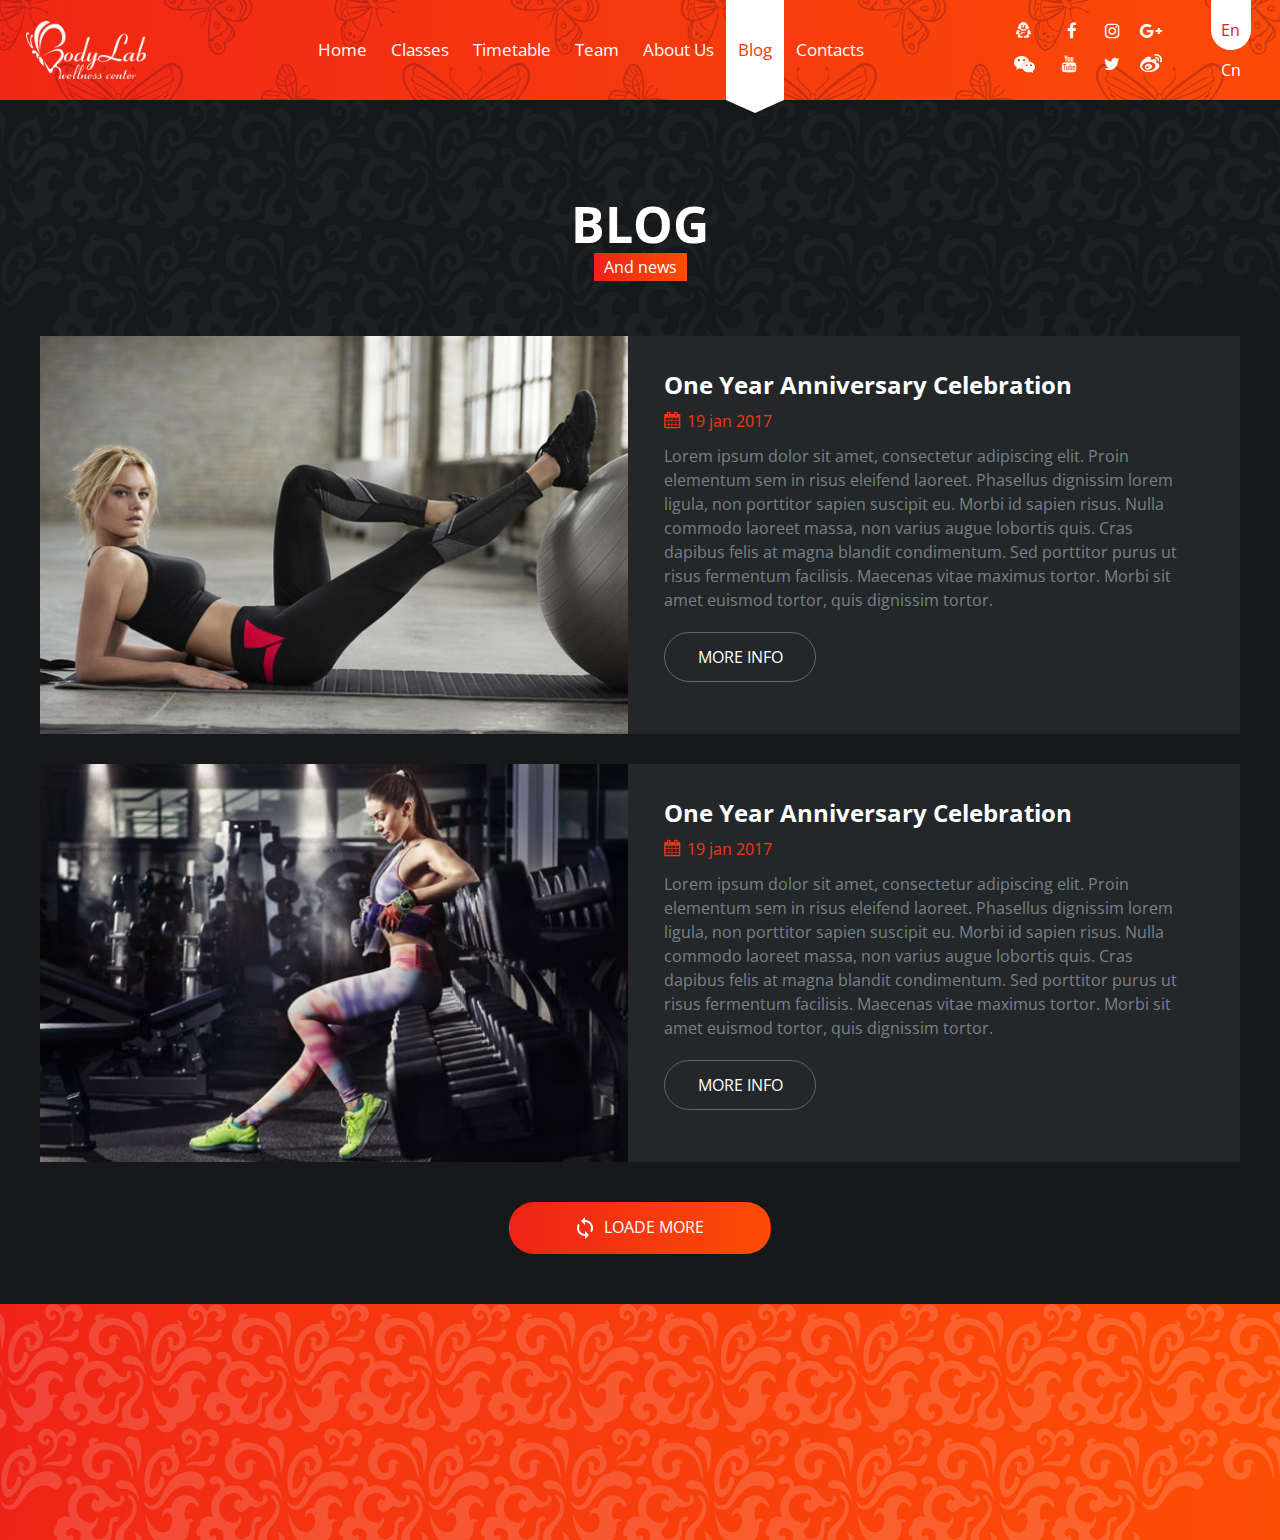
<file: blog.html>
<!DOCTYPE html>

<html lang="en">

<head>

	<meta charset="utf-8">
	<meta http-equiv="X-UA-Compatible" content="IE=edge" />
	<meta http-equiv="X-UA-Compatible" content="IE=8" />
	<meta name="viewport" content="width=device-width, initial-scale=1.0">
	<meta name="description" content="">
	<link href="https://fonts.googleapis.com/css?family=Open+Sans:400,700" rel="stylesheet">	
	<link rel="stylesheet" type="text/css" href="css/style.css">
	<link rel="stylesheet" type="text/css" href="css/font-awesome.css">
	<link rel="stylesheet" type="text/css" href="css/responsive.css">
	<link rel="stylesheet" type="text/css" href="slick/slick.css">
	<link rel="stylesheet" type="text/css" href="vendors/css/jquery.mCustomScrollbar.css">
	<link rel="stylesheet" type="text/css" href="vendors/css/animate.css">
	<link rel="stylesheet" type="text/css" href="vendors/css/select.css" />
	<script type="text/javascript" src="vendors/js/jquery.js"></script>
	<script type="text/javascript" src="vendors/js/jquery.mCustomScrollbar.concat.min.js"></script>
	<!--[if lt IE 8]>
		<script type="text/javascript" src="vendors/js/jquery_1.js"></script>
		<script src="http://html5shiv.googlecode.com/svn/trunk/html5.js"></script>
	<![endif]-->
	<script type="text/javascript" src="slick/slick.js"></script>
	<script type="text/javascript" src="vendors/js/select.js"></script>
	<script type="text/javascript" src="vendors/js/wow.min.js"></script>
	<script>new WOW().init();</script>
	<link rel="icon" type="image/png" href="favicon/favicon.ico" sizes="16x16">	
	<title>Body Lab</title>	

</head>

<body>

<div class="wrapper">

	<!-- Header -->
		<div class="header">
			
			<div class="row header-row offset-ziro">
				
				<div class="logo-block col col-1">
					<a class="logo-link wow zoomIn" href="#">
						<img src="img/logo.png" alt="Body Lab" />
					</a>
				</div>

				<div class="respmenubtn-box">
									
					<button class="respmenubtn">
						
						<span></span>
						<span></span>
						<span></span>

					</button>

				</div>

				<div class="col col-2 main-nav-sect scroll">
					<div class="main-nav-block wow fadeInDown">
						<ul class="main-nav">
							<li><a href="#">Home</a></li>
							<li><a href="#">Classes</a></li>
							<li><a href="#">Timetable</a></li>
							<li><a href="#">Team</a></li>
							<li><a href="#">About Us</a></li>
							<li><a href="#" class="active">Blog</a></li>
							<li><a href="#">Contacts</a></li>
						</ul>
					</div>
				</div>

				<div class="col col-3">

					<div class="social-block">
						<ul class="socials wow fadeInDown">
							<li><a href="#"><i class="soc-link soc-link_1"></i></a></li>
							<li><a href="#"><i class="fa fa-facebook" aria-hidden="true"></i></a></li>
							<li><a href="#"><i class="fa fa-instagram" aria-hidden="true"></i></a></li>
							<li><a href="#"><i class="fa fa-google-plus" aria-hidden="true"></i></a></li>
							<li><a href="#"><i class="soc-link soc-link_5"></i></a></li>
							<li><a href="#"><i class="fa fa-youtube" aria-hidden="true"></i></a></li>
							<li><a href="#"><i class="fa fa-twitter" aria-hidden="true"></i></a></li>
							<li><a href="#"><i class="soc-link soc-link_8"></i></a></li>
						</ul>
					</div>

				</div>

				<div class="col col-4">
					<div class="switch-lang-block">
						<ul class="switch-lang">
							<li><a href="#" class="active"><span>En</span></a></li>
							<li><a href="#"><span>Cn</span></a></li>
						</ul>
					</div>
				</div>

			</div>

		</div>
		<!-- /Header -->

		<!-- Content -->
			<div class="content">

				<button type="button" class="scroll-to-top"><i class="fa fa-arrow-up" aria-hidden="true"></i></button>

				<!-- Blog Section 1 -->

				<div class="section section-shape">

					<div class="row">

						<div class="h-grpup">
							<h2>Blog</h2>
							<h3 class="h2-desc">And news</h3>
						</div>

						<div class="articles-block">
							
							<div class="article wow fadeInUp">
								
								<div class="img-box">
									<img src="img/blog/blog_photo_01.jpg" alt="">
								</div>

								<div class="col-right">
									<h3>One Year Anniversary Celebration</h3>
									<p class="date"><i class="fa fa-calendar"></i>19 jan 2017</p>
									<p>Lorem ipsum dolor sit amet, consectetur adipiscing elit. Proin elementum sem in risus eleifend laoreet. Phasellus dignissim lorem ligula, non porttitor sapien suscipit eu. Morbi id sapien risus. Nulla commodo laoreet massa, non varius augue lobortis quis. Cras dapibus felis at magna blandit condimentum. Sed porttitor purus ut risus fermentum facilisis. Maecenas vitae maximus tortor. Morbi sit amet euismod tortor, quis dignissim tortor.</p>
									<a href="#" class="more-link"><span>More info</span></a>
								</div>

							</div>

							<div class="article wow fadeInUp">
								
								<div class="img-box">
									<img src="img/blog/blog_photo_02.jpg" alt="">
								</div>

								<div class="col-right">
									<h3>One Year Anniversary Celebration</h3>
									<p class="date"><i class="fa fa-calendar"></i>19 jan 2017</p>
									<p>Lorem ipsum dolor sit amet, consectetur adipiscing elit. Proin elementum sem in risus eleifend laoreet. Phasellus dignissim lorem ligula, non porttitor sapien suscipit eu. Morbi id sapien risus. Nulla commodo laoreet massa, non varius augue lobortis quis. Cras dapibus felis at magna blandit condimentum. Sed porttitor purus ut risus fermentum facilisis. Maecenas vitae maximus tortor. Morbi sit amet euismod tortor, quis dignissim tortor.</p>
									<a href="#" class="more-link"><span>More info</span></a>
								</div>

							</div>

							<div class="align-center">

								<a class="load-more" href="#"><i class="refresh-icon" aria-hidden="true"></i>Loade more</a>

							</div>

						</div>

					</div>

				</div>

				<!-- /Blog Section 1 -->


			</div>
		<!-- /Content -->

		<!-- Footer -->
			
		<div class="footer">
			
			<div class="row offset-ziro">
				<div class="col col-1  wow zoomIn">
					<a class="logo-link" href="#">
						<img src="img/logo.png" alt="Body Lab">
					</a>
				</div>

				<div class="col col-2 wow fadeIn">
					<h3>Bodylab Wellness Shanghai</h3>

					<p>上海市浦东新区张杨路1550弄3号楼1层,Bodylab舞蹈健身中心（地铁6号线民生路站3号出口） 上海市潍坊西路70号3楼</p>

					<p>Bodylab Wellness Center, 1550 Zhangyang Rd, Building 3, 1st Floor, Shanghai, China</p>

					<p>Bodylab Wellness Center, 3rd Floor, Nr.70, Weifang Rd.(W), Shanghai, China</p>

					<p>沪ICP备16010655号-1</p>
				</div>

				<div class="col col-3 wow fadeInUp">
					<ul class="socials">
						<li><a href="#"><i class="soc-link soc-link_1"></i></a></li>
						<li><a href="#"><i class="fa fa-facebook" aria-hidden="true"></i></a></li>
						<li><a href="#"><i class="fa fa-instagram" aria-hidden="true"></i></a></li>
						<li><a href="#"><i class="fa fa-google-plus" aria-hidden="true"></i></a></li>
						<li><a href="#"><i class="soc-link soc-link_5"></i></a></li>
						<li><a href="#"><i class="fa fa-youtube" aria-hidden="true"></i></a></li>
						<li><a href="#"><i class="fa fa-twitter" aria-hidden="true"></i></a></li>
						<li><a href="#"><i class="soc-link soc-link_8"></i></a></li>
					</ul>
				</div>

			</div>

		</div>

		<!-- /Footer -->

		<script src="js/scripts.js"></script>

		<script type="text/javascript">

			$(".promo-slider").slick({
			  dots: false,
			  speed: 700,
			  slidesToShow: 1,
			  fade: true,
			  autoplay: true,
			  autoplaySpeed: 3000
			});

			$(".promo-slider").on('afterChange', function(event, slick, currentSlide){

        		$(".promo-slider .slide video").each(function() {
        			videoId =  window[$(this).attr("id")];
        			videoId.pause();
        		});

        		videoId =  window[$(".promo-slider .slide:eq("+ currentSlide +") video").attr("id")];
        		videoId.play();

			});

			$(".teachers-slider").slick({
			  dots: false,
			  speed: 700,
			  slidesToShow: 5,
			  slidesToScroll: 2,
			  autoplay: true,
			  autoplaySpeed: 16000
			});


		</script>
	
	</div>

</body>
</html>
</file>
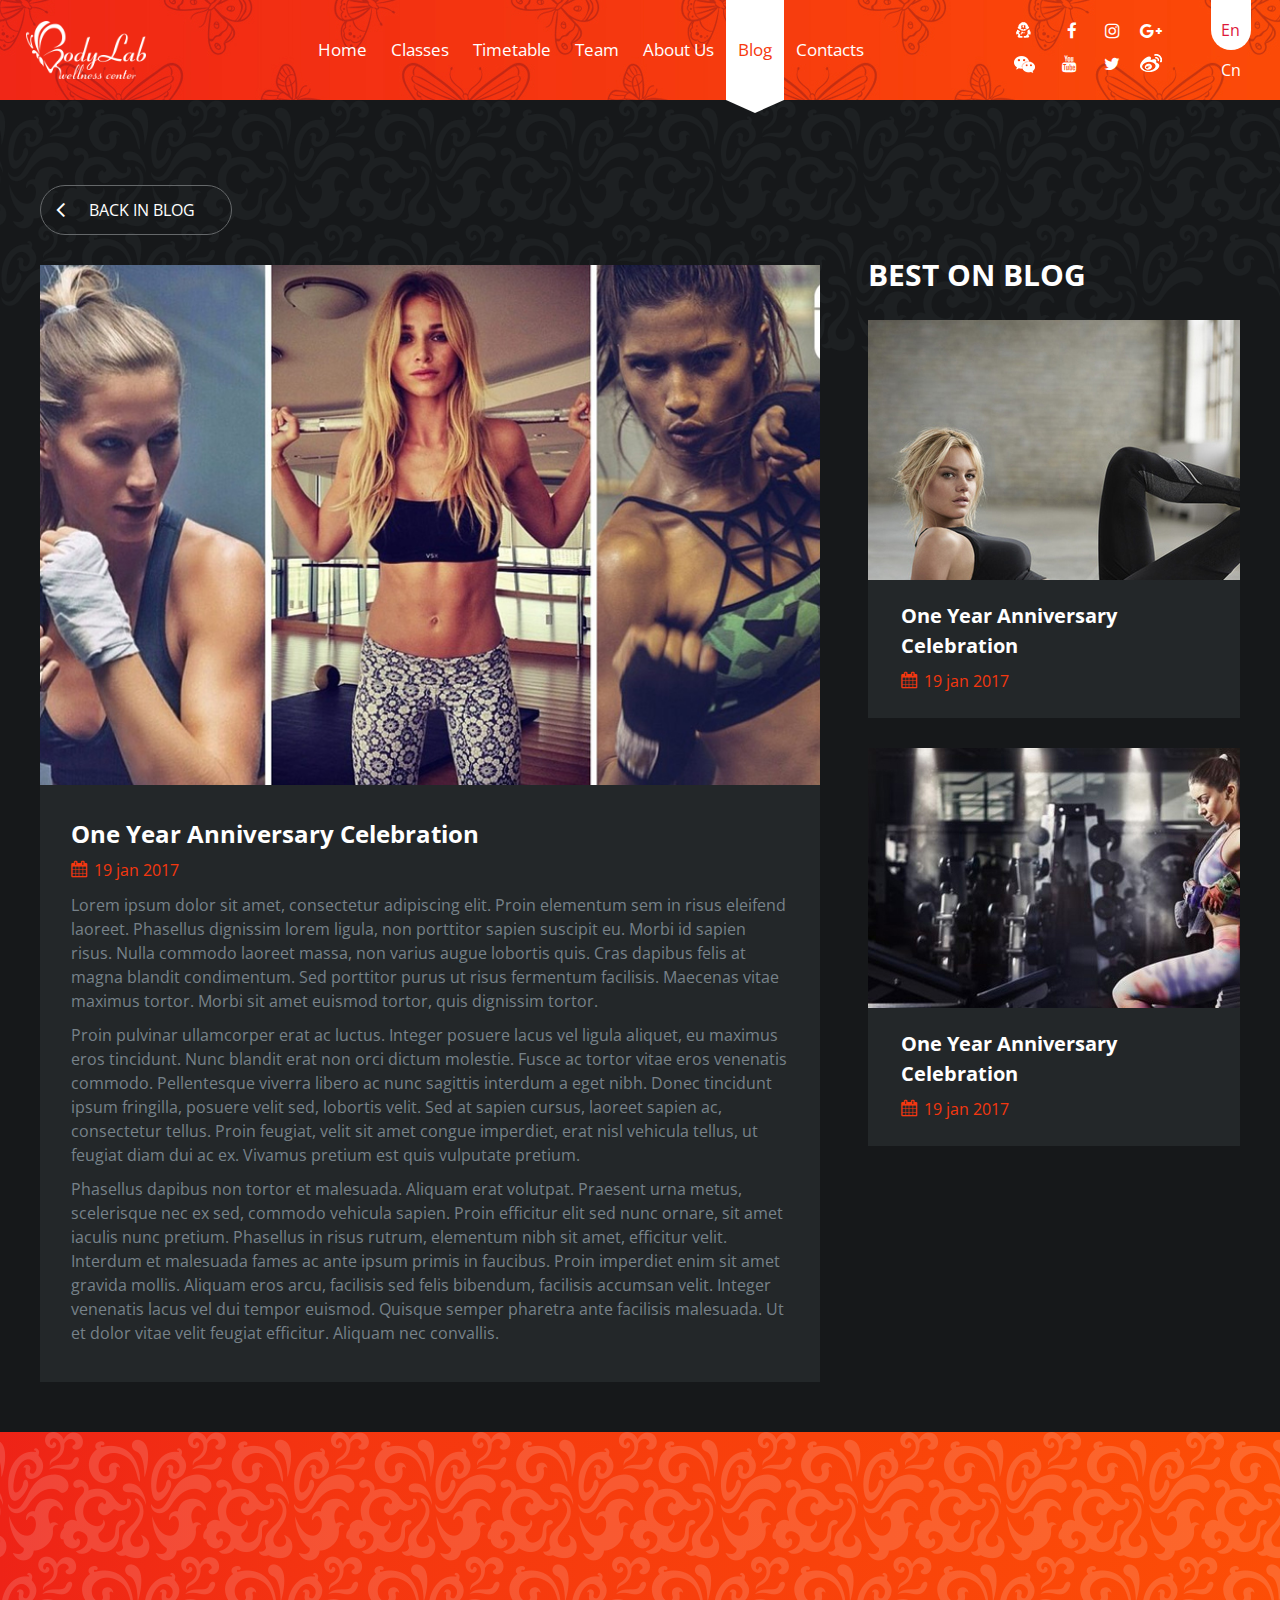
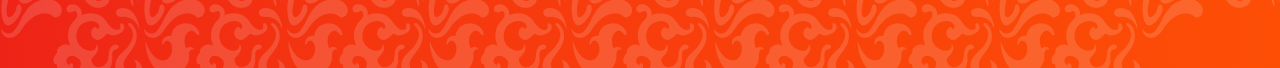
<file: blog_inside.html>
<!DOCTYPE html>

<html lang="en">

<head>

	<meta charset="utf-8">
	<meta http-equiv="X-UA-Compatible" content="IE=edge" />
	<meta http-equiv="X-UA-Compatible" content="IE=8" />
	<meta name="viewport" content="width=device-width, initial-scale=1.0">
	<meta name="description" content="">
	<link href="https://fonts.googleapis.com/css?family=Open+Sans:400,700" rel="stylesheet">	
	<link rel="stylesheet" type="text/css" href="css/style.css">
	<link rel="stylesheet" type="text/css" href="css/font-awesome.css">
	<link rel="stylesheet" type="text/css" href="css/responsive.css">
	<link rel="stylesheet" type="text/css" href="slick/slick.css">
	<link rel="stylesheet" type="text/css" href="vendors/css/jquery.mCustomScrollbar.css">
	<link rel="stylesheet" type="text/css" href="vendors/css/animate.css">
	<link rel="stylesheet" type="text/css" href="vendors/css/select.css" />
	<script type="text/javascript" src="vendors/js/jquery.js"></script>
	<script type="text/javascript" src="vendors/js/jquery.mCustomScrollbar.concat.min.js"></script>
	<!--[if lt IE 8]>
		<script type="text/javascript" src="vendors/js/jquery_1.js"></script>
		<script src="http://html5shiv.googlecode.com/svn/trunk/html5.js"></script>
	<![endif]-->
	<script type="text/javascript" src="slick/slick.js"></script>
	<script type="text/javascript" src="vendors/js/select.js"></script>
	<script type="text/javascript" src="vendors/js/wow.min.js"></script>
	<script>new WOW().init();</script>
	<link rel="icon" type="image/png" href="favicon/favicon.ico" sizes="16x16">	
	<title>Body Lab</title>	

</head>

<body>

<div class="wrapper">

	<!-- Header -->
		<div class="header">
			
			<div class="row header-row offset-ziro">
				
				<div class="logo-block col col-1">
					<a class="logo-link wow zoomIn" href="#">
						<img src="img/logo.png" alt="Body Lab" />
					</a>
				</div>

				<div class="respmenubtn-box">
									
					<button class="respmenubtn">
						
						<span></span>
						<span></span>
						<span></span>

					</button>

				</div>

				<div class="col col-2 main-nav-sect scroll">
					<div class="main-nav-block wow fadeInDown">
						<ul class="main-nav">
							<li><a href="#">Home</a></li>
							<li><a href="#">Classes</a></li>
							<li><a href="#">Timetable</a></li>
							<li><a href="#">Team</a></li>
							<li><a href="#">About Us</a></li>
							<li><a href="#" class="active">Blog</a></li>
							<li><a href="#">Contacts</a></li>
						</ul>
					</div>
				</div>

				<div class="col col-3">

					<div class="social-block">
						<ul class="socials wow fadeInDown">
							<li><a href="#"><i class="soc-link soc-link_1"></i></a></li>
							<li><a href="#"><i class="fa fa-facebook" aria-hidden="true"></i></a></li>
							<li><a href="#"><i class="fa fa-instagram" aria-hidden="true"></i></a></li>
							<li><a href="#"><i class="fa fa-google-plus" aria-hidden="true"></i></a></li>
							<li><a href="#"><i class="soc-link soc-link_5"></i></a></li>
							<li><a href="#"><i class="fa fa-youtube" aria-hidden="true"></i></a></li>
							<li><a href="#"><i class="fa fa-twitter" aria-hidden="true"></i></a></li>
							<li><a href="#"><i class="soc-link soc-link_8"></i></a></li>
						</ul>
					</div>

				<!-- 	<div class="switch-lang-block">
						<ul class="switch-lang">
							<li><a href="#" class="active"><span>En</span></a></li>
							<li><a href="#"><span>Cn</span></a></li>
						</ul>
					</div> -->

				</div>

				<div class="col col-4">
					<div class="switch-lang-block">
						<ul class="switch-lang">
							<li><a href="#" class="active"><span>En</span></a></li>
							<li><a href="#"><span>Cn</span></a></li>
						</ul>
					</div>
				</div>

			</div>

		</div>
		<!-- /Header -->

		<!-- Content -->
			<div class="content">

				<button type="button" class="scroll-to-top"><i class="fa fa-arrow-up" aria-hidden="true"></i></button>

				<!-- Blog Section 1 -->

				<div class="section section-shape">

					<div class="row">

						<a href="#" class="link-back"><span>Back in blog</span></a>

						<div class="two-cols-templ clearfix">
							<div class="col left wow fadeInLeft">
								<div class="article">
									<div class="img-box big-photo">
										<img src="img/blog/blog_photo_03.jpg" alt="">
									</div>
									<div class="article-content">
										<h3>One Year Anniversary Celebration</h3>
										<p class="date"><i class="fa fa-calendar"></i>19 jan 2017</p>
										<p>Lorem ipsum dolor sit amet, consectetur adipiscing elit. Proin elementum sem in risus eleifend laoreet. Phasellus dignissim lorem ligula, non porttitor sapien suscipit eu. Morbi id sapien risus. Nulla commodo laoreet massa, non varius augue lobortis quis. Cras dapibus felis at magna blandit condimentum. Sed porttitor purus ut risus fermentum facilisis. Maecenas vitae maximus tortor. Morbi sit amet euismod tortor, quis dignissim tortor.</p>
										<p>Proin pulvinar ullamcorper erat ac luctus. Integer posuere lacus vel ligula aliquet, eu maximus eros tincidunt. Nunc blandit erat non orci dictum molestie. Fusce ac tortor vitae eros venenatis commodo. Pellentesque viverra libero ac nunc sagittis interdum a eget nibh. Donec tincidunt ipsum fringilla, posuere velit sed, lobortis velit. Sed at sapien cursus, laoreet sapien ac, consectetur tellus. Proin feugiat, velit sit amet congue imperdiet, erat nisl vehicula tellus, ut feugiat diam dui ac ex. Vivamus pretium est quis vulputate pretium.</p>
										<p>Phasellus dapibus non tortor et malesuada. Aliquam erat volutpat. Praesent urna metus, scelerisque nec ex sed, commodo vehicula sapien. Proin efficitur elit sed nunc ornare, sit amet iaculis nunc pretium. Phasellus in risus rutrum, elementum nibh sit amet, efficitur velit. Interdum et malesuada fames ac ante ipsum primis in faucibus. Proin imperdiet enim sit amet gravida mollis. Aliquam eros arcu, facilisis sed felis bibendum, facilisis accumsan velit. Integer venenatis lacus vel dui tempor euismod. Quisque semper pharetra ante facilisis malesuada. Ut et dolor vitae velit feugiat efficitur. Aliquam nec convallis.</p>
									</div>
								</div>
							</div>
							<div class="col right">
								<h2>Best on blog</h2>
								<div class="article article-miniature wow fadeInRight">
									<div class="img-box">
										<img src="img/blog/blog_photo_01.jpg" alt="">
									</div>
									<div class="article-content">
										<h3>One Year Anniversary Celebration</h3>
										<p class="date"><i class="fa fa-calendar"></i>19 jan 2017</p>
									</div>
								</div>
								<div class="article article-miniature wow fadeInRight">
									<div class="img-box">
										<img src="img/blog/blog_photo_02.jpg" alt="">
									</div>
									<div class="article-content">
										<h3>One Year Anniversary Celebration</h3>
										<p class="date"><i class="fa fa-calendar"></i>19 jan 2017</p>
									</div>
								</div>
							</div>
						</div>

					</div>

				</div>

				<!-- /Blog Section 1 -->


			</div>
		<!-- /Content -->

		<!-- Footer -->
			
		<div class="footer">
			
			<div class="row offset-ziro">
				<div class="col col-1  wow zoomIn">
					<a class="logo-link" href="#">
						<img src="img/logo.png" alt="Body Lab">
					</a>
				</div>

				<div class="col col-2 wow fadeIn">
					<h3>Bodylab Wellness Shanghai</h3>

					<p>上海市浦东新区张杨路1550弄3号楼1层,Bodylab舞蹈健身中心（地铁6号线民生路站3号出口） 上海市潍坊西路70号3楼</p>

					<p>Bodylab Wellness Center, 1550 Zhangyang Rd, Building 3, 1st Floor, Shanghai, China</p>

					<p>Bodylab Wellness Center, 3rd Floor, Nr.70, Weifang Rd.(W), Shanghai, China</p>

					<p>沪ICP备16010655号-1</p>
				</div>

				<div class="col col-3 wow fadeInUp">
					<ul class="socials">
						<li><a href="#"><i class="soc-link soc-link_1"></i></a></li>
						<li><a href="#"><i class="fa fa-facebook" aria-hidden="true"></i></a></li>
						<li><a href="#"><i class="fa fa-instagram" aria-hidden="true"></i></a></li>
						<li><a href="#"><i class="fa fa-google-plus" aria-hidden="true"></i></a></li>
						<li><a href="#"><i class="soc-link soc-link_5"></i></a></li>
						<li><a href="#"><i class="fa fa-youtube" aria-hidden="true"></i></a></li>
						<li><a href="#"><i class="fa fa-twitter" aria-hidden="true"></i></a></li>
						<li><a href="#"><i class="soc-link soc-link_8"></i></a></li>
					</ul>
				</div>

			</div>

		</div>

		<!-- /Footer -->

		<script src="js/scripts.js"></script>

		<script type="text/javascript">

			$(".promo-slider").slick({
			  dots: false,
			  speed: 700,
			  slidesToShow: 1,
			  fade: true,
			  autoplay: true,
			  autoplaySpeed: 3000
			});

			$(".promo-slider").on('afterChange', function(event, slick, currentSlide){

        		$(".promo-slider .slide video").each(function() {
        			videoId =  window[$(this).attr("id")];
        			videoId.pause();
        		});

        		videoId =  window[$(".promo-slider .slide:eq("+ currentSlide +") video").attr("id")];
        		videoId.play();

			});

			$(".teachers-slider").slick({
			  dots: false,
			  speed: 700,
			  slidesToShow: 5,
			  slidesToScroll: 2,
			  autoplay: true,
			  autoplaySpeed: 16000
			});


		</script>
	
	</div>

</body>
</html>
</file>
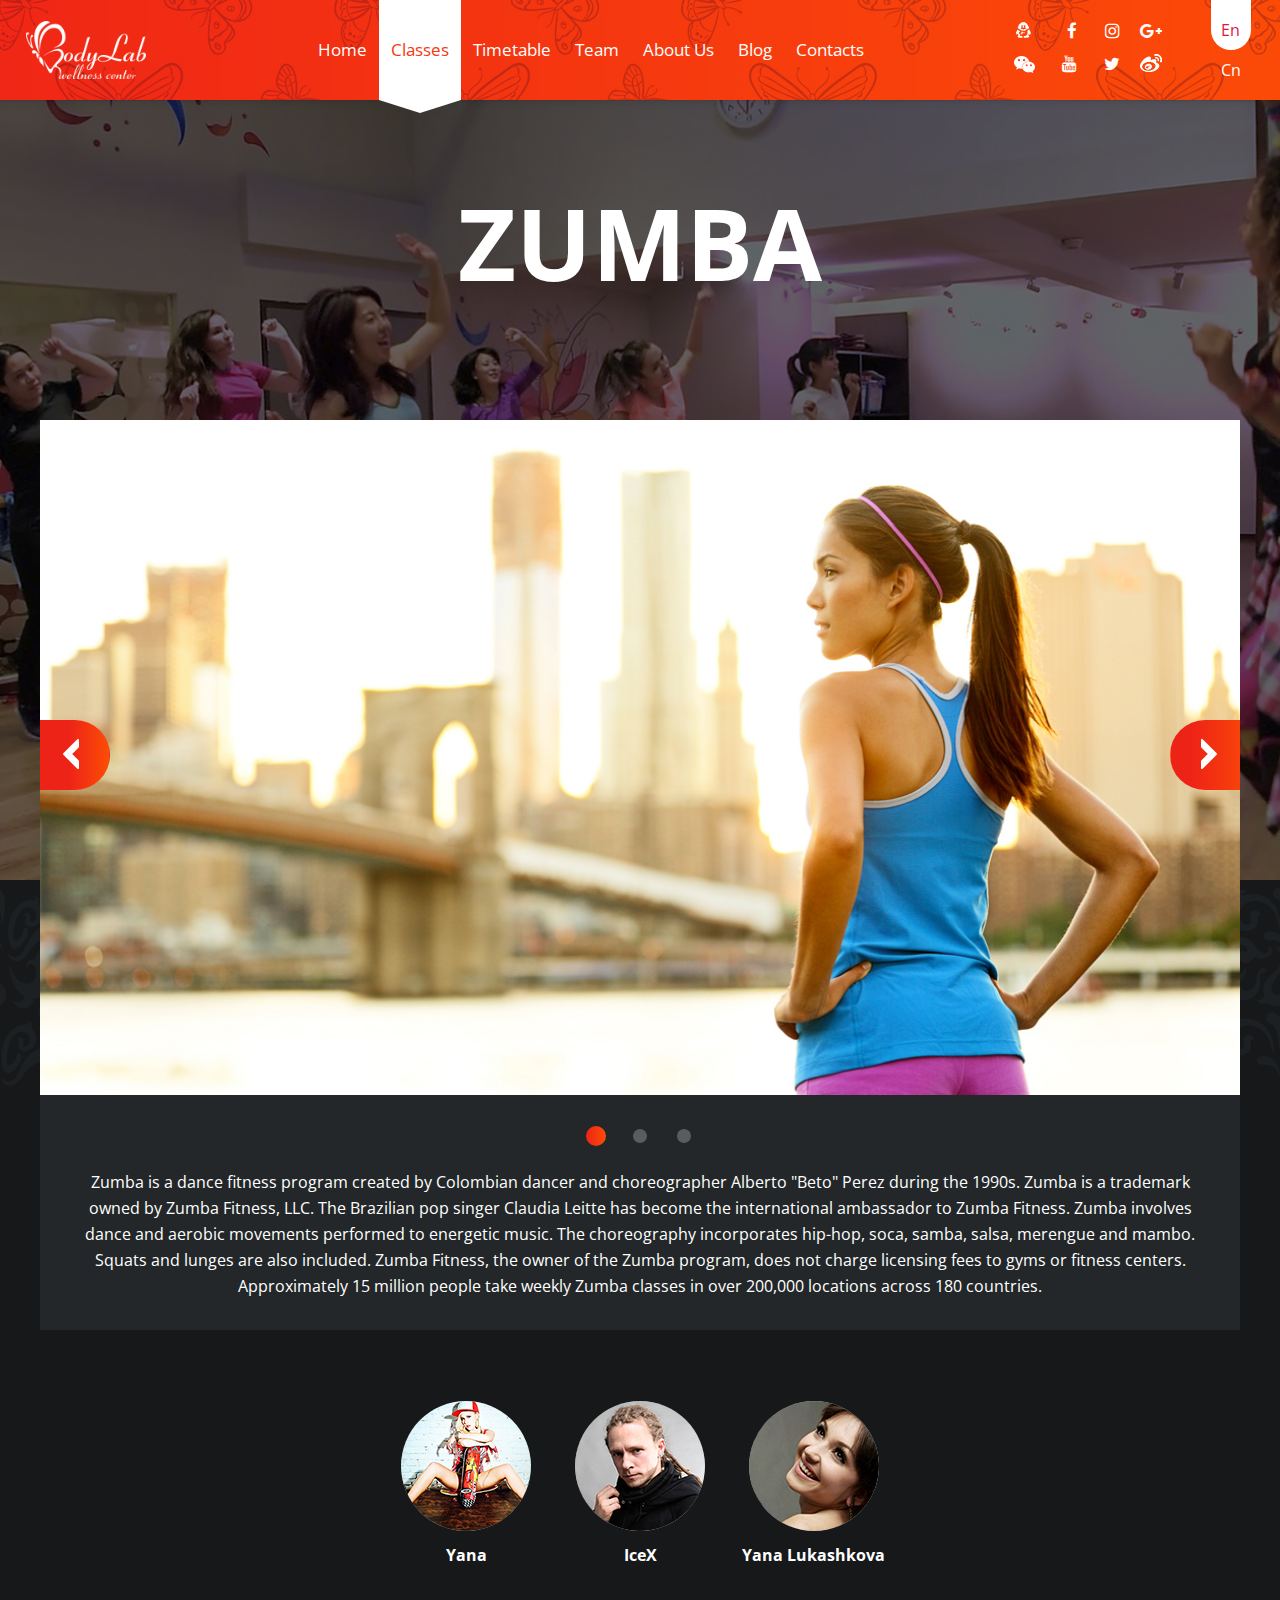
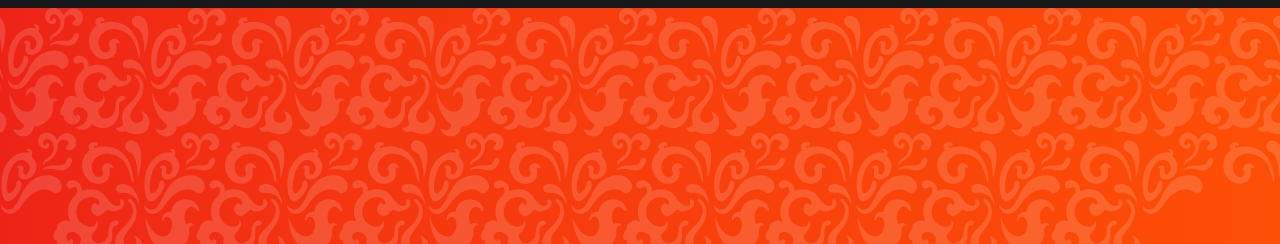
<file: class_inside.html>
<!DOCTYPE html>

<html lang="en">

<head>

	<meta charset="utf-8">
	<meta http-equiv="X-UA-Compatible" content="IE=edge" />
	<meta name="viewport" content="width=device-width, initial-scale=1.0">
	<meta name="description" content="">
	<link href="https://fonts.googleapis.com/css?family=Open+Sans:400,700" rel="stylesheet">	
	<link rel="stylesheet" type="text/css" href="css/style.css">
	<link rel="stylesheet" type="text/css" href="css/font-awesome.css">
	<link rel="stylesheet" type="text/css" href="css/responsive.css">
	<link rel="stylesheet" type="text/css" href="slick/slick.css">
	<link rel="stylesheet" type="text/css" href="vendors/css/jquery.mCustomScrollbar.css">
	<link rel="stylesheet" type="text/css" href="vendors/css/animate.css">
	<link rel="stylesheet" type="text/css" href="vendors/css/select.css" />
	<script type="text/javascript" src="vendors/js/jquery.js"></script>
	<script type="text/javascript" src="vendors/js/jquery.mCustomScrollbar.concat.min.js"></script>
	<!--[if lt IE 8]>
		<script type="text/javascript" src="vendors/js/jquery_1.js"></script>
		<script src="http://html5shiv.googlecode.com/svn/trunk/html5.js"></script>
	<![endif]-->
	<script type="text/javascript" src="slick/slick.js"></script>
	<script type="text/javascript" src="vendors/js/select.js"></script>
	<script type="text/javascript" src="vendors/js/wow.min.js"></script>
	<script>new WOW().init();</script>
	<link rel="icon" type="image/png" href="favicon/favicon.ico" sizes="16x16">	
	<title>Body Lab</title>	

</head>

<body>

<div class="wrapper">

	<!-- Header -->
		<div class="header">
			
			<div class="row header-row offset-ziro">
				
				<div class="logo-block col col-1">
					<a class="logo-link wow zoomIn" href="#">
						<img src="img/logo.png" alt="Body Lab" />
					</a>
				</div>

				<div class="respmenubtn-box">
									
					<button class="respmenubtn">
						
						<span></span>
						<span></span>
						<span></span>

					</button>

				</div>

				<div class="col col-2 main-nav-sect scroll">
					<div class="main-nav-block wow fadeInDown">
						<ul class="main-nav">
							<li><a href="#">Home</a></li>
							<li><a href="#" class="active">Classes</a></li>
							<li><a href="#">Timetable</a></li>
							<li><a href="#">Team</a></li>
							<li><a href="#">About Us</a></li>
							<li><a href="#">Blog</a></li>
							<li><a href="#">Contacts</a></li>
						</ul>
					</div>
				</div>

				<div class="col col-3">

					<div class="social-block">
						<ul class="socials wow fadeInDown">
							<li><a href="#"><i class="soc-link soc-link_1"></i></a></li>
							<li><a href="#"><i class="fa fa-facebook" aria-hidden="true"></i></a></li>
							<li><a href="#"><i class="fa fa-instagram" aria-hidden="true"></i></a></li>
							<li><a href="#"><i class="fa fa-google-plus" aria-hidden="true"></i></a></li>
							<li><a href="#"><i class="soc-link soc-link_5"></i></a></li>
							<li><a href="#"><i class="fa fa-youtube" aria-hidden="true"></i></a></li>
							<li><a href="#"><i class="fa fa-twitter" aria-hidden="true"></i></a></li>
							<li><a href="#"><i class="soc-link soc-link_8"></i></a></li>
						</ul>
					</div>

				</div>

				<div class="col col-4">
					<div class="switch-lang-block">
						<ul class="switch-lang">
							<li><a href="#" class="active"><span>En</span></a></li>
							<li><a href="#"><span>Cn</span></a></li>
						</ul>
					</div>
				</div>

			</div>

		</div>
		<!-- /Header -->

		<!-- Content -->
			<div class="content">

				<button type="button" class="scroll-to-top"><i class="fa fa-arrow-up" aria-hidden="true"></i></button>

				<!-- Class Inside Section 1 -->

				<div class="section class-promo">

					<div class="row">

						<h1>Zumba</h1>
						<div class="classes_slider-box">
							<div class="classes_slider">
								<div class="slide">
									<div class="img-box">
										<img src="img/classes_slider/photo_1.jpg" alt="">
									</div>
									<div class="controls-size"></div>
									<div class="slide-descript">
										<p>Zumba is a dance fitness program created by Colombian dancer and choreographer Alberto "Beto" Perez during the 1990s. Zumba is a trademark owned by Zumba Fitness, LLC. The Brazilian pop singer Claudia Leitte has become the international ambassador to Zumba Fitness. Zumba involves dance and aerobic movements performed to energetic music. The choreography incorporates hip-hop, soca, samba, salsa, merengue and mambo. Squats and lunges are also included. Zumba Fitness, the owner of the Zumba program, does not charge licensing fees to gyms or fitness centers. Approximately 15 million people take weekly Zumba classes in over 200,000 locations across 180 countries.</p>
									</div>
								</div>

								<div class="slide">
									<div class="img-box">
										<img src="img/classes_slider/photo_2.jpg" alt="">
									</div>
									<div class="controls-size"></div>
									<div class="slide-descript">
										<p>Zumba is a dance fitness program created by Colombian dancer and choreographer Alberto "Beto" Perez during the 1990s. Zumba is a trademark owned by Zumba Fitness, LLC. The Brazilian pop singer Claudia Leitte has become the international ambassador to Zumba Fitness. Zumba involves dance and aerobic movements performed to energetic music.</p>
									</div>
								</div>

								<div class="slide">
									<div class="img-box">
										<img src="img/classes_slider/photo_3.jpg" alt="">
									</div>
									<div class="controls-size"></div>
									<div class="slide-descript">
										<p>Zumba is a dance fitness program created by Colombian dancer and choreographer Alberto "Beto" Perez during the 1990s. Zumba is a trademark owned by Zumba Fitness, LLC. The Brazilian pop singer Claudia Leitte has become the international ambassador to Zumba Fitness. Zumba involves dance and aerobic movements performed to energetic music. The choreography incorporates hip-hop, soca, samba, salsa, merengue and mambo. Squats and lunges are also included. Zumba Fitness, the owner of the Zumba program, does not charge licensing fees to gyms or fitness centers. Approximately 15 million people take weekly Zumba classes in over 200,000 locations across 180 countries.</p>
									</div>
								</div>
							</div>
						</div>

					</div>

				</div>

				<!-- /Class Inside Section 1 -->

				<!-- Class Inside Section 2 -->

				<div class="section section-shape">
					<div class="row">
						<div class="teachers-thumbnails">
							<div class="teacher-thumbnail">
								<a href="#" class="thumb">
									<div class="img-box">
										<img src="img/team_slider/teacher_photo_01.jpg" alt="">
									</div>
									<p>Yana</p>
								</a>
							</div>

							<div class="teacher-thumbnail">
								<a href="#" class="thumb">
									<div class="img-box">
										<img src="img/team_slider/teacher_photo_02.jpg" alt="">
									</div>
									<p>IceX</p>
								</a>
							</div>

							<div class="teacher-thumbnail">
								<a href="#" class="thumb">
									<div class="img-box">
										<img src="img/team_slider/teacher_photo_03.jpg" alt="">
									</div>
									<p>Yana Lukashkova</p>
								</a>
							</div>
						</div>
					</div>
				</div>

				<!-- /Class Inside Section 2 -->

			</div>
		<!-- /Content -->

		<!-- Footer -->
			
		<div class="footer">
			
			<div class="row offset-ziro">
				<div class="col col-1  wow zoomIn">
					<a class="logo-link" href="#">
						<img src="img/logo.png" alt="Body Lab">
					</a>
				</div>

				<div class="col col-2 wow fadeIn">
					<h3>Bodylab Wellness Shanghai</h3>

					<p>上海市浦东新区张杨路1550弄3号楼1层,Bodylab舞蹈健身中心（地铁6号线民生路站3号出口） 上海市潍坊西路70号3楼</p>

					<p>Bodylab Wellness Center, 1550 Zhangyang Rd, Building 3, 1st Floor, Shanghai, China</p>

					<p>Bodylab Wellness Center, 3rd Floor, Nr.70, Weifang Rd.(W), Shanghai, China</p>

					<p>沪ICP备16010655号-1</p>
				</div>

				<div class="col col-3 wow fadeInUp">
					<ul class="socials">
						<li><a href="#"><i class="soc-link soc-link_1"></i></a></li>
						<li><a href="#"><i class="fa fa-facebook" aria-hidden="true"></i></a></li>
						<li><a href="#"><i class="fa fa-instagram" aria-hidden="true"></i></a></li>
						<li><a href="#"><i class="fa fa-google-plus" aria-hidden="true"></i></a></li>
						<li><a href="#"><i class="soc-link soc-link_5"></i></a></li>
						<li><a href="#"><i class="fa fa-youtube" aria-hidden="true"></i></a></li>
						<li><a href="#"><i class="fa fa-twitter" aria-hidden="true"></i></a></li>
						<li><a href="#"><i class="soc-link soc-link_8"></i></a></li>
					</ul>
				</div>

			</div>

		</div>

		<!-- /Footer -->

		<script src="js/scripts.js"></script>

		<script type="text/javascript">

			$(".promo-slider").slick({
			  dots: false,
			  speed: 700,
			  slidesToShow: 1,
			  fade: true,
			  autoplay: true,
			  autoplaySpeed: 3000
			});

			$(".promo-slider").on('afterChange', function(event, slick, currentSlide){

        		$(".promo-slider .slide video").each(function() {
        			videoId =  window[$(this).attr("id")];
        			videoId.pause();
        		});

        		videoId =  window[$(".promo-slider .slide:eq("+ currentSlide +") video").attr("id")];
        		videoId.play();

			});

			$(".teachers-slider").slick({
			  dots: false,
			  speed: 700,
			  slidesToShow: 5,
			  slidesToScroll: 2,
			  autoplay: true,
			  autoplaySpeed: 16000
			});

			$(".classes_slider").slick({
			  dots: true,
			  arrows: true,
			  speed: 700,
			  fade: true,
			  slidesToShow: 1,
			  slidesToScroll: 1,
			  autoplay: true,
			  autoplaySpeed: 16000
			});


		</script>
	
	</div>

</body>
</html>
</file>
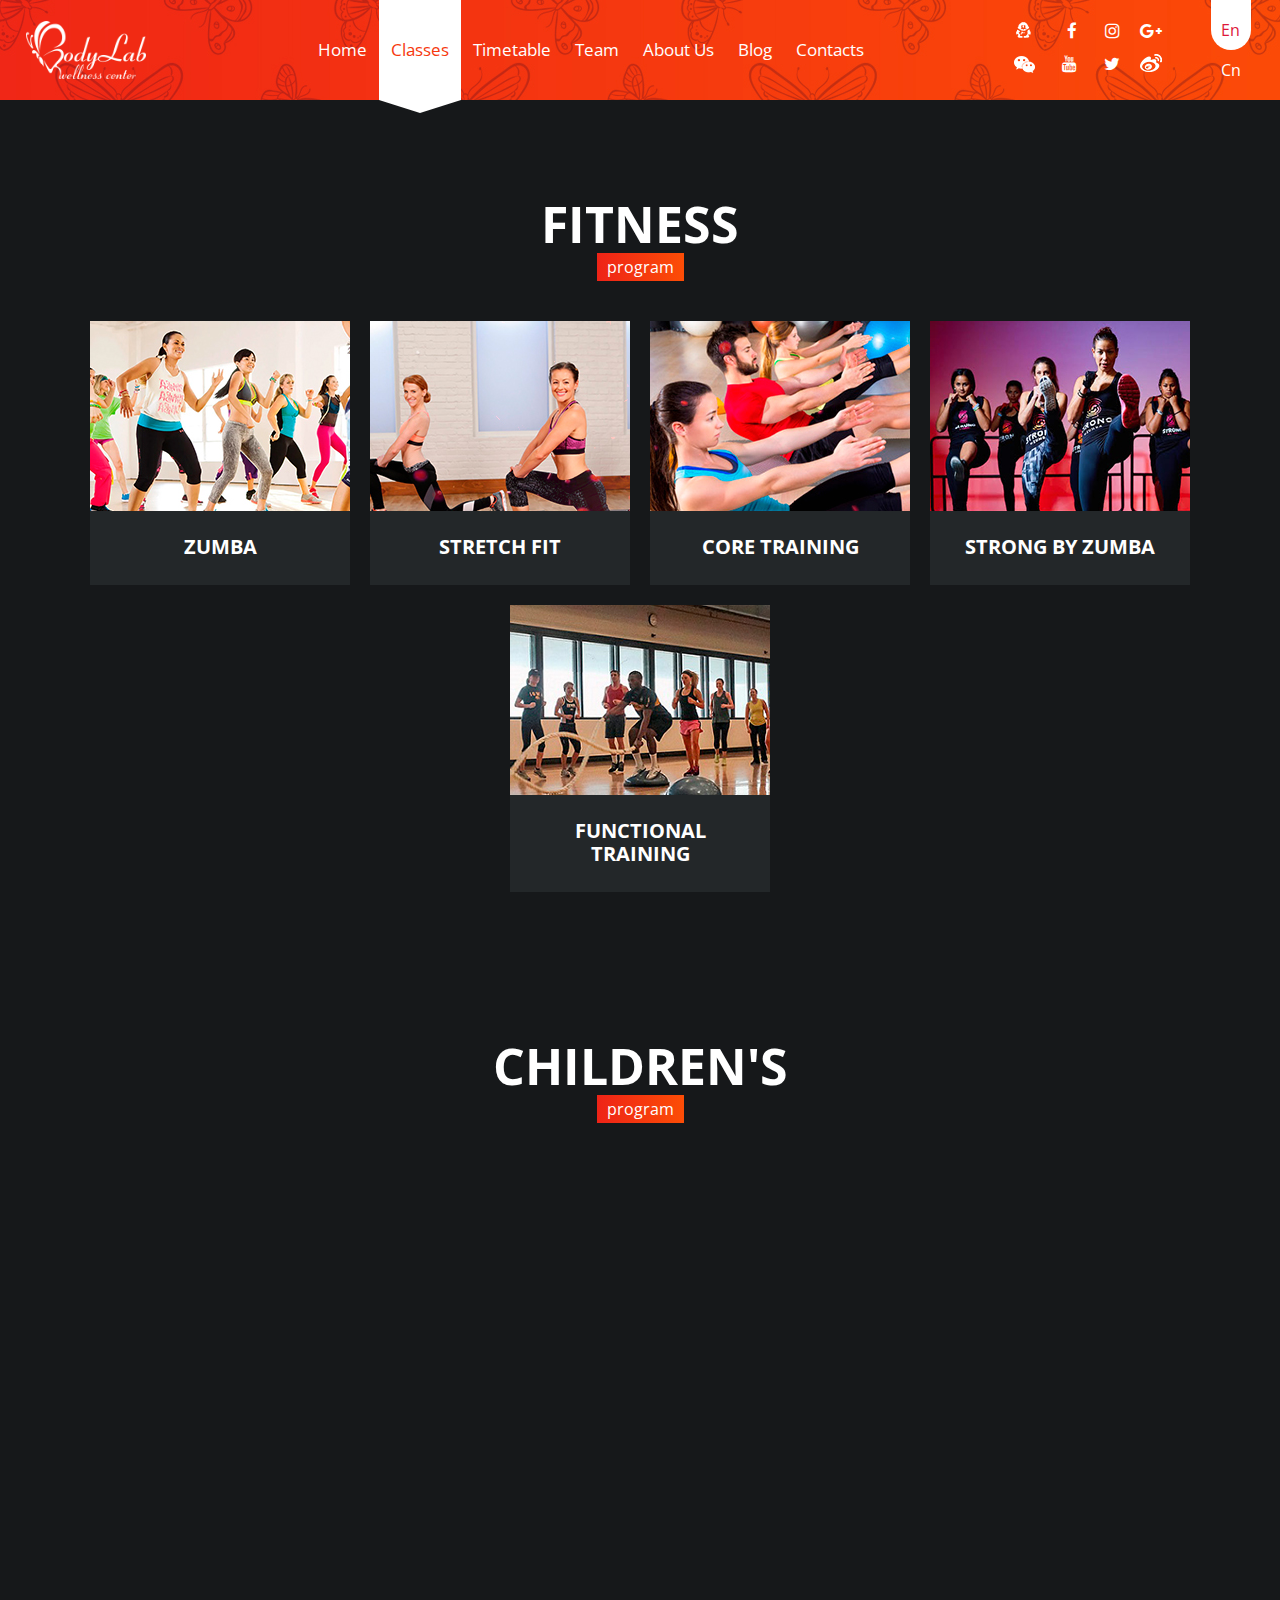
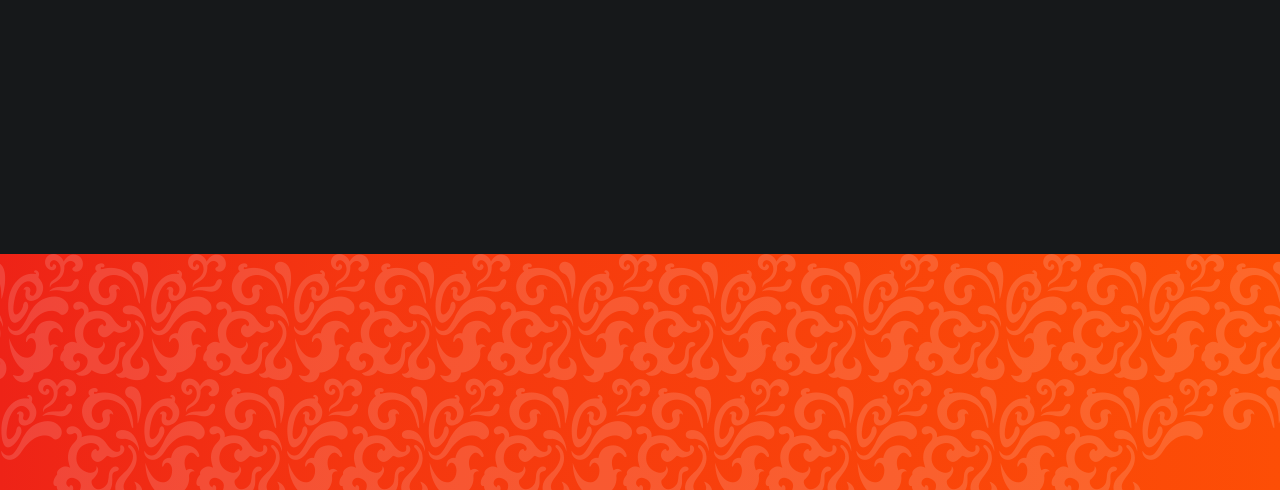
<file: classes.html>
<!DOCTYPE html>

<html lang="en">

<head>

	<meta charset="utf-8">
	<meta http-equiv="X-UA-Compatible" content="IE=edge" />
	<meta name="viewport" content="width=device-width, initial-scale=1.0">
	<meta name="description" content="">
	<link href="https://fonts.googleapis.com/css?family=Open+Sans:400,700" rel="stylesheet">	
	<link rel="stylesheet" type="text/css" href="css/style.css">
	<link rel="stylesheet" type="text/css" href="css/font-awesome.css">
	<link rel="stylesheet" type="text/css" href="css/responsive.css">
	<link rel="stylesheet" type="text/css" href="slick/slick.css">
	<link rel="stylesheet" type="text/css" href="vendors/css/jquery.mCustomScrollbar.css">
	<link rel="stylesheet" type="text/css" href="vendors/css/animate.css">
	<link rel="stylesheet" type="text/css" href="vendors/css/select.css" />
	<script type="text/javascript" src="vendors/js/jquery.js"></script>
	<script type="text/javascript" src="vendors/js/jquery.mCustomScrollbar.concat.min.js"></script>
	<!--[if lt IE 8]>
		<script type="text/javascript" src="vendors/js/jquery_1.js"></script>
		<script src="http://html5shiv.googlecode.com/svn/trunk/html5.js"></script>
	<![endif]-->
	<script type="text/javascript" src="slick/slick.js"></script>
	<script type="text/javascript" src="vendors/js/select.js"></script>
	<script type="text/javascript" src="vendors/js/wow.min.js"></script>
	<script>new WOW().init();</script>
	<link rel="icon" type="image/png" href="favicon/favicon.ico" sizes="16x16">	
	<title>Body Lab</title>	

</head>

<body>

<div class="wrapper">

	<!-- Header -->
		<div class="header">
			
			<div class="row header-row offset-ziro">
				
				<div class="logo-block col col-1">
					<a class="logo-link wow zoomIn" href="#">
						<img src="img/logo.png" alt="Body Lab" />
					</a>
				</div>

				<div class="respmenubtn-box">
									
					<button class="respmenubtn">
						
						<span></span>
						<span></span>
						<span></span>

					</button>

				</div>

				<div class="col col-2 main-nav-sect scroll">
					<div class="main-nav-block wow fadeInDown">
						<ul class="main-nav">
							<li><a href="#">Home</a></li>
							<li><a href="#" class="active">Classes</a></li>
							<li><a href="#">Timetable</a></li>
							<li><a href="#">Team</a></li>
							<li><a href="#">About Us</a></li>
							<li><a href="#">Blog</a></li>
							<li><a href="#">Contacts</a></li>
						</ul>
					</div>
				</div>

				<div class="col col-3">

					<div class="social-block">
						<ul class="socials wow fadeInDown">
							<li><a href="#"><i class="soc-link soc-link_1"></i></a></li>
							<li><a href="#"><i class="fa fa-facebook" aria-hidden="true"></i></a></li>
							<li><a href="#"><i class="fa fa-instagram" aria-hidden="true"></i></a></li>
							<li><a href="#"><i class="fa fa-google-plus" aria-hidden="true"></i></a></li>
							<li><a href="#"><i class="soc-link soc-link_5"></i></a></li>
							<li><a href="#"><i class="fa fa-youtube" aria-hidden="true"></i></a></li>
							<li><a href="#"><i class="fa fa-twitter" aria-hidden="true"></i></a></li>
							<li><a href="#"><i class="soc-link soc-link_8"></i></a></li>
						</ul>
					</div>

				</div>

				<div class="col col-4">
					<div class="switch-lang-block">
						<ul class="switch-lang">
							<li><a href="#" class="active"><span>En</span></a></li>
							<li><a href="#"><span>Cn</span></a></li>
						</ul>
					</div>
				</div>

			</div>

		</div>
	<!-- /Header -->

		<!-- Content -->
		<div class="content">

			<button type="button" class="scroll-to-top"><i class="fa fa-arrow-up" aria-hidden="true"></i></button>

			<!-- Classes Page Section 1 -->

				<div class="section section-1">
					
					<div class="row">

						<div class="h-grpup">
							<h2>Fitness</h2>
							<h3 class="h2-desc">program</h3>
						</div>
						
						<div class="thumbnails classes-thumbnails offset-ziro wow fadeInUp">
							
							<div class="thumbnail">
								<a href="#" class="inner">
									<div class="img-box">
										<img src="img/classes/photo_01.jpg" alt="">
									</div>
									<div class="descript">
										<p class="p-1">Zumba</p>
									</div>
								</a>
							</div>

							<div class="thumbnail">
								<a href="#" class="inner">
									<div class="img-box">
										<img src="img/classes/photo_02.jpg" alt="">
									</div>
									<div class="descript">
										<p class="p-1">Stretch fit</p>
									</div>
								</a>
							</div>

							<div class="thumbnail">
								<a href="#" class="inner">
									<div class="img-box">
										<img src="img/classes/photo_03.jpg" alt="">
									</div>
									<div class="descript">
										<p class="p-1">Core training</p>
									</div>
								</a>
							</div>

							<div class="thumbnail">
								<a href="#" class="inner">
									<div class="img-box">
										<img src="img/classes/photo_04.jpg" alt="">
									</div>
									<div class="descript">
										<p class="p-1">Strong by Zumba</p>
									</div>
								</a>
							</div>

							<div class="thumbnail">
								<a href="#" class="inner">
									<div class="img-box">
										<img src="img/classes/photo_05.jpg" alt="">
									</div>
									<div class="descript">
										<p class="p-1">Functional training</p>
									</div>
								</a>
							</div>

						</div>

					</div>

				</div>

			<!-- /Classes Page Section 1 -->

			<!-- Classes Page Section 2 -->

				<div class="section section-2">
					
					<div class="row">

						<div class="h-grpup">
							<h2>Сhildren's</h2>
							<h3 class="h2-desc">program</h3>
						</div>
						
						<div class="thumbnails classes-thumbnails offset-ziro wow fadeInUp">
							
							<div class="thumbnail">
								<a href="#" class="inner">
									<div class="img-box">
										<img src="img/classes/photo_01.jpg" alt="">
									</div>
									<div class="descript">
										<p class="p-1">Zumba</p>
									</div>
								</a>
							</div>

							<div class="thumbnail">
								<a href="#" class="inner">
									<div class="img-box">
										<img src="img/classes/photo_02.jpg" alt="">
									</div>
									<div class="descript">
										<p class="p-1">Stretch fit</p>
									</div>
								</a>
							</div>

							<div class="thumbnail">
								<a href="#" class="inner">
									<div class="img-box">
										<img src="img/classes/photo_03.jpg" alt="">
									</div>
									<div class="descript">
										<p class="p-1">Core training</p>
									</div>
								</a>
							</div>

							<div class="thumbnail">
								<a href="#" class="inner">
									<div class="img-box">
										<img src="img/classes/photo_04.jpg" alt="">
									</div>
									<div class="descript">
										<p class="p-1">Strong by Zumba</p>
									</div>
								</a>
							</div>

							<div class="thumbnail">
								<a href="#" class="inner">
									<div class="img-box">
										<img src="img/classes/photo_05.jpg" alt="">
									</div>
									<div class="descript">
										<p class="p-1">Functional training</p>
									</div>
								</a>
							</div>

						</div>

					</div>

				</div>

			<!-- /Classes Page Section 2 -->

		</div>
		<!-- /Content -->

		<!-- Footer -->
			
		<div class="footer">
			
			<div class="row offset-ziro">
				<div class="col col-1  wow zoomIn">
					<a class="logo-link" href="#">
						<img src="img/logo.png" alt="Body Lab">
					</a>
				</div>

				<div class="col col-2 wow fadeIn">
					<h3>Bodylab Wellness Shanghai</h3>

					<p>上海市浦东新区张杨路1550弄3号楼1层,Bodylab舞蹈健身中心（地铁6号线民生路站3号出口） 上海市潍坊西路70号3楼</p>

					<p>Bodylab Wellness Center, 1550 Zhangyang Rd, Building 3, 1st Floor, Shanghai, China</p>

					<p>Bodylab Wellness Center, 3rd Floor, Nr.70, Weifang Rd.(W), Shanghai, China</p>

					<p>沪ICP备16010655号-1</p>
				</div>

				<div class="col col-3 wow fadeInUp">
					<ul class="socials">
						<li><a href="#"><i class="soc-link soc-link_1"></i></a></li>
						<li><a href="#"><i class="fa fa-facebook" aria-hidden="true"></i></a></li>
						<li><a href="#"><i class="fa fa-instagram" aria-hidden="true"></i></a></li>
						<li><a href="#"><i class="fa fa-google-plus" aria-hidden="true"></i></a></li>
						<li><a href="#"><i class="soc-link soc-link_5"></i></a></li>
						<li><a href="#"><i class="fa fa-youtube" aria-hidden="true"></i></a></li>
						<li><a href="#"><i class="fa fa-twitter" aria-hidden="true"></i></a></li>
						<li><a href="#"><i class="soc-link soc-link_8"></i></a></li>
					</ul>
				</div>

			</div>

		</div>

		<!-- /Footer -->

		<script src="js/scripts.js"></script>

		<script type="text/javascript">

			$(".promo-slider").slick({
			  dots: true,
			  speed: 700,
			  slidesToShow: 1,
			  fade: true,
			  autoplay: true,
			  autoplaySpeed: 16000
			});

			$(".promo-slider").on('afterChange', function(event, slick, currentSlide, nextSlide){

				$(".slider-nav-block .active_bg").animate({
					"width" : $(".slider-nav li a:eq("+ currentSlide +")").outerWidth() + "px",
					"height" : $(".slider-nav li a:eq("+ currentSlide +")").outerHeight() + "px",
					"top" : $(".slider-nav li a:eq("+ currentSlide +")").offset().top - $(".slider-nav-block").offset().top + "px",
					"left" : $(".slider-nav li a:eq("+ currentSlide +")").offset().left - $(".slider-nav-block").offset().left + "px"
				}, 600);

				indexActiveSlide = currentSlide;

			});

			$(".teachers-slider").slick({
			  dots: false,
			  speed: 700,
			  slidesToShow: 5,
			  slidesToScroll: 2,
			  autoplay: true,
			  autoplaySpeed: 16000
			});


		</script>
	
	</div>

</body>
</html>
</file>
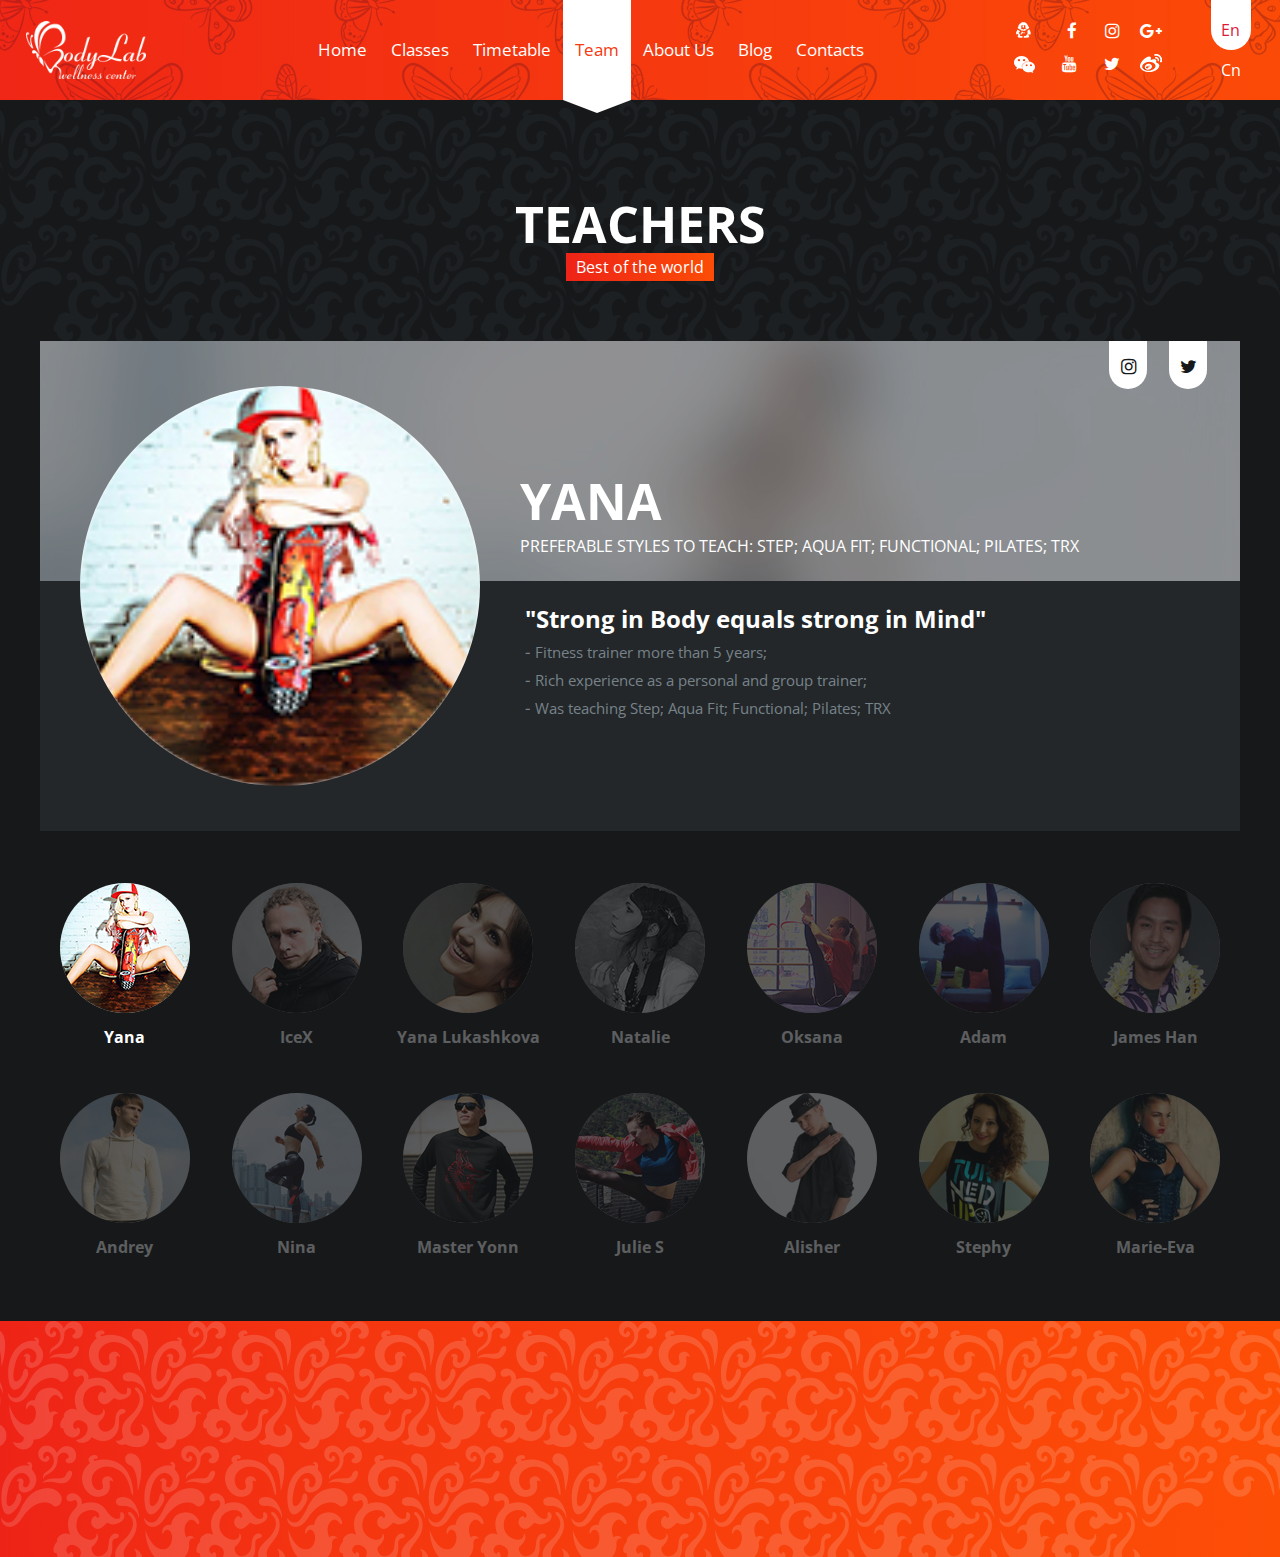
<file: team.html>
<!DOCTYPE html>

<html lang="en">

<head>

	<meta charset="utf-8">
	<meta http-equiv="X-UA-Compatible" content="IE=edge" />
	<meta name="viewport" content="width=device-width, initial-scale=1.0">
	<meta name="description" content="">
	<link href="https://fonts.googleapis.com/css?family=Open+Sans:400,700" rel="stylesheet">	
	<link rel="stylesheet" type="text/css" href="css/style.css">
	<link rel="stylesheet" type="text/css" href="css/font-awesome.css">
	<link rel="stylesheet" type="text/css" href="css/responsive.css">
	<link rel="stylesheet" type="text/css" href="slick/slick.css">
	<link rel="stylesheet" type="text/css" href="vendors/css/jquery.mCustomScrollbar.css">
	<link rel="stylesheet" type="text/css" href="vendors/css/animate.css">
	<link rel="stylesheet" type="text/css" href="vendors/css/select.css" />
	<script type="text/javascript" src="vendors/js/jquery.js"></script>
	<script type="text/javascript" src="vendors/js/jquery.mCustomScrollbar.concat.min.js"></script>
	<!--[if lt IE 8]>
		<script type="text/javascript" src="vendors/js/jquery_1.js"></script>
		<script src="http://html5shiv.googlecode.com/svn/trunk/html5.js"></script>
	<![endif]-->
	<script type="text/javascript" src="slick/slick.js"></script>
	<script type="text/javascript" src="vendors/js/select.js"></script>
	<script type="text/javascript" src="vendors/js/wow.min.js"></script>
	<script>new WOW().init();</script>
	<link rel="icon" type="image/png" href="favicon/favicon.ico" sizes="16x16">	
	<title>Body Lab</title>	

</head>

<body>

<div class="wrapper">

	<!-- Header -->
		<div class="header">
			
			<div class="row header-row offset-ziro">
				
				<div class="logo-block col col-1">
					<a class="logo-link wow zoomIn" href="#">
						<img src="img/logo.png" alt="Body Lab" />
					</a>
				</div>

				<div class="respmenubtn-box">
									
					<button class="respmenubtn">
						
						<span></span>
						<span></span>
						<span></span>

					</button>

				</div>

				<div class="col col-2 main-nav-sect scroll">
					<div class="main-nav-block wow fadeInDown">
						<ul class="main-nav">
							<li><a href="#">Home</a></li>
							<li><a href="#">Classes</a></li>
							<li><a href="#">Timetable</a></li>
							<li><a href="#" class="active">Team</a></li>
							<li><a href="#">About Us</a></li>
							<li><a href="#">Blog</a></li>
							<li><a href="#">Contacts</a></li>
						</ul>
					</div>
				</div>

				<div class="col col-3">

					<div class="social-block">
						<ul class="socials wow fadeInDown">
							<li><a href="#"><i class="soc-link soc-link_1"></i></a></li>
							<li><a href="#"><i class="fa fa-facebook" aria-hidden="true"></i></a></li>
							<li><a href="#"><i class="fa fa-instagram" aria-hidden="true"></i></a></li>
							<li><a href="#"><i class="fa fa-google-plus" aria-hidden="true"></i></a></li>
							<li><a href="#"><i class="soc-link soc-link_5"></i></a></li>
							<li><a href="#"><i class="fa fa-youtube" aria-hidden="true"></i></a></li>
							<li><a href="#"><i class="fa fa-twitter" aria-hidden="true"></i></a></li>
							<li><a href="#"><i class="soc-link soc-link_8"></i></a></li>
						</ul>
					</div>

				</div>

				<div class="col col-4">
					<div class="switch-lang-block">
						<ul class="switch-lang">
							<li><a href="#" class="active"><span>En</span></a></li>
							<li><a href="#"><span>Cn</span></a></li>
						</ul>
					</div>
				</div>

			</div>

		</div>
		<!-- /Header -->
		<!-- Content -->
			<div class="content">

				<button type="button" class="scroll-to-top"><i class="fa fa-arrow-up" aria-hidden="true"></i></button>

				<!-- Teachers Section 1 -->

				<div class="section section-shape">

					<div class="row">

						<div class="h-grpup">
							<h2>Teachers</h2>
							<h3 class="h2-desc">Best of the world</h3>
						</div>

						<!-- Team Slider -->

						<div class="team-slider-box">
							<div class="team-slider">
								<div class="slide">
									<div class="social-nets-block">
										<ul class="socials-teacher">
											<li><a href="#"><i class="fa fa-instagram" aria-hidden="true"></i></a></li>
											<li><a href="#"><i class="fa fa-twitter" aria-hidden="true"></i></a></li>
										</ul>
									</div>
									<div class="teacher-photo-block">
										<div class="img-box">
											<img src="img/team_slider/teacher_photo_01.jpg" alt="">
										</div>
									</div>
									<div class="slide-header">
										<div class="inner">
											<h2>Yana</h2>
											<p>Preferable styles to teach: step; aqua fit; functional; pilates; trx</p>
										</div>
									</div>
									<div class="slide-descript">
										<div class="inner">
											<h3>"Strong in Body equals strong in Mind"</h3>
											<ol>
												<li>Fitness trainer more than 5 years;</li>
												<li>Rich experience as a personal and group trainer;</li>
												<li>Was teaching Step; Aqua Fit; Functional; Pilates; TRX</li>
											</ol>
										</div>
									</div>
								</div>

								<div class="slide">
									<div class="social-nets-block">
										<ul class="socials-teacher">
											<li><a href="#"><i class="fa fa-instagram" aria-hidden="true"></i></a></li>
											<li><a href="#"><i class="fa fa-twitter" aria-hidden="true"></i></a></li>
										</ul>
									</div>
									<div class="teacher-photo-block">
										<div class="img-box">
											<img src="img/team_slider/teacher_photo_02.jpg" alt="">
										</div>
									</div>
									<div class="slide-header">
										<div class="inner">
											<h2>IceX</h2>
											<p>Preferable styles to teach: step; aqua fit; functional; pilates; trx</p>
										</div>
									</div>
									<div class="slide-descript">
										<div class="inner">
											<h3>"Strong in Body equals strong in Mind"</h3>
											<ol>
												<li>Fitness trainer more than 5 years;</li>
												<li>Rich experience as a personal and group trainer;</li>
												<li>Was teaching Step; Aqua Fit; Functional; Pilates; TRX</li>
											</ol>
										</div>
									</div>
								</div>

								<div class="slide">
									<div class="social-nets-block">
										<ul class="socials-teacher">
											<li><a href="#"><i class="fa fa-instagram" aria-hidden="true"></i></a></li>
											<li><a href="#"><i class="fa fa-twitter" aria-hidden="true"></i></a></li>
										</ul>
									</div>
									<div class="teacher-photo-block">
										<div class="img-box">
											<img src="img/team_slider/teacher_photo_03.jpg" alt="">
										</div>
									</div>
									<div class="slide-header">
										<div class="inner">
											<h2>Yana Lukashkova</h2>
											<p>Preferable styles to teach: step; aqua fit; functional; pilates; trx</p>
										</div>
									</div>
									<div class="slide-descript">
										<div class="inner">
											<h3>"Strong in Body equals strong in Mind"</h3>
											<ol>
												<li>Fitness trainer more than 5 years;</li>
												<li>Rich experience as a personal and group trainer;</li>
												<li>Was teaching Step; Aqua Fit; Functional; Pilates; TRX</li>
											</ol>
										</div>
									</div>
								</div>

								<div class="slide">
									<div class="social-nets-block">
										<ul class="socials-teacher">
											<li><a href="#"><i class="fa fa-instagram" aria-hidden="true"></i></a></li>
											<li><a href="#"><i class="fa fa-twitter" aria-hidden="true"></i></a></li>
										</ul>
									</div>
									<div class="teacher-photo-block">
										<div class="img-box">
											<img src="img/team_slider/teacher_photo_04.jpg" alt="">
										</div>
									</div>
									<div class="slide-header">
										<div class="inner">
											<h2>Natalie</h2>
											<p>Preferable styles to teach: step; aqua fit; functional; pilates; trx</p>
										</div>
									</div>
									<div class="slide-descript">
										<div class="inner">
											<h3>"Strong in Body equals strong in Mind"</h3>
											<ol>
												<li>Fitness trainer more than 5 years;</li>
												<li>Rich experience as a personal and group trainer;</li>
												<li>Was teaching Step; Aqua Fit; Functional; Pilates; TRX</li>
											</ol>
										</div>
									</div>
								</div>

								<div class="slide">
									<div class="social-nets-block">
										<ul class="socials-teacher">
											<li><a href="#"><i class="fa fa-instagram" aria-hidden="true"></i></a></li>
											<li><a href="#"><i class="fa fa-twitter" aria-hidden="true"></i></a></li>
										</ul>
									</div>
									<div class="teacher-photo-block">
										<div class="img-box">
											<img src="img/team_slider/teacher_photo_05.jpg" alt="">
										</div>
									</div>
									<div class="slide-header">
										<div class="inner">
											<h2>Oksana</h2>
											<p>Preferable styles to teach: step; aqua fit; functional; pilates; trx</p>
										</div>
									</div>
									<div class="slide-descript">
										<div class="inner">
											<h3>"Strong in Body equals strong in Mind"</h3>
											<ol>
												<li>Fitness trainer more than 5 years;</li>
												<li>Rich experience as a personal and group trainer;</li>
												<li>Was teaching Step; Aqua Fit; Functional; Pilates; TRX</li>
											</ol>
										</div>
									</div>
								</div>

								<div class="slide">
									<div class="social-nets-block">
										<ul class="socials-teacher">
											<li><a href="#"><i class="fa fa-instagram" aria-hidden="true"></i></a></li>
											<li><a href="#"><i class="fa fa-twitter" aria-hidden="true"></i></a></li>
										</ul>
									</div>
									<div class="teacher-photo-block">
										<div class="img-box">
											<img src="img/team_slider/teacher_photo_06.jpg" alt="">
										</div>
									</div>
									<div class="slide-header">
										<div class="inner">
											<h2>Adam</h2>
											<p>Preferable styles to teach: step; aqua fit; functional; pilates; trx</p>
										</div>
									</div>
									<div class="slide-descript">
										<div class="inner">
											<h3>"Strong in Body equals strong in Mind"</h3>
											<ol>
												<li>Fitness trainer more than 5 years;</li>
												<li>Rich experience as a personal and group trainer;</li>
												<li>Was teaching Step; Aqua Fit; Functional; Pilates; TRX</li>
											</ol>
										</div>
									</div>
								</div>

								<div class="slide">
									<div class="social-nets-block">
										<ul class="socials-teacher">
											<li><a href="#"><i class="fa fa-instagram" aria-hidden="true"></i></a></li>
											<li><a href="#"><i class="fa fa-twitter" aria-hidden="true"></i></a></li>
										</ul>
									</div>
									<div class="teacher-photo-block">
										<div class="img-box">
											<img src="img/team_slider/teacher_photo_07.jpg" alt="">
										</div>
									</div>
									<div class="slide-header">
										<div class="inner">
											<h2>James Han</h2>
											<p>Preferable styles to teach: step; aqua fit; functional; pilates; trx</p>
										</div>
									</div>
									<div class="slide-descript">
										<div class="inner">
											<h3>"Strong in Body equals strong in Mind"</h3>
											<ol>
												<li>Fitness trainer more than 5 years;</li>
												<li>Rich experience as a personal and group trainer;</li>
												<li>Was teaching Step; Aqua Fit; Functional; Pilates; TRX</li>
											</ol>
										</div>
									</div>
								</div>

								<div class="slide">
									<div class="social-nets-block">
										<ul class="socials-teacher">
											<li><a href="#"><i class="fa fa-instagram" aria-hidden="true"></i></a></li>
											<li><a href="#"><i class="fa fa-twitter" aria-hidden="true"></i></a></li>
										</ul>
									</div>
									<div class="teacher-photo-block">
										<div class="img-box">
											<img src="img/team_slider/teacher_photo_08.jpg" alt="">
										</div>
									</div>
									<div class="slide-header">
										<div class="inner">
											<h2>Andrey</h2>
											<p>Preferable styles to teach: step; aqua fit; functional; pilates; trx</p>
										</div>
									</div>
									<div class="slide-descript">
										<div class="inner">
											<h3>"Strong in Body equals strong in Mind"</h3>
											<ol>
												<li>Fitness trainer more than 5 years;</li>
												<li>Rich experience as a personal and group trainer;</li>
												<li>Was teaching Step; Aqua Fit; Functional; Pilates; TRX</li>
											</ol>
										</div>
									</div>
								</div>

								<div class="slide">
									<div class="social-nets-block">
										<ul class="socials-teacher">
											<li><a href="#"><i class="fa fa-instagram" aria-hidden="true"></i></a></li>
											<li><a href="#"><i class="fa fa-twitter" aria-hidden="true"></i></a></li>
										</ul>
									</div>
									<div class="teacher-photo-block">
										<div class="img-box">
											<img src="img/inna_photo.jpg" alt="">
										</div>
									</div>
									<div class="slide-header">
										<div class="inner">
											<h2>Nina</h2>
											<p>Preferable styles to teach: step; aqua fit; functional; pilates; trx</p>
										</div>
									</div>
									<div class="slide-descript">
										<div class="inner">
											<h3>"Strong in Body equals strong in Mind"</h3>
											<ol>
												<li>Fitness trainer more than 5 years;</li>
												<li>Rich experience as a personal and group trainer;</li>
												<li>Was teaching Step; Aqua Fit; Functional; Pilates; TRX</li>
											</ol>
										</div>
									</div>
								</div>

								<div class="slide">
									<div class="social-nets-block">
										<ul class="socials-teacher">
											<li><a href="#"><i class="fa fa-instagram" aria-hidden="true"></i></a></li>
											<li><a href="#"><i class="fa fa-twitter" aria-hidden="true"></i></a></li>
										</ul>
									</div>
									<div class="teacher-photo-block">
										<div class="img-box">
											<img src="img/team_slider/teacher_photo_10.jpg" alt="">
										</div>
									</div>
									<div class="slide-header">
										<div class="inner">
											<h2>Master Yonn</h2>
											<p>Preferable styles to teach: step; aqua fit; functional; pilates; trx</p>
										</div>
									</div>
									<div class="slide-descript">
										<div class="inner">
											<h3>"Strong in Body equals strong in Mind"</h3>
											<ol>
												<li>Fitness trainer more than 5 years;</li>
												<li>Rich experience as a personal and group trainer;</li>
												<li>Was teaching Step; Aqua Fit; Functional; Pilates; TRX</li>
											</ol>
										</div>
									</div>
								</div>

								<div class="slide">
									<div class="social-nets-block">
										<ul class="socials-teacher">
											<li><a href="#"><i class="fa fa-instagram" aria-hidden="true"></i></a></li>
											<li><a href="#"><i class="fa fa-twitter" aria-hidden="true"></i></a></li>
										</ul>
									</div>
									<div class="teacher-photo-block">
										<div class="img-box">
											<img src="img/team_slider/teacher_photo_11.jpg" alt="">
										</div>
									</div>
									<div class="slide-header">
										<div class="inner">
											<h2>Julie S</h2>
											<p>Preferable styles to teach: step; aqua fit; functional; pilates; trx</p>
										</div>
									</div>
									<div class="slide-descript">
										<div class="inner">
											<h3>"Strong in Body equals strong in Mind"</h3>
											<ol>
												<li>Fitness trainer more than 5 years;</li>
												<li>Rich experience as a personal and group trainer;</li>
												<li>Was teaching Step; Aqua Fit; Functional; Pilates; TRX</li>
											</ol>
										</div>
									</div>
								</div>

								<div class="slide">
									<div class="social-nets-block">
										<ul class="socials-teacher">
											<li><a href="#"><i class="fa fa-instagram" aria-hidden="true"></i></a></li>
											<li><a href="#"><i class="fa fa-twitter" aria-hidden="true"></i></a></li>
										</ul>
									</div>
									<div class="teacher-photo-block">
										<div class="img-box">
											<img src="img/team_slider/teacher_photo_12.jpg" alt="">
										</div>
									</div>
									<div class="slide-header">
										<div class="inner">
											<h2>Alisher</h2>
											<p>Preferable styles to teach: step; aqua fit; functional; pilates; trx</p>
										</div>
									</div>
									<div class="slide-descript">
										<div class="inner">
											<h3>"Strong in Body equals strong in Mind"</h3>
											<ol>
												<li>Fitness trainer more than 5 years;</li>
												<li>Rich experience as a personal and group trainer;</li>
												<li>Was teaching Step; Aqua Fit; Functional; Pilates; TRX</li>
											</ol>
										</div>
									</div>
								</div>

								<div class="slide">
									<div class="social-nets-block">
										<ul class="socials-teacher">
											<li><a href="#"><i class="fa fa-instagram" aria-hidden="true"></i></a></li>
											<li><a href="#"><i class="fa fa-twitter" aria-hidden="true"></i></a></li>
										</ul>
									</div>
									<div class="teacher-photo-block">
										<div class="img-box">
											<img src="img/team_slider/teacher_photo_13.jpg" alt="">
										</div>
									</div>
									<div class="slide-header">
										<div class="inner">
											<h2>Stephy</h2>
											<p>Preferable styles to teach: step; aqua fit; functional; pilates; trx</p>
										</div>
									</div>
									<div class="slide-descript">
										<div class="inner">
											<h3>"Strong in Body equals strong in Mind"</h3>
											<ol>
												<li>Fitness trainer more than 5 years;</li>
												<li>Rich experience as a personal and group trainer;</li>
												<li>Was teaching Step; Aqua Fit; Functional; Pilates; TRX</li>
											</ol>
										</div>
									</div>
								</div>

								<div class="slide">
									<div class="social-nets-block">
										<ul class="socials-teacher">
											<li><a href="#"><i class="fa fa-instagram" aria-hidden="true"></i></a></li>
											<li><a href="#"><i class="fa fa-twitter" aria-hidden="true"></i></a></li>
										</ul>
									</div>
									<div class="teacher-photo-block">
										<div class="img-box">
											<img src="img/team_slider/teacher_photo_14.jpg" alt="">
										</div>
									</div>
									<div class="slide-header">
										<div class="inner">
											<h2>Marie-Eva</h2>
											<p>Preferable styles to teach: step; aqua fit; functional; pilates; trx</p>
										</div>
									</div>
									<div class="slide-descript">
										<div class="inner">
											<h3>"Strong in Body equals strong in Mind"</h3>
											<ol>
												<li>Fitness trainer more than 5 years;</li>
												<li>Rich experience as a personal and group trainer;</li>
												<li>Was teaching Step; Aqua Fit; Functional; Pilates; TRX</li>
											</ol>
										</div>
									</div>
								</div>
							</div>
						</div>

						<!-- /Team Slider -->

						<!-- Teachers Miniature Slider -->

						<div class="teachers-miniature-slider">

							<div class="slide">
								<div class="teacher-thumbnail">
									<a href="#" class="thumb active">
										<div class="img-box">
											<img src="img/team_slider/teacher_photo_01.jpg" alt="">
										</div>
										<p>Yana</p>
									</a>
								</div>
							</div>

							<div class="slide">
								<div class="teacher-thumbnail">
									<a href="#" class="thumb">
										<div class="img-box">
											<img src="img/team_slider/teacher_photo_02.jpg" alt="">
										</div>
										<p>IceX</p>
									</a>
								</div>
							</div>

							<div class="slide">
								<div class="teacher-thumbnail">
									<a href="#" class="thumb">
										<div class="img-box">
											<img src="img/team_slider/teacher_photo_03.jpg" alt="">
										</div>
										<p>Yana Lukashkova</p>
									</a>
								</div>
							</div>

							<div class="slide">
								<div class="teacher-thumbnail">
									<a href="#" class="thumb">
										<div class="img-box">
											<img src="img/team_slider/teacher_photo_04.jpg" alt="">
										</div>
										<p>Natalie</p>
									</a>
								</div>
							</div>

							<div class="slide">
								<div class="teacher-thumbnail">
									<a href="#" class="thumb">
										<div class="img-box">
											<img src="img/team_slider/teacher_photo_05.jpg" alt="">
										</div>
										<p>Oksana</p>
									</a>
								</div>
							</div>

							<div class="slide">
								<div class="teacher-thumbnail">
									<a href="#" class="thumb">
										<div class="img-box">
											<img src="img/team_slider/teacher_photo_06.jpg" alt="">
										</div>
										<p>Adam</p>
									</a>
								</div>
							</div>

							<div class="slide">
								<div class="teacher-thumbnail">
									<a href="#" class="thumb">
										<div class="img-box">
											<img src="img/team_slider/teacher_photo_07.jpg" alt="">
										</div>
										<p>James Han</p>
									</a>
								</div>
							</div>

							<div class="slide">
								<div class="teacher-thumbnail">
									<a href="#" class="thumb">
										<div class="img-box">
											<img src="img/team_slider/teacher_photo_08.jpg" alt="">
										</div>
										<p>Andrey</p>
									</a>
								</div>
							</div>

							<div class="slide">
								<div class="teacher-thumbnail">
									<a href="#" class="thumb">
										<div class="img-box">
											<img src="img/team_slider/teacher_photo_09.jpg" alt="">
										</div>
										<p>Nina</p>
									</a>
								</div>
							</div>

							<div class="slide">
								<div class="teacher-thumbnail">
									<a href="#" class="thumb">
										<div class="img-box">
											<img src="img/team_slider/teacher_photo_10.jpg" alt="">
										</div>
										<p>Master Yonn</p>
									</a>
								</div>
							</div>

							<div class="slide">
								<div class="teacher-thumbnail">
									<a href="#" class="thumb">
										<div class="img-box">
											<img src="img/team_slider/teacher_photo_11.jpg" alt="">
										</div>
										<p>Julie S</p>
									</a>
								</div>
							</div>

							<div class="slide">
								<div class="teacher-thumbnail">
									<a href="#" class="thumb">
										<div class="img-box">
											<img src="img/team_slider/teacher_photo_12.jpg" alt="">
										</div>
										<p>Alisher</p>
									</a>
								</div>
							</div>

							<div class="slide">
								<div class="teacher-thumbnail">
									<a href="#" class="thumb">
										<div class="img-box">
											<img src="img/team_slider/teacher_photo_13.jpg" alt="">
										</div>
										<p>Stephy</p>
									</a>
								</div>
							</div>

							<div class="slide">
								<div class="teacher-thumbnail">
									<a href="#" class="thumb">
										<div class="img-box">
											<img src="img/team_slider/teacher_photo_14.jpg" alt="">
										</div>
										<p>Marie-Eva</p>
									</a>
								</div>
							</div>

						</div>
						
						<!-- /Teachers Miniature Slider -->

					</div>

				</div>

				<!-- /Teachers Section 1 -->


			</div>
		<!-- /Content -->

		<!-- Footer -->
			
		<div class="footer">
			
			<div class="row offset-ziro">
				<div class="col col-1  wow zoomIn">
					<a class="logo-link" href="#">
						<img src="img/logo.png" alt="Body Lab">
					</a>
				</div>

				<div class="col col-2 wow fadeIn">
					<h3>Bodylab Wellness Shanghai</h3>

					<p>上海市浦东新区张杨路1550弄3号楼1层,Bodylab舞蹈健身中心（地铁6号线民生路站3号出口） 上海市潍坊西路70号3楼</p>

					<p>Bodylab Wellness Center, 1550 Zhangyang Rd, Building 3, 1st Floor, Shanghai, China</p>

					<p>Bodylab Wellness Center, 3rd Floor, Nr.70, Weifang Rd.(W), Shanghai, China</p>

					<p>沪ICP备16010655号-1</p>
				</div>

				<div class="col col-3 wow fadeInUp">
					<ul class="socials">
						<li><a href="#"><i class="soc-link soc-link_1"></i></a></li>
						<li><a href="#"><i class="fa fa-facebook" aria-hidden="true"></i></a></li>
						<li><a href="#"><i class="fa fa-instagram" aria-hidden="true"></i></a></li>
						<li><a href="#"><i class="fa fa-google-plus" aria-hidden="true"></i></a></li>
						<li><a href="#"><i class="soc-link soc-link_5"></i></a></li>
						<li><a href="#"><i class="fa fa-youtube" aria-hidden="true"></i></a></li>
						<li><a href="#"><i class="fa fa-twitter" aria-hidden="true"></i></a></li>
						<li><a href="#"><i class="soc-link soc-link_8"></i></a></li>
					</ul>
				</div>

			</div>

		</div>

		<!-- /Footer -->

		<script src="js/scripts.js"></script>
		

		<script type="text/javascript">

			$(".promo-slider").slick({
			  dots: false,
			  speed: 700,
			  slidesToShow: 1,
			  fade: true,
			  autoplay: true,
			  autoplaySpeed: 3000
			});

			$(".promo-slider").on('afterChange', function(event, slick, currentSlide){

        		$(".promo-slider .slide video").each(function() {
        			videoId =  window[$(this).attr("id")];
        			videoId.pause();
        		});

        		videoId =  window[$(".promo-slider .slide:eq("+ currentSlide +") video").attr("id")];
        		videoId.play();

			});

			$(".teachers-slider").slick({
			  dots: false,
			  speed: 700,
			  slidesToShow: 5,
			  slidesToScroll: 2,
			  autoplay: true,
			  autoplaySpeed: 16000
			});
			
		</script>
		<script src="js/team_slider.js"></script>
	
	</div>

</body>
</html>
</file>
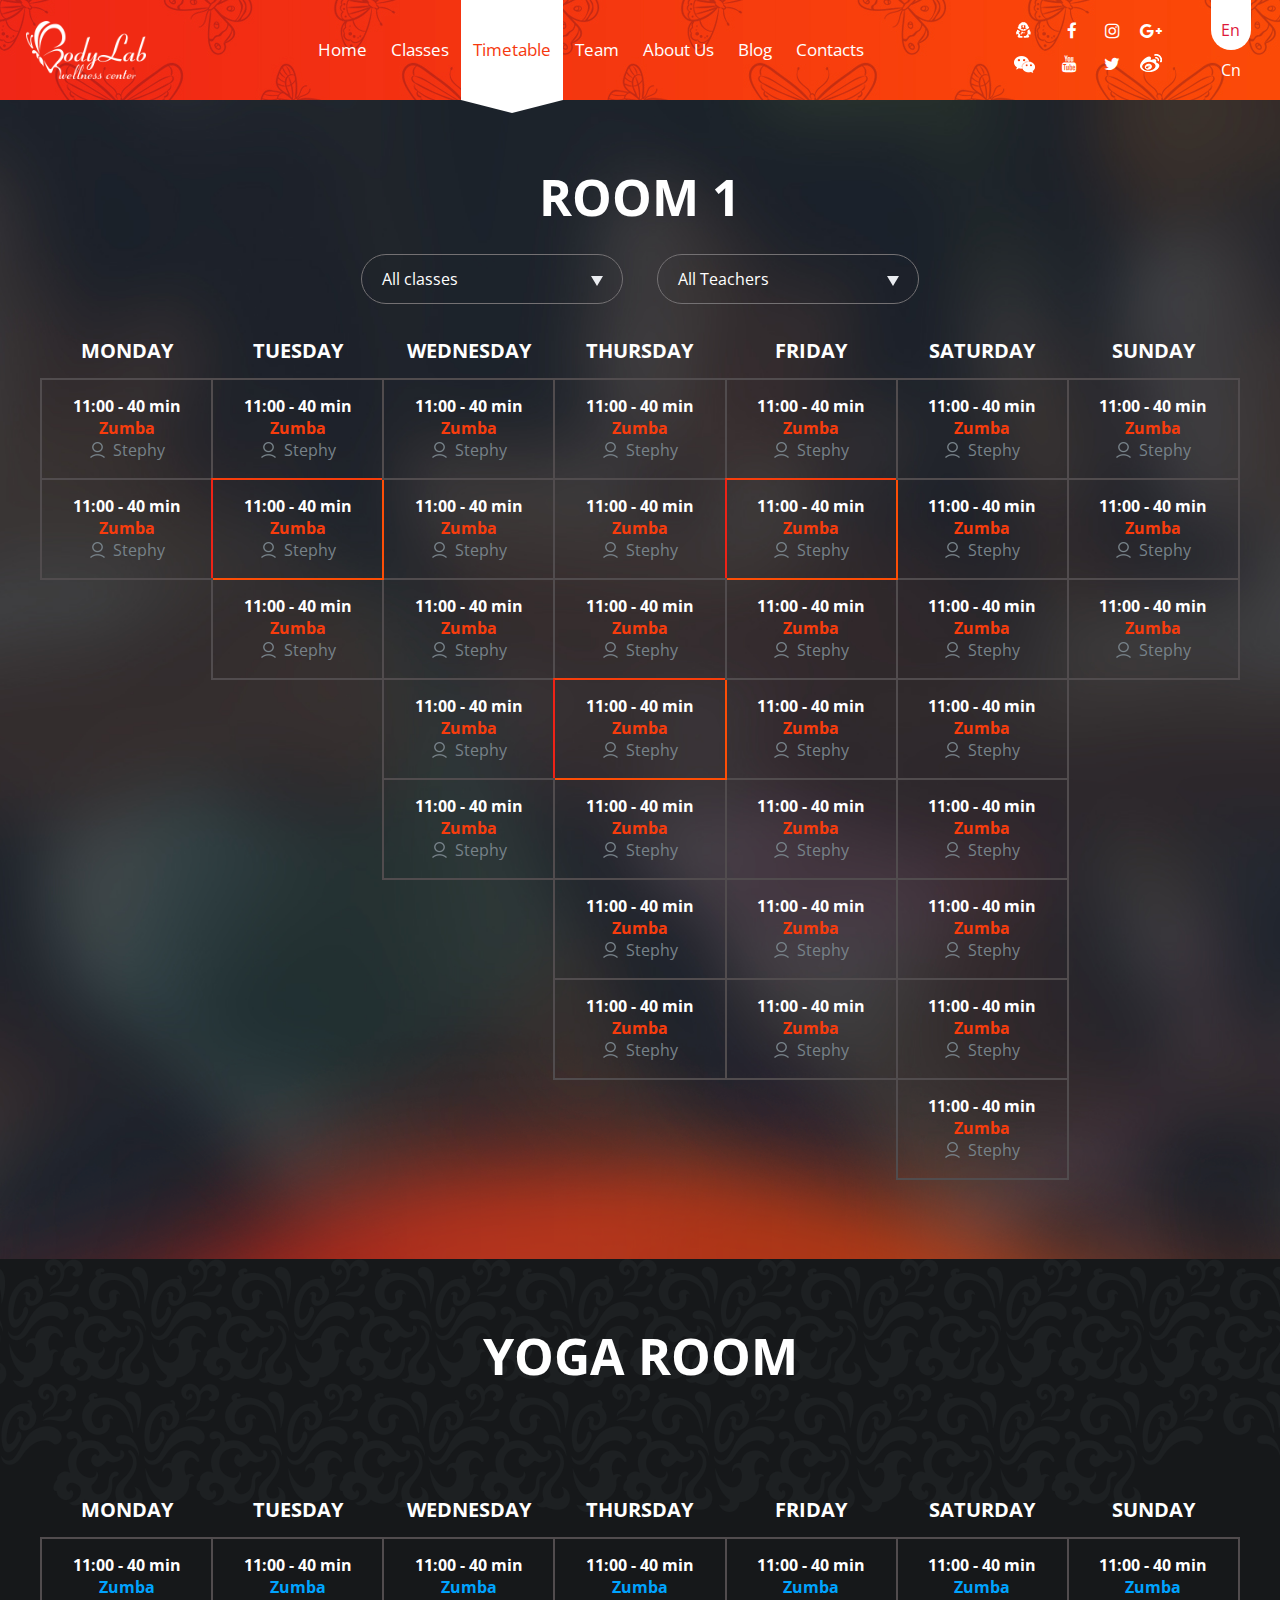
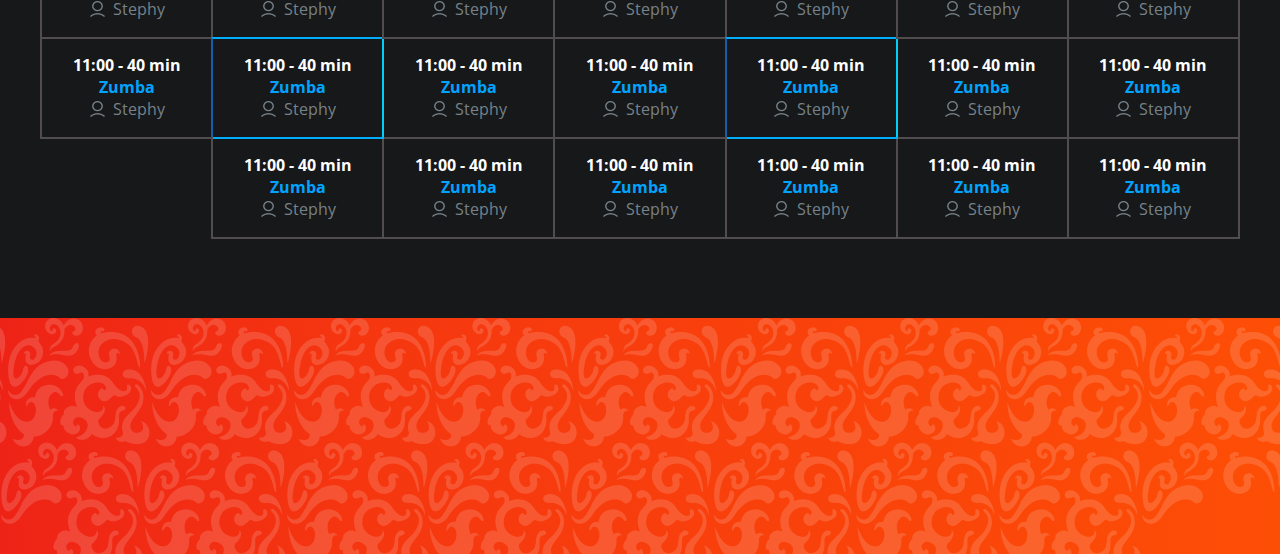
<file: timetable.html>
<!DOCTYPE html>

<html lang="en">

<head>

	<meta charset="utf-8">
	<meta http-equiv="X-UA-Compatible" content="IE=edge" />
	<meta name="viewport" content="width=device-width, initial-scale=1.0">
	<meta name="description" content="">
	<link href="https://fonts.googleapis.com/css?family=Open+Sans:400,700" rel="stylesheet">	
	<link rel="stylesheet" type="text/css" href="css/style.css">
	<link rel="stylesheet" type="text/css" href="css/font-awesome.css">
	<link rel="stylesheet" type="text/css" href="css/responsive.css">
	<link rel="stylesheet" type="text/css" href="slick/slick.css">
	<link rel="stylesheet" type="text/css" href="vendors/css/jquery.mCustomScrollbar.css">
	<link rel="stylesheet" type="text/css" href="vendors/css/animate.css">
	<link rel="stylesheet" type="text/css" href="vendors/css/select.css" />
	<script type="text/javascript" src="vendors/js/jquery.js"></script>
	<script type="text/javascript" src="vendors/js/jquery.mCustomScrollbar.concat.min.js"></script>
	<!--[if lt IE 8]>
		<script type="text/javascript" src="vendors/js/jquery_1.js"></script>
		<script src="http://html5shiv.googlecode.com/svn/trunk/html5.js"></script>
	<![endif]-->
	<script type="text/javascript" src="slick/slick.js"></script>
	<script type="text/javascript" src="vendors/js/select.js"></script>
	<script type="text/javascript" src="vendors/js/wow.min.js"></script>
	<script>new WOW().init();</script>
	<link rel="icon" type="image/png" href="favicon/favicon.ico" sizes="16x16">	
	<title>Body Lab</title>	

</head>

<body>

<div class="wrapper">

			<!-- Header -->
		<div class="header">
			
			<div class="row header-row offset-ziro">
				
				<div class="logo-block col col-1">
					<a class="logo-link wow zoomIn" href="#">
						<img src="img/logo.png" alt="Body Lab" />
					</a>
				</div>

				<div class="respmenubtn-box">
									
					<button class="respmenubtn">
						
						<span></span>
						<span></span>
						<span></span>

					</button>

				</div>

				<div class="col col-2 main-nav-sect">
					<div class="main-nav-block wow fadeInDown">
						<ul class="main-nav">
							<li><a href="#">Home</a></li>
							<li><a href="#">Classes</a></li>
							<li><a href="#" class="active">Timetable</a></li>
							<li><a href="#">Team</a></li>
							<li><a href="#">About Us</a></li>
							<li><a href="#">Blog</a></li>
							<li><a href="#">Contacts</a></li>
						</ul>
					</div>
				</div>

				<div class="col col-3">

					<div class="social-block">
						<ul class="socials wow fadeInDown">
							<li><a href="#"><i class="soc-link soc-link_1"></i></a></li>
							<li><a href="#"><i class="fa fa-facebook" aria-hidden="true"></i></a></li>
							<li><a href="#"><i class="fa fa-instagram" aria-hidden="true"></i></a></li>
							<li><a href="#"><i class="fa fa-google-plus" aria-hidden="true"></i></a></li>
							<li><a href="#"><i class="soc-link soc-link_5"></i></a></li>
							<li><a href="#"><i class="fa fa-youtube" aria-hidden="true"></i></a></li>
							<li><a href="#"><i class="fa fa-twitter" aria-hidden="true"></i></a></li>
							<li><a href="#"><i class="soc-link soc-link_8"></i></a></li>
						</ul>
					</div>

				</div>

				<div class="col col-4">
					<div class="switch-lang-block">
						<ul class="switch-lang">
							<li><a href="#" class="active"><span>En</span></a></li>
							<li><a href="#"><span>Cn</span></a></li>
						</ul>
					</div>
				</div>

			</div>

		</div>
		<!-- /Header -->

		<!-- Content -->
		<div class="content">

			<button type="button" class="scroll-to-top"><i class="fa fa-arrow-up" aria-hidden="true"></i></button>

			<!-- Time table Section 1 -->

			<div class="section section-1 rom_1_sect orange-light-bottom">
				<div class="row">

					<h2>Room 1</h2>

					<div class="selects-block">

						<form>
							
							<div class="select-box wow fadeInDown">
								<select class="turnintodropdown">
									<option>All classes</option>
									<option>Zumba</option>
									<option>Gymnastics</option>
								</select>
							</div>

							<div class="select-box wow fadeInDown">
								<select class="turnintodropdown">
									<option>All Teachers</option>
									<option>Zumba</option>
									<option>Gymnastics</option>
								</select>
							</div>

						</form>

					</div>

					<div class="scroll-horizontal">

						<div class="table seven-cols orange wow fadeIn">
							<div class="table-row table-header">
								<div class="cell">
									<h3>Monday</h3>
								</div>
								<div class="cell">
									<h3>Tuesday</h3>
								</div>
								<div class="cell">
									<h3>Wednesday</h3>
								</div>
								<div class="cell">
									<h3>Thursday</h3>
								</div>
								<div class="cell">
									<h3>Friday</h3>
								</div>
								<div class="cell">
									<h3>Saturday</h3>
								</div>
								<div class="cell">
									<h3>Sunday</h3>
								</div>
							</div>

							<div class="table-row">
								<div class="cell">
									<div class="inner">
										<p class="time">11:00 - 40 min</p>
										<p class="class-name">Zumba</p>
										<p class="teacher"><i class="tch-icon"></i>Stephy</p>
									</div>
								</div>
								<div class="cell">
									<div class="inner">
										<p class="time">11:00 - 40 min</p>
										<p class="class-name">Zumba</p>
										<p class="teacher"><i class="tch-icon"></i>Stephy</p>
									</div>
								</div>
								<div class="cell">
									<div class="inner">
										<p class="time">11:00 - 40 min</p>
										<p class="class-name">Zumba</p>
										<p class="teacher"><i class="tch-icon"></i>Stephy</p>
									</div>
								</div>
								<div class="cell">
									<div class="inner">
										<p class="time">11:00 - 40 min</p>
										<p class="class-name">Zumba</p>
										<p class="teacher"><i class="tch-icon"></i>Stephy</p>
									</div>
								</div>
								<div class="cell">
									<div class="inner">
										<p class="time">11:00 - 40 min</p>
										<p class="class-name">Zumba</p>
										<p class="teacher"><i class="tch-icon"></i>Stephy</p>
									</div>
								</div>
								<div class="cell">
									<div class="inner">
										<p class="time">11:00 - 40 min</p>
										<p class="class-name">Zumba</p>
										<p class="teacher"><i class="tch-icon"></i>Stephy</p>
									</div>
								</div>
								<div class="cell">
									<div class="inner">
										<p class="time">11:00 - 40 min</p>
										<p class="class-name">Zumba</p>
										<p class="teacher"><i class="tch-icon"></i>Stephy</p>
									</div>
								</div>
							</div>

							<div class="table-row">
								<div class="cell">
									<div class="inner">
										<p class="time">11:00 - 40 min</p>
										<p class="class-name">Zumba</p>
										<p class="teacher"><i class="tch-icon"></i>Stephy</p>
									</div>
								</div>
								<div class="cell active">
									<div class="inner">
										<p class="time">11:00 - 40 min</p>
										<p class="class-name">Zumba</p>
										<p class="teacher"><i class="tch-icon"></i>Stephy</p>
									</div>
								</div>
								<div class="cell">
									<div class="inner">
										<p class="time">11:00 - 40 min</p>
										<p class="class-name">Zumba</p>
										<p class="teacher"><i class="tch-icon"></i>Stephy</p>
									</div>
								</div>
								<div class="cell">
									<div class="inner">
										<p class="time">11:00 - 40 min</p>
										<p class="class-name">Zumba</p>
										<p class="teacher"><i class="tch-icon"></i>Stephy</p>
									</div>
								</div>
								<div class="cell active">
									<div class="inner">
										<p class="time">11:00 - 40 min</p>
										<p class="class-name">Zumba</p>
										<p class="teacher"><i class="tch-icon"></i>Stephy</p>
									</div>
								</div>
								<div class="cell">
									<div class="inner">
										<p class="time">11:00 - 40 min</p>
										<p class="class-name">Zumba</p>
										<p class="teacher"><i class="tch-icon"></i>Stephy</p>
									</div>
								</div>
								<div class="cell">
									<div class="inner">
										<p class="time">11:00 - 40 min</p>
										<p class="class-name">Zumba</p>
										<p class="teacher"><i class="tch-icon"></i>Stephy</p>
									</div>
								</div>
							</div>

							<div class="table-row">
								<div class="cell">
									
								</div>
								<div class="cell">
									<div class="inner">
										<p class="time">11:00 - 40 min</p>
										<p class="class-name">Zumba</p>
										<p class="teacher"><i class="tch-icon"></i>Stephy</p>
									</div>
								</div>
								<div class="cell">
									<div class="inner">
										<p class="time">11:00 - 40 min</p>
										<p class="class-name">Zumba</p>
										<p class="teacher"><i class="tch-icon"></i>Stephy</p>
									</div>
								</div>
								<div class="cell">
									<div class="inner">
										<p class="time">11:00 - 40 min</p>
										<p class="class-name">Zumba</p>
										<p class="teacher"><i class="tch-icon"></i>Stephy</p>
									</div>
								</div>
								<div class="cell">
									<div class="inner">
										<p class="time">11:00 - 40 min</p>
										<p class="class-name">Zumba</p>
										<p class="teacher"><i class="tch-icon"></i>Stephy</p>
									</div>
								</div>
								<div class="cell">
									<div class="inner">
										<p class="time">11:00 - 40 min</p>
										<p class="class-name">Zumba</p>
										<p class="teacher"><i class="tch-icon"></i>Stephy</p>
									</div>
								</div>
								<div class="cell">
									<div class="inner">
										<p class="time">11:00 - 40 min</p>
										<p class="class-name">Zumba</p>
										<p class="teacher"><i class="tch-icon"></i>Stephy</p>
									</div>
								</div>
							</div>

							<div class="table-row">
								<div class="cell">
									
								</div>
								<div class="cell">
									
								</div>
								<div class="cell">
									<div class="inner">
										<p class="time">11:00 - 40 min</p>
										<p class="class-name">Zumba</p>
										<p class="teacher"><i class="tch-icon"></i>Stephy</p>
									</div>
								</div>
								<div class="cell active">
									<div class="inner">
										<p class="time">11:00 - 40 min</p>
										<p class="class-name">Zumba</p>
										<p class="teacher"><i class="tch-icon"></i>Stephy</p>
									</div>
								</div>
								<div class="cell">
									<div class="inner">
										<p class="time">11:00 - 40 min</p>
										<p class="class-name">Zumba</p>
										<p class="teacher"><i class="tch-icon"></i>Stephy</p>
									</div>
								</div>
								<div class="cell">
									<div class="inner">
										<p class="time">11:00 - 40 min</p>
										<p class="class-name">Zumba</p>
										<p class="teacher"><i class="tch-icon"></i>Stephy</p>
									</div>
								</div>
								<div class="cell">
									
								</div>
							</div>

							<div class="table-row">
								<div class="cell">
									
								</div>
								<div class="cell">
									
								</div>
								<div class="cell">
									<div class="inner">
										<p class="time">11:00 - 40 min</p>
										<p class="class-name">Zumba</p>
										<p class="teacher"><i class="tch-icon"></i>Stephy</p>
									</div>
								</div>
								<div class="cell">
									<div class="inner">
										<p class="time">11:00 - 40 min</p>
										<p class="class-name">Zumba</p>
										<p class="teacher"><i class="tch-icon"></i>Stephy</p>
									</div>
								</div>
								<div class="cell">
									<div class="inner">
										<p class="time">11:00 - 40 min</p>
										<p class="class-name">Zumba</p>
										<p class="teacher"><i class="tch-icon"></i>Stephy</p>
									</div>
								</div>
								<div class="cell">
									<div class="inner">
										<p class="time">11:00 - 40 min</p>
										<p class="class-name">Zumba</p>
										<p class="teacher"><i class="tch-icon"></i>Stephy</p>
									</div>
								</div>
								<div class="cell">
									
								</div>
							</div>

							<div class="table-row">
								<div class="cell">
									
								</div>
								<div class="cell">
									
								</div>
								<div class="cell">
									
								</div>
								<div class="cell">
									<div class="inner">
										<p class="time">11:00 - 40 min</p>
										<p class="class-name">Zumba</p>
										<p class="teacher"><i class="tch-icon"></i>Stephy</p>
									</div>
								</div>
								<div class="cell">
									<div class="inner">
										<p class="time">11:00 - 40 min</p>
										<p class="class-name">Zumba</p>
										<p class="teacher"><i class="tch-icon"></i>Stephy</p>
									</div>
								</div>
								<div class="cell">
									<div class="inner">
										<p class="time">11:00 - 40 min</p>
										<p class="class-name">Zumba</p>
										<p class="teacher"><i class="tch-icon"></i>Stephy</p>
									</div>
								</div>
								<div class="cell">
									
								</div>
							</div>
							
							<div class="table-row">
								<div class="cell">
									
								</div>
								<div class="cell">
									
								</div>
								<div class="cell">
									
								</div>
								<div class="cell">
									<div class="inner">
										<p class="time">11:00 - 40 min</p>
										<p class="class-name">Zumba</p>
										<p class="teacher"><i class="tch-icon"></i>Stephy</p>
									</div>
								</div>
								<div class="cell">
									<div class="inner">
										<p class="time">11:00 - 40 min</p>
										<p class="class-name">Zumba</p>
										<p class="teacher"><i class="tch-icon"></i>Stephy</p>
									</div>
								</div>
								<div class="cell">
									<div class="inner">
										<p class="time">11:00 - 40 min</p>
										<p class="class-name">Zumba</p>
										<p class="teacher"><i class="tch-icon"></i>Stephy</p>
									</div>
								</div>
								<div class="cell">
									
								</div>
							</div>

							<div class="table-row">
								<div class="cell">
									
								</div>
								<div class="cell">
									
								</div>
								<div class="cell">
									
								</div>
								<div class="cell">
									
								</div>
								<div class="cell">
									
								</div>
								<div class="cell">
									<div class="inner">
										<p class="time">11:00 - 40 min</p>
										<p class="class-name">Zumba</p>
										<p class="teacher"><i class="tch-icon"></i>Stephy</p>
									</div>
								</div>
								<div class="cell">
									
								</div>
							</div>

						</div>

					</div>

				</div>
			</div>

			<!-- /Time table Section 1 -->

			<!-- Time table Section 2 -->

			<div class="section section-2 section-shape">
				<div class="row">

					<h2>Yoga room</h2>

					<div class="selects-block">

						<form>
							
							<div class="select-box blue wow fadeInDown">
								<select class="turnintodropdown">
									<option>All classes</option>
									<option>Zumba</option>
									<option>Gymnastics</option>
								</select>
							</div>

							<div class="select-box blue wow fadeInDown">
								<select class="turnintodropdown">
									<option>All Teachers</option>
									<option>Zumba</option>
									<option>Gymnastics</option>
								</select>
							</div>

						</form>

					</div>

					<div class="scroll-horizontal">

						<div class="table seven-cols blue">
							<div class="table-row table-header">
								<div class="cell">
									<h3>Monday</h3>
								</div>
								<div class="cell">
									<h3>Tuesday</h3>
								</div>
								<div class="cell">
									<h3>Wednesday</h3>
								</div>
								<div class="cell">
									<h3>Thursday</h3>
								</div>
								<div class="cell">
									<h3>Friday</h3>
								</div>
								<div class="cell">
									<h3>Saturday</h3>
								</div>
								<div class="cell">
									<h3>Sunday</h3>
								</div>
							</div>

							<div class="table-row">
								<div class="cell">
									<div class="inner">
										<p class="time">11:00 - 40 min</p>
										<p class="class-name">Zumba</p>
										<p class="teacher"><i class="tch-icon"></i>Stephy</p>
									</div>
								</div>
								<div class="cell">
									<div class="inner">
										<p class="time">11:00 - 40 min</p>
										<p class="class-name">Zumba</p>
										<p class="teacher"><i class="tch-icon"></i>Stephy</p>
									</div>
								</div>
								<div class="cell">
									<div class="inner">
										<p class="time">11:00 - 40 min</p>
										<p class="class-name">Zumba</p>
										<p class="teacher"><i class="tch-icon"></i>Stephy</p>
									</div>
								</div>
								<div class="cell">
									<div class="inner">
										<p class="time">11:00 - 40 min</p>
										<p class="class-name">Zumba</p>
										<p class="teacher"><i class="tch-icon"></i>Stephy</p>
									</div>
								</div>
								<div class="cell">
									<div class="inner">
										<p class="time">11:00 - 40 min</p>
										<p class="class-name">Zumba</p>
										<p class="teacher"><i class="tch-icon"></i>Stephy</p>
									</div>
								</div>
								<div class="cell">
									<div class="inner">
										<p class="time">11:00 - 40 min</p>
										<p class="class-name">Zumba</p>
										<p class="teacher"><i class="tch-icon"></i>Stephy</p>
									</div>
								</div>
								<div class="cell">
									<div class="inner">
										<p class="time">11:00 - 40 min</p>
										<p class="class-name">Zumba</p>
										<p class="teacher"><i class="tch-icon"></i>Stephy</p>
									</div>
								</div>
							</div>

							<div class="table-row">
								<div class="cell">
									<div class="inner">
										<p class="time">11:00 - 40 min</p>
										<p class="class-name">Zumba</p>
										<p class="teacher"><i class="tch-icon"></i>Stephy</p>
									</div>
								</div>
								<div class="cell active">
									<div class="inner">
										<p class="time">11:00 - 40 min</p>
										<p class="class-name">Zumba</p>
										<p class="teacher"><i class="tch-icon"></i>Stephy</p>
									</div>
								</div>
								<div class="cell">
									<div class="inner">
										<p class="time">11:00 - 40 min</p>
										<p class="class-name">Zumba</p>
										<p class="teacher"><i class="tch-icon"></i>Stephy</p>
									</div>
								</div>
								<div class="cell">
									<div class="inner">
										<p class="time">11:00 - 40 min</p>
										<p class="class-name">Zumba</p>
										<p class="teacher"><i class="tch-icon"></i>Stephy</p>
									</div>
								</div>
								<div class="cell active">
									<div class="inner">
										<p class="time">11:00 - 40 min</p>
										<p class="class-name">Zumba</p>
										<p class="teacher"><i class="tch-icon"></i>Stephy</p>
									</div>
								</div>
								<div class="cell">
									<div class="inner">
										<p class="time">11:00 - 40 min</p>
										<p class="class-name">Zumba</p>
										<p class="teacher"><i class="tch-icon"></i>Stephy</p>
									</div>
								</div>
								<div class="cell">
									<div class="inner">
										<p class="time">11:00 - 40 min</p>
										<p class="class-name">Zumba</p>
										<p class="teacher"><i class="tch-icon"></i>Stephy</p>
									</div>
								</div>
							</div>

							<div class="table-row">
								<div class="cell">
									
								</div>
								<div class="cell">
									<div class="inner">
										<p class="time">11:00 - 40 min</p>
										<p class="class-name">Zumba</p>
										<p class="teacher"><i class="tch-icon"></i>Stephy</p>
									</div>
								</div>
								<div class="cell">
									<div class="inner">
										<p class="time">11:00 - 40 min</p>
										<p class="class-name">Zumba</p>
										<p class="teacher"><i class="tch-icon"></i>Stephy</p>
									</div>
								</div>
								<div class="cell">
									<div class="inner">
										<p class="time">11:00 - 40 min</p>
										<p class="class-name">Zumba</p>
										<p class="teacher"><i class="tch-icon"></i>Stephy</p>
									</div>
								</div>
								<div class="cell">
									<div class="inner">
										<p class="time">11:00 - 40 min</p>
										<p class="class-name">Zumba</p>
										<p class="teacher"><i class="tch-icon"></i>Stephy</p>
									</div>
								</div>
								<div class="cell">
									<div class="inner">
										<p class="time">11:00 - 40 min</p>
										<p class="class-name">Zumba</p>
										<p class="teacher"><i class="tch-icon"></i>Stephy</p>
									</div>
								</div>
								<div class="cell">
									<div class="inner">
										<p class="time">11:00 - 40 min</p>
										<p class="class-name">Zumba</p>
										<p class="teacher"><i class="tch-icon"></i>Stephy</p>
									</div>
								</div>
							</div>
						</div>

					</div>

				</div>
			</div>

			<!-- /Time table Section 2 -->

		</div>
		<!-- /Content -->

		<!-- Footer -->
			
		<div class="footer">
			
			<div class="row offset-ziro">
				<div class="col col-1  wow zoomIn">
					<a class="logo-link" href="#">
						<img src="img/logo.png" alt="Body Lab">
					</a>
				</div>

				<div class="col col-2 wow fadeIn">
					<h3>Bodylab Wellness Shanghai</h3>

					<p>上海市浦东新区张杨路1550弄3号楼1层,Bodylab舞蹈健身中心（地铁6号线民生路站3号出口） 上海市潍坊西路70号3楼</p>

					<p>Bodylab Wellness Center, 1550 Zhangyang Rd, Building 3, 1st Floor, Shanghai, China</p>

					<p>Bodylab Wellness Center, 3rd Floor, Nr.70, Weifang Rd.(W), Shanghai, China</p>

					<p>沪ICP备16010655号-1</p>
				</div>

				<div class="col col-3 wow fadeInUp">
					<ul class="socials">
						<li><a href="#"><i class="soc-link soc-link_1"></i></a></li>
						<li><a href="#"><i class="fa fa-facebook" aria-hidden="true"></i></a></li>
						<li><a href="#"><i class="fa fa-instagram" aria-hidden="true"></i></a></li>
						<li><a href="#"><i class="fa fa-google-plus" aria-hidden="true"></i></a></li>
						<li><a href="#"><i class="soc-link soc-link_5"></i></a></li>
						<li><a href="#"><i class="fa fa-youtube" aria-hidden="true"></i></a></li>
						<li><a href="#"><i class="fa fa-twitter" aria-hidden="true"></i></a></li>
						<li><a href="#"><i class="soc-link soc-link_8"></i></a></li>
					</ul>
				</div>

			</div>

		</div>

		<!-- /Footer -->

		<script src="js/scripts.js"></script>

		<script type="text/javascript">

		(function($){

			$(window).on("load",function(){

				$(".scroll-horizontal").mCustomScrollbar({
					axis:"x"
				});

			});

		})(jQuery);

			$(".promo-slider").slick({
			  dots: true,
			  speed: 700,
			  slidesToShow: 1,
			  fade: true,
			  autoplay: true,
			  autoplaySpeed: 16000
			});

			$(".promo-slider").on('afterChange', function(event, slick, currentSlide, nextSlide){

				$(".slider-nav-block .active_bg").animate({
					"width" : $(".slider-nav li a:eq("+ currentSlide +")").outerWidth() + "px",
					"height" : $(".slider-nav li a:eq("+ currentSlide +")").outerHeight() + "px",
					"top" : $(".slider-nav li a:eq("+ currentSlide +")").offset().top - $(".slider-nav-block").offset().top + "px",
					"left" : $(".slider-nav li a:eq("+ currentSlide +")").offset().left - $(".slider-nav-block").offset().left + "px"
				}, 600);

				indexActiveSlide = currentSlide;

			});

			$(".teachers-slider").slick({
			  dots: false,
			  speed: 700,
			  slidesToShow: 5,
			  slidesToScroll: 2,
			  autoplay: true,
			  autoplaySpeed: 16000
			});

		</script>
	
	</div>

</body>
</html>
</file>
<file: css/style.css>
@charset "utf-8";

/*------------------*/
/*-- Fonts --*/
/*------------------*/






/*-------------------------------------------*/
/* BASIC SETUP */
/*-------------------------------------------*/

* {
    margin: 0;
    padding: 0;
    -webkit-box-sizing: border-box;
    -moz-box-sizing: border-box;
    box-sizing: border-box;
}

html {
    color: #000000;
    font-size: 13px;
    line-height: 21px;
}


html,
body {
    min-height: 100%;
    min-width: 100%;
}

body {
    font-size: 15px;
    line-height: 20px;
    color: #333333;
}

.wrapper {
    min-height: 100%;
    min-width: 100%;
    position: relative;
    z-index: 2;
    /*background: rgba(22, 24, 26, 1);*/
}

.content {
    position: relative;
    height: 100%;
    min-height: 100%;
    min-width: 100%;
}

.section {
    background-color: rgb(22, 24, 26);
    padding: 24px 0;
}

.section-shape {
    background-image: url(../img/classes_sect_bg.png);
    background-position: center top;
    background-repeat: no-repeat;
}

.clearfix:after {
    content: "."; 
    display: block; 
    height: 0; 
    clear: both; 
    visibility: hidden;
}

.clearfix {display: inline-block;}

* html .clearfix {height: 1%;}
.clearfix {display: block;}

* html .clearfix             { zoom: 1; }
*:first-child+html .clearfix { zoom: 1; }



::-webkit-input-placeholder {color:#16181a;}
::-moz-placeholder          {color:#16181a;}
:-moz-placeholder           {color:#16181a;}
:-ms-input-placeholder      {color:#16181a;}

input,
textarea,
button,
select,
a,
img {
    outline: none;
}

select {
    -webkit-appearance: none;
    appearance: none;
    text-indent: 0.01px;
    text-overflow: "";
}


*::-ms-expand { display: none; }

input::-webkit-outer-spin-button,
input::-webkit-inner-spin-button {
    -webkit-appearance: none;
}

input[type='number'] {
    -moz-appearance: textfield;
}

textarea {
    resize: none;
    overflow: auto;
}

input::-webkit-input-placeholder       {opacity: 1; transition: opacity .3s ease;}
input::-moz-placeholder                {opacity: 1; transition: opacity .3s ease;}
input:-moz-placeholder                 {opacity: 1; transition: opacity .3s ease;}
input:-ms-input-placeholder            {opacity: 1; transition: opacity .3s ease;}
input:focus::-webkit-input-placeholder {opacity: 0; transition: opacity .3s ease;}
input:focus::-moz-placeholder          {opacity: 0; transition: opacity .3s ease;}
input:focus:-moz-placeholder           {opacity: 0; transition: opacity .3s ease;}
input:focus:-ms-input-placeholder      {opacity: 0; transition: opacity .3s ease;}

textarea::-webkit-input-placeholder       {opacity: 1; transition: opacity .3s ease;}
textarea::-moz-placeholder                {opacity: 1; transition: opacity .3s ease;}
textarea:-moz-placeholder                 {opacity: 1; transition: opacity .3s ease;}
textarea:-ms-input-placeholder            {opacity: 1; transition: opacity .3s ease;}
textarea:focus::-webkit-input-placeholder {opacity: 0; transition: opacity .3s ease;}
textarea:focus::-moz-placeholder          {opacity: 0; transition: opacity .3s ease;}
textarea:focus:-moz-placeholder           {opacity: 0; transition: opacity .3s ease;}
textarea:focus:-ms-input-placeholder      {opacity: 0; transition: opacity .3s ease;}

.animation-delay-onload {
    -webkit-animation-delay: 1s;
    -moz-animation-delay: 1s;
    -o-animation-delay: 1s;
    animation-delay: 1s;
}

.animation-delay {
    -webkit-animation-delay: .3s;
    -moz-animation-delay: .3s;
    -o-animation-delay: .3s;
    animation-delay: .3s;
}

/*-- Slick Slider --*/

.slick-arrow {
    display: block;
    width: 90px;
    height: 70px;
    cursor: pointer;
    border: 1px solid transparent;
    position: absolute;
    top: 50%;
    margin: -35px 0 0 0;
    z-index: 3;
}

.slick-prev.slick-arrow {
    left: -20px;
    -webkit-border-radius: 0 35px 35px 0;
    -moz-border-radius: 0 35px 35px 0;
    -o-border-radius: 0 35px 35px 0;
    -ms-border-radius: 0 35px 35px 0;
    border-radius: 0 35px 35px 0;
    background: rgb(238,35,23);
    background: -moz-linear-gradient(left, rgba(238,35,23,1) 0%, rgba(238,35,23,1) 55%, rgba(252,77,6,1) 100%);
    background: -webkit-linear-gradient(left, rgba(238,35,23,1) 0%,rgba(238,35,23,1) 55%,rgba(252,77,6,1) 100%);
    background: linear-gradient(to right, rgba(238,35,23,1) 0%,rgba(238,35,23,1) 55%,rgba(252,77,6,1) 100%);
    filter: progid:DXImageTransform.Microsoft.gradient( startColorstr='#ee2317', endColorstr='#fc4d06',GradientType=1 );
}

.slick-prev.slick-arrow img {
    position: relative;
    right: -6px;
}

.slick-next.slick-arrow {
    right: -20px;
    -webkit-border-radius: 35px 0 0 35px;
    -moz-border-radius: 35px 0 0 35px;
    -o-border-radius: 35px 0 0 35px;
    -ms-border-radius: 35px 0 0 35px;
    border-radius: 35px 0 0 35px;
    background: rgb(238,35,23);
    background: -moz-linear-gradient(left, rgba(238,35,23,1) 0%, rgba(238,35,23,1) 23%, rgba(252,77,6,1) 100%);
    background: -webkit-linear-gradient(left, rgba(238,35,23,1) 0%,rgba(238,35,23,1) 23%,rgba(252,77,6,1) 100%);
    background: linear-gradient(to right, rgba(238,35,23,1) 0%,rgba(238,35,23,1) 23%,rgba(252,77,6,1) 100%);
    filter: progid:DXImageTransform.Microsoft.gradient( startColorstr='#ee2317', endColorstr='#fc4d06',GradientType=1 );
}

.slick-next.slick-arrow img {
    position: relative;
    left: -6px;
}

/*-- /Slick Slider --*/

/*-------------------------------------------*/
/* ----- DEFAULT STYLES ------ */
/*-------------------------------------------*/

.section {
    position: relative;
    /*padding: 30px 0;*/
    padding: 70px 0 40px 0;
}

h1 {
    font-family: "Open Sans", Arial, Verdana, sans-serif;
    font-size: 100px;
    line-height: 140px;
    font-weight: bold;
    color: #ffffff;
    /*padding: 18px 0;*/
    text-transform: uppercase;
    text-align: center;
}

h2 {
    font-family: "Open Sans", Arial, Verdana, sans-serif;
    font-size: 50px;
    line-height: 54px;
    font-weight: bold;
    color: #ffffff;
    /*padding: 18px 0;*/
    text-transform: uppercase;
    text-align: center;
}

.h-grpup {
    text-align: center;
    padding: 25px 0;
}

.h-grpup h2 {
    padding: 2px 0;
}

.h-grpup .h2-desc {
    display: inline-block;
    vertical-align: top;
    font-family: "Open Sans", Arial, Verdana, sans-serif;
    font-size: 16px;
    line-height: 28px;
    font-weight: normal;
    color: #ffffff;
    padding: 0 10px;
    background: rgb(238,35,23);
    background: -moz-linear-gradient(left, rgba(238,35,23,1) 0%, rgba(252,77,6,1) 100%);
    background: -webkit-linear-gradient(left, rgba(238,35,23,1) 0%,rgba(252,77,6,1) 100%);
    background: linear-gradient(to right, rgba(238,35,23,1) 0%,rgba(252,77,6,1) 100%);
    filter: progid:DXImageTransform.Microsoft.gradient( startColorstr='#ee2317', endColorstr='#fc4d06',GradientType=1 );
}

.h2-desc.blue {
    background: rgb(0,120,254);
    background: -moz-linear-gradient(left, rgba(0,120,254,1) 0%, rgba(0,207,253,1) 100%);
    background: -webkit-linear-gradient(left, rgba(0,120,254,1) 0%,rgba(0,207,253,1) 100%);
    background: linear-gradient(to right, rgba(0,120,254,1) 0%,rgba(0,207,253,1) 100%);
    filter: progid:DXImageTransform.Microsoft.gradient( startColorstr='#0078fe', endColorstr='#00cffd',GradientType=1 );
}

h3 {
    font-family: "Open Sans", Arial, Verdana, sans-serif;
    font-size: 24px;
    line-height: 34px;
    font-weight: bold;
    color: #ffffff;
}

p {
    font-family: "Open Sans", Arial, Verdana, sans-serif;
    font-size: 16px;
    line-height: 24px;
    font-weight: normal;
    color: #ffffff;
}

li {
    list-style: none;
}

a {
    text-decoration: none;
}

img {
    outline: none;
    border: 1px solid transparent;
    border-width: 0;
    border: none;
}

button:hover,
button:active,
a:hover,
a:active {
    -webkit-tap-highlight-color: rgba(0,0,0,0); 
    -webkit-tap-highlight-color: transparent;
}

.slick-dots {
    text-align: center;
}

.slick-dots li {
    display: inline-block;
    vertical-align: middle;
    position: relative;
    cursor: pointer;
    width: 20px;
    height: 20px;
    margin: 5px 12px;
    padding: 3px;
}

.slick-dots li button {
    display: block;
    width: 14px;
    height: 14px;
    cursor: pointer;
    background: rgba(90, 93, 95, 1);
    font-size: 0;
    line-height: 0;
    border: 1px solid transparent;
    -webkit-border-radius: 50%;
    -moz-border-radius: 50%;
    -ms-border-radius: 50%;
    -o-border-radius: 50%;
    border-radius: 50%;
}

.slick-dots li:before {
    display: block;
    content: "";
    width: 20px;
    height: 20px;
    margin: auto;
    position: absolute;
    top: 0;
    left: 0;
    right: 0;
    bottom: 0;
    z-index: 2;
    opacity: 0;
    background: rgb(238,35,23);
    background: -moz-linear-gradient(left, rgba(238,35,23,1) 0%, rgba(252,77,6,1) 100%);
    background: -webkit-linear-gradient(left, rgba(238,35,23,1) 0%,rgba(252,77,6,1) 100%);
    background: linear-gradient(to right, rgba(238,35,23,1) 0%,rgba(252,77,6,1) 100%);
    filter: progid:DXImageTransform.Microsoft.gradient( startColorstr='#ee2317', endColorstr='#fc4d06',GradientType=1 );
    -webkit-border-radius: 50%;
    -moz-border-radius: 50%;
    -ms-border-radius: 50%;
    -o-border-radius: 50%;
    border-radius: 50%;
    -webkit-transition-property: opacity;
    -webkit-transition-duration: .3s;
    -webkit-transition-timing-function: ease;

    -moz-transition-property: opacity;
    -moz-transition-duration: .3s;
    -moz-transition-timing-function: ease;

    -ms-transition-property: opacity;
    -ms-transition-duration: .3s;
    -ms-transition-timing-function: ease;

    -o-transition-property: opacity;
    -o-transition-duration: .3s;
    -o-transition-timing-function: ease;

    transition-property: opacity;
    transition-duration: .3s;
    transition-timing-function: ease;
}

.slick-dots li:link:before,
.slick-dots li:visited:before {
    opacity: 0;
}

.slick-dots li.slick-active:before,
.slick-dots li:active:before {
    opacity: 1;
}

.slick-dots li:hover:before {
    opacity: 1;
}


/*-------------------------------------------*/
/* ----- REUSABLE COMPONENTS ------ */
/*-------------------------------------------*/

.row {
    padding: 0;
    max-width: 1200px;
    margin: 0 auto;
}

.header-row {
    display: block;
    max-width: 1600px;
    margin: 0 auto;
    position: relative;
    padding: 0 5% 0 2%;
    /*outline: 3px solid green;*/
}

.offset-ziro {
    font-size: 0;
    line-height: 0;
}

.left {
    float: left;
}

.right {
    float: right;
}

.align-center {
    text-align: center;
}

/*-------------------------------------------*/
/* ----- HEADER ------ */
/*-------------------------------------------*/

.header {
    display: block;
    width: 100%;
    background-image: url(../img/header_bg.jpg);
    background-position: center;
    background-size: cover;
    position: relative;
    z-index: 5;
}

/*.header-row {

}*/

.header .col {
    display: inline-block;
    vertical-align: middle;
    height: auto;
    /*outline: 1px solid blue;*/
}

.header .col-1 {
    width: 27%;
}

.header .col-2 {
    width: 52%;
    text-align: center;
}

.header .col-3 {
    width: 19%;
    text-align: right;
}

.header .col-4 {
    width: 5%;
    height: 100%;
    position: absolute;
    top: 0;
    right: 2%;
    text-align: right;
}

.logo-link {
    display: block;
    width: 100%;
    max-width: 145px;
}

.logo-link img {
    display: block;
    width: 100%;
    height: auto;
}

ul.main-nav {
    /*display: table;*/
    /*width: 100%;*/
}

ul.main-nav li {
    display: inline-table;
    vertical-align: middle;
    min-height: 100px;
}

ul.main-nav li a {
    display: table-cell;
    vertical-align: middle;
    padding: 2px 16px;
    position: relative;
    font-family: "Open Sans", Arial, Verdana, sans-serif;
    font-size: 18px;
    line-height: 24px;
    font-weight: normal;    
    color: #ffffff;
    background: rgba(255, 255, 255, 0);

    -webkit-transition-property: color, background;
    -webkit-transition-duration: .3s;
    -webkit-transition-timing-function: ease;

    -moz-transition-property: color, background;
    -moz-transition-duration: .3s;
    -moz-transition-timing-function: ease;

    -ms-transition-property: color, background;
    -ms-transition-duration: .3s;
    -ms-transition-timing-function: ease;

    -o-transition-property: color, background;
    -o-transition-duration: .3s;
    -o-transition-timing-function: ease;

    transition-property: color, background;
    transition-duration: .3s;
    transition-timing-function: ease;
}

ul.main-nav li a:link,
ul.main-nav li a:visited {
    background: rgba(255, 255, 255, 0);
    color: #ffffff;
}

ul.main-nav li a.active,
ul.main-nav li a:active {
    background: rgba(255, 255, 255, 1);
    color: #f6390e;
}

ul.main-nav li a:hover {
    background: rgba(255, 255, 255, 1);
    color: #f6390e;
}

ul.main-nav li a span.tr {
    display: block;
    opacity: 0;
    content: "";
    width: 0;
    height: 0;
    position: absolute;
    bottom: -13px;
    left: 0;
    border-style: solid;
    border-width: 13px 100px 0 100px;
    border-color: #ffffff transparent transparent transparent;

    -webkit-transition-property: opacity;
    -webkit-transition-duration: .3s;
    -webkit-transition-timing-function: ease;

    -moz-transition-property: opacity;
    -moz-transition-duration: .3s;
    -moz-transition-timing-function: ease;

    -ms-transition-property: opacity;
    -ms-transition-duration: .3s;
    -ms-transition-timing-function: ease;

    -o-transition-property: opacity;
    -o-transition-duration: .3s;
    -o-transition-timing-function: ease;

    transition-property: opacity;
    transition-duration: .3s;
    transition-timing-function: ease;
}

ul.main-nav li a:link span.tr,
ul.main-nav li a:visited span.tr {
    opacity: 0;
    /*bottom: -13px;*/
}

ul.main-nav li a.active span.tr,
ul.main-nav li a:active span.tr {
    opacity: 1;
    /*bottom: -13px;*/
}

ul.main-nav li a:hover span.tr {
    opacity: 1;
    /*bottom: -13px;*/
}

.social-block {
    display: inline-block;
    vertical-align: middle;
    /*margin-right: 16%;*/
    margin-right: 10%;
}

.socials {
    width: 100%;
    max-width: 170px;
}

.socials li {
    display: inline-block;
    vertical-align: top;
    width: 25%;
    padding: 5px 12px;
}

.socials li a {

}

.socials li a i {
    display: block;
    width: 23px;
    height: 23px;
    font-size: 17px;
    line-height: 17px;
    color: #ffffff;
}

.soc-link {
    background-repeat: no-repeat;
    background-position: center;
    position: relative;
}

.soc-link_1 {
    top: -3px;
    background-image: url(../img/soc_icon_01.png);
}

.soc-link_5 {
    top: -3px;
    background-image: url(../img/soc_icon_05.png);
}

.soc-link_8 {
    top: -4px;
    background-image: url(../img/soc_icon_08.png);
}

.switch-lang-block {
    display: inline-block;
    vertical-align: middle;
    position: absolute;
    top: 0;
    right: 0;
    width: 100%;
    height: 100%;
    z-index: 2;
}

.switch-lang {
    display: inline-block;
    vertical-align: middle;
    width: 100%;
    min-height: 70px;
    height: 100%;
    position: absolute;
    top: 0;
    right: 0;
}

.switch-lang li {
    display: block;
    width: 40px;
    height: 50%;
    position: absolute;
    top: 0;
    right: 6%;
}

.switch-lang li a {
    display: block;
    width: 40px;
    height: 100%;
    cursor: pointer;
    position: absolute;
    top: 0;
    right: 0;
    text-align: center;
    padding: 1%;
    background: rgba(255, 255, 255, 0);
    font-family: "Open Sans", Arial, Verdana, sans-serif;
    font-size: 16px;
    line-height: 40px;
    font-weight: normal;    
    color: #ffffff;
}

.switch-lang li a.active {
    background: rgba(255, 255, 255, 1);
    color: #de1839;
}

.switch-lang li:nth-child(1) a {
    -webkit-border-radius: 0 0 20px 20px;
    -moz-border-radius: 0 0 20px 20px;
    -ms-border-radius: 0 0 20px 20px;
    -o-border-radius: 0 0 20px 20px;
    border-radius: 0 0 20px 20px;
}

.switch-lang li:nth-child(1) a span {
    display: block;
    width: 100%;
    text-align: center;
    position: absolute;
    bottom: 0;
    left: 0;
}

.switch-lang li:nth-child(2) {
    top: 50%;
}

.switch-lang li:nth-child(2) a {
    -webkit-border-radius: 20px 20px 0 0;
    -moz-border-radius: 20px 20px 0 0;
    -ms-border-radius: 20px 20px 0 0;
    -o-border-radius: 20px 20px 0 0;
    border-radius: 20px 20px 0 0;
}

.switch-lang li:nth-child(2) a span {
    display: block;
    width: 100%;
    text-align: center;
    position: absolute;
    top: 0;
    left: 0;
}

/* ----- Responsive Menu Button ------ */

.respmenubtn-box {
    display: none;
    width: 44%;
    text-align: center;
    position: relative;
    z-index: 11;
}

.respmenubtn {
    display: inline-block;
    vertical-align: middle;
    width: 37px;
    height: 35px;
    cursor: pointer;
    position: relative;
    top: 0;
    z-index: 8;
    background: transparent;
    border: 1px solid transparent;

/*    -webkit-transition-property: top, left;
    -webkit-transition-duration: .5s;
    -webkit-transition-timing-function: ease;

    -moz-transition-property: top, left;
    -moz-transition-duration: .5s;
    -moz-transition-timing-function: ease;

    -ms-transition-property: top, left;
    -ms-transition-duration: .5s;
    -ms-transition-timing-function: ease;

    -o-transition-property: top, left;
    -o-transition-duration: .5s;
    -o-transition-timing-function: ease;

    transition-property: top, left;
    transition-duration: .5s;
    transition-timing-function: ease;*/
}

.respmenubtn span {
    display: block;
    width: 35px;
    height: 4px;
    border: 1px solid #ffffff;
    background: rgba(255, 255, 255, 1);
    margin: 0 0 5px 0;
    -webkit-border-radius: 2px;
    -moz-border-radius: 2px;
    -ms-border-radius: 2px;
    -o-border-radius: 2px;
    border-radius: 2px;

    -webkit-transition-property: transform;
    -webkit-transition-duration: .3s;
    -webkit-transition-timing-function: ease;

    -moz-transition-property: transform;
    -moz-transition-duration: .3s;
    -moz-transition-timing-function: ease;

    -ms-transition-property: transform;
    -ms-transition-duration: .3s;
    -ms-transition-timing-function: ease;

    -o-transition-property: transform;
    -o-transition-duration: .3s;
    -o-transition-timing-function: ease;

    transition-property: transform;
    transition-duration: .3s;
    transition-timing-function: ease;
}

.respmenubtn span:last-child {
    margin: 0;
}

.respmenubtn:active {
    -webkit-tap-highlight-color: rgba(0,0,0,0); 
    -webkit-tap-highlight-color: transparent;
}

.respmenubtn.active {
    position: fixed;
    top: 3px;
    left: 2%;
}

.respmenubtn:hover span {
    border: 1px solid #ffffff;
    background: rgba(255, 255, 255, 1);
}

.respmenubtn.active span {
    position: relative;
    top: -1px;
    border: 1px solid #fb8c72;
    background: rgba(251, 140, 114, 1);
}

.respmenubtn.active span:last-child {
    display: none;
}

.respmenubtn.active span:first-child {
    -webkit-transform: rotate(45deg);
    -moz-transform: rotate(45deg);
    -o-transform: rotate(45deg);
    transform: rotate(45deg);
    margin: 3px 0 0 0;
    position: relative;
    top: 3px;
}

.respmenubtn.active span:nth-child(2) {
    -webkit-transform: rotate(-45deg);
    -moz-transform: rotate(-45deg);
    -o-transform: rotate(-45deg);
    transform: rotate(-45deg);
}

/* ----- / Responsive Menu Button ------ */


/*-------------------------------------------*/
/* ----- CONTENT ------ */
/*-------------------------------------------*/

.section.blue-light:after {
    display: block;
    width: 100%;
    height: 241px;
    content: "";
    position: absolute;
    bottom: -241px;
    left: 0;
    z-index: 2;
    background-image: url(../img/blue_light.png);
    background-repeat: no-repeat;
    background-position: center bottom;
}

/*--  Main Page Section 1  --*/

.promo-section {
    position: relative;
    padding: 0;
}

.orange-light-bottom:after {
    display: block;
    width: 100%;
    height: 287px;
    content: "";
    position: absolute;
    bottom: 0;
    left: 0;
    z-index: 2;
    background-image: url(../img/orange_light.png);
    background-repeat: no-repeat;
    background-position: center bottom;
}

.promo-slider-box {
    position: relative;
    height: 730px;
    overflow: hidden;
    position: relative;
}

.promo-slider {
    overflow: hidden;
}

.promo-slider .slide {
    height: 730px;
    position: relative;
    z-index: 2;
}

.promo-slider .slide:before {
    display: block;
    content: "";
    width: 100%;
    height: 100%;
    position: absolute;
    top: 0;
    left: 0;
    z-index: 2;
    background: rgba(0, 0 ,0, .5);
}

.promo-slider .slide img {
    display: block;
    min-width: 100%;
    min-height: 100%;
}

.promo-slider .slide video {
    display: block;
    position: absolute;
    top: 0;
    left: 0;
    min-width: 100%;
    min-height: 100%;
    z-index: 2;
}

.promo-slider .slide .center-block {
    display: block;
    width: 100%;
    height: 100%;
    position: absolute;
    top: 0;
    left: 0;
    z-index: 3;
}

.center-block:before {
    display: inline-block;
    vertical-align: middle;
    width: 1%;
    height: 100%;
    content: "";
}

.center-block-content {
    display: inline-block;
    vertical-align: middle;
    width: 98%;
    height: auto;
    text-align: center;
}

.center-block .play-btn {
    display: block;
    width: 100px;
    height: 100px;
    margin: 20px auto;
    cursor: pointer;
    position: relative;
    text-align: center;
    overflow: hidden;
    border: 1px solid transparent;
    -webkit-border-radius: 50%;
    -moz-border-radius: 50%;
    -ms-border-radius: 50%;
    -o-border-radius: 50%;
    border-radius: 50%;
    background: rgb(238,35,23);
    background: -moz-linear-gradient(left, rgba(238,35,23,1) 0%, rgba(252,77,6,1) 100%);
    background: -webkit-linear-gradient(left, rgba(238,35,23,1) 0%,rgba(252,77,6,1) 100%);
    background: linear-gradient(to right, rgba(238,35,23,1) 0%,rgba(252,77,6,1) 100%);
    filter: progid:DXImageTransform.Microsoft.gradient( startColorstr='#ee2317', endColorstr='#fc4d06',GradientType=1 );
    
    -webkit-transition-property: box-shadow;
    -webkit-transition-duration: .3s;
    -webkit-transition-timing-function: ease;

    -moz-transition-property: box-shadow;
    -moz-transition-duration: .3s;
    -moz-transition-timing-function: ease;

    -ms-transition-property: box-shadow;
    -ms-transition-duration: .3s;
    -ms-transition-timing-function: ease;

    -o-transition-property: box-shadow;
    -o-transition-duration: .3s;
    -o-transition-timing-function: ease;

    transition-property: box-shadow;
    transition-duration: .3s;
    transition-timing-function: ease;
}

.center-block .play-btn.active,
.center-block .play-btn:active {
    -webkit-box-shadow: 0px 4px 9px 0px rgba(241, 42, 20, .5);
    -moz-box-shadow: 0px 4px 9px 0px rgba(241, 42, 20, .5);
    box-shadow: 0px 4px 9px 0px rgba(241, 42, 20 , .5);
}

.center-block .play-btn:hover {
    -webkit-box-shadow: 0px 4px 9px 0px rgba(241, 42, 20, .5);
    -moz-box-shadow: 0px 4px 9px 0px rgba(241, 42, 20, .5);
    box-shadow: 0px 4px 9px 0px rgba(241, 42, 20 , .5);
}


.center-block .play-btn svg {
    display: block;
    width: 40px;
    height: 40px;
    margin: auto;
    position: absolute;
    top: 0;
    left: 9px;
    right: 0;
    bottom: 0;
}

.center-block .more-link {
    border: 1px solid transparent;
    background: rgb(238,35,23);
    background: -moz-linear-gradient(left, rgba(238,35,23,1) 0%, rgba(252,77,6,1) 100%);
    background: -webkit-linear-gradient(left, rgba(238,35,23,1) 0%,rgba(252,77,6,1) 100%);
    background: linear-gradient(to right, rgba(238,35,23,1) 0%,rgba(252,77,6,1) 100%);
    filter: progid:DXImageTransform.Microsoft.gradient( startColorstr='#ee2317', endColorstr='#fc4d06',GradientType=1 );

    -webkit-transition-property: box-shadow;
    -webkit-transition-duration: .3s;
    -webkit-transition-timing-function: ease;

    -moz-transition-property: box-shadow;
    -moz-transition-duration: .3s;
    -moz-transition-timing-function: ease;

    -ms-transition-property: box-shadow;
    -ms-transition-duration: .3s;
    -ms-transition-timing-function: ease;

    -o-transition-property: box-shadow;
    -o-transition-duration: .3s;
    -o-transition-timing-function: ease;

    transition-property: box-shadow;
    transition-duration: .3s;
    transition-timing-function: ease;
}

.center-block .more-link:link,
.center-block .more-link:visited {
    border: 1px solid transparent;
    background: rgb(238,35,23);
    background: -moz-linear-gradient(left, rgba(238,35,23,1) 0%, rgba(252,77,6,1) 100%);
    background: -webkit-linear-gradient(left, rgba(238,35,23,1) 0%,rgba(252,77,6,1) 100%);
    background: linear-gradient(to right, rgba(238,35,23,1) 0%,rgba(252,77,6,1) 100%);
    filter: progid:DXImageTransform.Microsoft.gradient( startColorstr='#ee2317', endColorstr='#fc4d06',GradientType=1 );
}

.center-block .more-link.active,
.center-block .more-link:active {
    background: rgb(238,35,23);
    background: -moz-linear-gradient(left, rgba(238,35,23,1) 0%, rgba(252,77,6,1) 100%);
    background: -webkit-linear-gradient(left, rgba(238,35,23,1) 0%,rgba(252,77,6,1) 100%);
    background: linear-gradient(to right, rgba(238,35,23,1) 0%,rgba(252,77,6,1) 100%);
    filter: progid:DXImageTransform.Microsoft.gradient( startColorstr='#ee2317', endColorstr='#fc4d06',GradientType=1 );

    -webkit-box-shadow: 0px 4px 9px 0px rgba(241, 42, 20, .5);
    -moz-box-shadow: 0px 4px 9px 0px rgba(241, 42, 20, .5);
    box-shadow: 0px 4px 9px 0px rgba(241, 42, 20 , .5);
}

.center-block .more-link:hover {
    background: rgb(238,35,23);
    background: -moz-linear-gradient(left, rgba(238,35,23,1) 0%, rgba(252,77,6,1) 100%);
    background: -webkit-linear-gradient(left, rgba(238,35,23,1) 0%,rgba(252,77,6,1) 100%);
    background: linear-gradient(to right, rgba(238,35,23,1) 0%,rgba(252,77,6,1) 100%);
    filter: progid:DXImageTransform.Microsoft.gradient( startColorstr='#ee2317', endColorstr='#fc4d06',GradientType=1 );

    -webkit-box-shadow: 0px 4px 9px 0px rgba(241, 42, 20, .5);
    -moz-box-shadow: 0px 4px 9px 0px rgba(241, 42, 20, .5);
    box-shadow: 0px 4px 9px 0px rgba(241, 42, 20 , .5);
}

.center-block h2 {
    font-family: "Open Sans", Arial, Verdana, sans-serif;
    font-size: 40px;
    line-height: 44px;
    font-weight: bold;
    color: #ffffff;
    padding: 26px 0;
    text-transform: uppercase;
}

/*--  /Main Page Section 1  --*/


/*--  Main Page Section 2  --*/

.tab-section {
    background-color: rgb(22, 24, 26);
    padding: 0;
    position: relative;
    z-index: 2;
}

.tab-section + .section {
    position: relative;
    z-index: 2;
}

.tabs {
    position: relative;
    padding: 30px 0;
}

.tabs.top-minus {
    top: -139px;
    margin-bottom: -139px;
}

.tabs-wrapp {
    display: block;
    /*overflow: hidden;*/
}

.tab-nav-block {
    display: block;
    width: 100%;
    text-align: center;
    z-index: 2;
    margin: 0 0 17px 0;
}

.tab-nav {
    display: inline-block;
    vertical-align: top;
    position: relative;
    overflow: hidden;
    background: rgba(0, 0, 0, .5);
    -webkit-border-radius: 25px;
    -moz-border-radius: 25px;
    -ms-border-radius: 25px;
    -o-border-radius: 25px;
    border-radius: 25px;
}

.tab-nav li {
    display: inline-block;
    vertical-align: top;
}

.tab-nav .active_bg {
    display: inline-block;
    vertical-align: top;
    width: auto;
    height: auto;
    position: absolute;
    top: 0;
    left: 0;
    -webkit-border-radius: 25px;
    -moz-border-radius: 25px;
    -ms-border-radius: 25px;
    -o-border-radius: 25px;
    border-radius: 25px;
    background: rgb(238,35,23);
    background: -moz-linear-gradient(left, rgba(238,35,23,1) 0%, rgba(252,77,6,1) 100%);
    background: -webkit-linear-gradient(left, rgba(238,35,23,1) 0%,rgba(252,77,6,1) 100%);
    background: linear-gradient(to right, rgba(238,35,23,1) 0%,rgba(252,77,6,1) 100%);
    filter: progid:DXImageTransform.Microsoft.gradient( startColorstr='#ee2317', endColorstr='#fc4d06',GradientType=1 );
}

.tab-nav li .tab-link {
    display: block;
    cursor: pointer;
    position: relative;
    padding: 15px 30px;
    background: transparent;
    border: 1px solid transparent;
    text-align: center;
    font-family: "Open Sans", Arial, Verdana, sans-serif;
    font-size: 16px;
    line-height: 20px;
    font-weight: normal;
    color: #ffffff;
    letter-spacing: 1px;
    text-transform: uppercase;

    -webkit-transition-property: color;
    -webkit-transition-duration: .3s;
    -webkit-transition-timing-function: ease;

    -moz-transition-property: color;
    -moz-transition-duration: .3s;
    -moz-transition-timing-function: ease;

    -ms-transition-property: color;
    -ms-transition-duration: .3s;
    -ms-transition-timing-function: ease;

    -o-transition-property: color;
    -o-transition-duration: .3s;
    -o-transition-timing-function: ease;

    transition-property: color;
    transition-duration: .3s;
    transition-timing-function: ease;
}

.tab-nav li .tab-link:link,
.tab-nav li .tab-link:visited {
    color: #ffffff;
}

.tab-nav li .tab-link.active,
.tab-nav li .tab-link:active {
    color: #ffffff !important;
}

.tab-nav li .tab-link:hover {
    color: #f8430a;
}

.tab-nav li .tab-link span {
    position: relative;
    z-index: 2;
}

.tab {
    display: block;
    position: relative;
    top: 0;
    left: 0;
}

.thumbnails {

}

.classes-thumbnails {
    text-align: center;
    padding-top: 5px;
    padding-bottom: 0;
}
/*
.section:nth-child(1) {
    padding-top: 43px;
}*/

.section:last-child .classes-thumbnails {
    padding-bottom: 70px;
}

.classes-thumbnails.margin-minus {
    position: relative;
    top: -40px;
    padding-bottom: 10px;
}

.classes-thumbnails .thumbnail {
    display: inline-block;
    vertical-align: top;
    width: 280px;
    min-height: 265px;
    padding: 10px;
}

.classes-thumbnails.thumb-380 .thumbnail {
    width: 380px;
    min-height: 390px;
}

.classes-thumbnails.thumb-380 .thumbnail .img-box {
    display: block;
    width: 100%;
    height: 260px;
    overflow: hidden;
}

.classes-thumbnails .thumbnail .inner {
    display: block;
    background: rgba(35, 39, 41, 1);
    text-align: center;
}

.classes-thumbnails .thumbnail .img-box {
    display: block;
    width: 100%;
    height: 190px;
    overflow: hidden;
}

.classes-thumbnails .inner .img-box img {
    display: block;
    min-width: 100%;
    min-height: 100%;

    -webkit-transition-property: transform;
    -webkit-transition-duration: 1.2s;
    -webkit-transition-timing-function: ease;

    -moz-transition-property: transform;
    -moz-transition-duration: 1.2s;
    -moz-transition-timing-function: ease;

    -ms-transition-property: transform;
    -ms-transition-duration: 1.2s;
    -ms-transition-timing-function: ease;

    -o-transition-property: transform;
    -o-transition-duration: 1.2s;
    -o-transition-timing-function: ease;

    transition-property: transform;
    transition-duration: 1.2s;
    transition-timing-function: ease;
}

.classes-thumbnails .inner:hover .img-box img {
    -webkit-transform: scale(1.07);
    -moz-transform: scale(1.07);
    -ms-transform: scale(1.07);
    -o-transform: scale(1.07);
    transform: scale(1.07);
}

.classes-thumbnails .thumbnail .descript {
    padding: 18px 8% 21px 8%;
}

.classes-thumbnails .thumbnail .p-1 {
    font-family: "Open Sans", Arial, Verdana, sans-serif;
    font-size: 20px;
    line-height: 23px;
    font-weight: bold;
    color: #ffffff;
    text-transform: uppercase;
    padding: 6px 0;
}

.classes-thumbnails.thumb-380 .thumbnail .p-1 {
    font-family: "Open Sans", Arial, Verdana, sans-serif;
    font-size: 24px;
    line-height: 26px;
    font-weight: bold;
    color: #ffffff;
    text-transform: uppercase;
    padding: 5px 0;
}

.classes-thumbnails .thumbnail p {
    font-family: "Open Sans", Arial, Verdana, sans-serif;
    font-size: 15px;
    line-height: 20px;
    font-weight: normal;
    color: #778289;
    padding: 5px 0;
}

/*--  /Main Page Section 2  --*/

/*--  Main Page Section 2  --*/

.section-3 {
    background-color: rgb(22, 24, 26);
    padding: 0 0 30px 0;
}

.teachers-slider-box {
    overflow: hidden;
}

.teachers-slider {
    padding: 0 7% 35px 7%;
}

.slick-arrow {
    margin: -55px 0 0 0;
}

.teachers-slider .slide {

}

.teachers-slider .teacher-thumbnail .img-box {

}

.teachers-thumbnails {
    text-align: center;
}

.teachers-thumbnails .teacher-thumbnail {
    display: inline-block;
    vertical-align: top;
    width: 170px;
    margin: 20px 0;
}

.teacher-thumbnail .thumb {
    display: block;
    text-align: center;
}

.teacher-thumbnail .thumb .img-box {
    display: block;
    width: 136px;
    height: 136px;
    margin: 8px auto;
    overflow: hidden;
    border: 3px solid transparent;
    -webkit-border-radius: 50%;
    -moz-border-radius: 50%;
    -ms-border-radius: 50%;
    -o-border-radius: 50%;
    border-radius: 50%;

    -webkit-transition-property: border, transform;
    -webkit-transition-duration: .4s;
    -webkit-transition-timing-function: ease;

    -moz-transition-property: border, transform;
    -moz-transition-duration: .4s;
    -moz-transition-timing-function: ease;

    -ms-transition-property: border, transform;
    -ms-transition-duration: .4s;
    -ms-transition-timing-function: ease;

    -o-transition-property: border, transform;
    -o-transition-duration: .4s;
    -o-transition-timing-function: ease;

    transition-property: border, transform;
    transition-duration: .4s;
    transition-timing-function: ease;
}

.teachers-slider .thumb .img-box {
    width: 226px;
    height: 226px;
    margin: 14px auto;
}

.teacher-thumbnail .thumb .img-box img {
    display: block;
    min-width: 0;
    min-height: 0;

    -webkit-transition-property: transform;
    -webkit-transition-duration: .3s;
    -webkit-transition-timing-function: ease;

    -moz-transition-property: transform;
    -moz-transition-duration: .3s;
    -moz-transition-timing-function: ease;

    -ms-transition-property: transform;
    -ms-transition-duration: .3s;
    -ms-transition-timing-function: ease;

    -o-transition-property: transform;
    -o-transition-duration: .3s;
    -o-transition-timing-function: ease;

    transition-property: transform;
    transition-duration: .3s;
    transition-timing-function: ease;
}

.teacher-thumbnail .thumb:hover .img-box {
    border: 3px solid #f8430a;
    -webkit-transform: scale(1.08);
    -moz-transform: scale(1.08);
    -ms-transform: scale(1.08);
    -o-transform: scale(1.08);
    transform: scale(1.08);
}

.teacher-thumbnail .thumb:hover .img-box img {
    -webkit-transform: scale(1.04);
    -moz-transform: scale(1.04);
    -ms-transform: scale(1.04);
    -o-transform: scale(1.04);
    transform: scale(1.04);
}

.teacher-thumbnail .thumb p {
    font-family: "Open Sans", Arial, Verdana, sans-serif;
    font-size: 16px;
    line-height: 20px;
    font-weight: bold;
    color: #ffffff;
    padding: 3px 0;

    -webkit-transition-property: color;
    -webkit-transition-duration: .3s;
    -webkit-transition-timing-function: ease;

    -moz-transition-property: color;
    -moz-transition-duration: .3s;
    -moz-transition-timing-function: ease;

    -ms-transition-property: color;
    -ms-transition-duration: .3s;
    -ms-transition-timing-function: ease;

    -o-transition-property: color;
    -o-transition-duration: .3s;
    -o-transition-timing-function: ease;

    transition-property: color;
    transition-duration: .3s;
    transition-timing-function: ease;
}

.teachers-slider .teacher-thumbnail .thumb p {
    font-size: 24px;
    line-height: 27px;
    padding: 10px 0;
}

.teacher-thumbnail .thumb:hover p {
    color: #f8430a;
}

/*--  /Main Page Section 3  --*/

/*--  Main Page Section 4  --*/

.section-4 {
    background-image: url(../img/contacts_bg.jpg);
    background-position: center;
    background-size: cover;
    position: relative;
    padding: 35px 0;
}

.section-4:before {
    display: block;
    content: "";
    width: 100%;
    height: 100%;
    position: absolute;
    top: 0;
    left: 0;
    opacity: .8;
    background: rgb(0,120,254);
    background: -moz-linear-gradient(left, rgba(0,120,254,1) 0%, rgba(0,207,253,1) 100%);
    background: -webkit-linear-gradient(left, rgba(0,120,254,1) 0%,rgba(0,207,253,1) 100%);
    background: linear-gradient(to right, rgba(0,120,254,1) 0%,rgba(0,207,253,1) 100%);
    filter: progid:DXImageTransform.Microsoft.gradient( startColorstr='#0078fe', endColorstr='#00cffd',GradientType=1 );
}

.section-4 .row {
    position: relative;
    z-index: 2;
}

.contact-form-block {
    text-align: center;
    margin: 40px 0 30px 0;
}

.contact-form-block h2 {
    font-family: "Open Sans", Arial, Verdana, sans-serif;
    font-size: 30px;
    line-height: 30px;
    font-weight: bold;
    color: #ffffff;
}

.contact-form-block h2 + p {
    font-family: "Open Sans", Arial, Verdana, sans-serif;
    font-size: 16px;
    line-height: 30px;
    font-weight: normal;
    color: #ffffff;
    padding: 4px 0;
}

.contact-form {
    padding: 11px 0 10px 0;
}

.contact-form .input-block {
    display: inline-block;
    vertical-align: top;
    width: 290px;
    margin: 5px;
    padding: 0;
    overflow: hidden;
    background: rgb(255, 255, 255);
    -webkit-border-radius: 2px;
    -moz-border-radius: 2px;
    -ms-border-radius: 2px;
    -o-border-radius: 2px;
    border-radius: 2px;
}

.input-block input {
    display: block;
    width: 100%;
    height: 50px;
    padding: 8px 6%;
    font-family: "Open Sans", Arial, Verdana, sans-serif;
    font-size: 16px;
    line-height: 30px;
    font-weight: normal;
    color: #16181a;
    background: rgb(255, 255, 255);
    border: 1px solid transparent;
    -webkit-border-radius: 2px;
    -moz-border-radius: 2px;
    -ms-border-radius: 2px;
    -o-border-radius: 2px;
    border-radius: 2px;
}

.contact-form .input-block input {
    background: rgb(255, 255, 255);
}

.contact-form .sumbmit-block {
    display: inline-block;
    vertical-align: top;
    margin: 5px;
}

.contact-form .sumbmit-block .submit-btn {
    display: block;
    width: 50px;
    height: 50px;
    cursor: pointer;
    background: rgba(255, 255, 255, 0);
    border: 1px solid #ffffff;
    -webkit-border-radius: 2px;
    -moz-border-radius: 2px;
    -ms-border-radius: 2px;
    -o-border-radius: 2px;
    border-radius: 2px;

    -webkit-transition-property: background;
    -webkit-transition-duration: .3s;
    -webkit-transition-timing-function: ease;

    -moz-transition-property: background;
    -moz-transition-duration: .3s;
    -moz-transition-timing-function: ease;

    -ms-transition-property: background;
    -ms-transition-duration: .3s;
    -ms-transition-timing-function: ease;

    -o-transition-property: background;
    -o-transition-duration: .3s;
    -o-transition-timing-function: ease;

    transition-property: background;
    transition-duration: .3s;
    transition-timing-function: ease;
}

.contact-form .sumbmit-block .submit-btn:link,
.contact-form .sumbmit-block .submit-btn:visited {
    background: rgba(255, 255, 255, 0);
}

.contact-form .sumbmit-block .submit-btn:active,
.contact-form .sumbmit-block .submit-btn.active {
    background: rgba(255, 255, 255, 1);
}


.sumbmit-block .submit-btn:hover {
    background: rgba(255, 255, 255, 1);
}

.sumbmit-block .submit-btn i {
    font-size: 20px;
    line-height: 20px;
    color: #ffffff;

    -webkit-transition-property: color;
    -webkit-transition-duration: .3s;
    -webkit-transition-timing-function: ease;

    -moz-transition-property: color;
    -moz-transition-duration: .3s;
    -moz-transition-timing-function: ease;

    -ms-transition-property: color;
    -ms-transition-duration: .3s;
    -ms-transition-timing-function: ease;

    -o-transition-property: color;
    -o-transition-duration: .3s;
    -o-transition-timing-function: ease;

    transition-property: color;
    transition-duration: .3s;
    transition-timing-function: ease;
}

.sumbmit-block .submit-btn:link i,
.sumbmit-block .submit-btn:visited i {
    color: #ffffff;
}

.sumbmit-block .submit-btn:active i,
.contact-form .sumbmit-block .submit-btn.active i {
    color: #1696dd;
}


.sumbmit-block .submit-btn:hover i {
    color: #1696dd;
}

/*--  /Main Page Section 4  --*/

/*--  Main Page Section 5  --*/

.section-5 {
    background-color: rgb(22, 24, 26);
    background-image: url(../img/classes_sect_bg.png);
    background-position: center top;
    background-repeat: no-repeat;
    padding: 44px 0;
    position: relative;
}

.bodylab-thumbnails {
    margin: 0 0 10px 0;
}

.bodylab-thumbnails .thumbnail {
    display: inline-block;
    vertical-align: top;
    width: 33.33%;
}

.bodylab-thumbnails .inner {
    text-align: center;
    padding: 17px 12%;
}

.bodylab-thumbnails .inner .icon-box {
    display: block;
    width: 100%;
    height: 120px;
    margin: 16px 0;
    overflow: hidden;
    text-align: center;
}

.bodylab-thumbnails .inner .icon-box img  {
    display: inline-block;
    vertical-align: top;
}

.bodylab-thumbnails .inner .p-1 {
    font-family: "Open Sans", Arial, Verdana, sans-serif;
    font-size: 22px;
    line-height: 25px;
    font-weight: bold;
    color: #ffffff;
    padding: 5px 0;
    text-transform: uppercase;
}

.bodylab-thumbnails .inner  p {
    font-family: "Open Sans", Arial, Verdana, sans-serif;
    font-size: 16px;
    line-height: 20px;
    font-weight: normal;
    color: #778289;
    padding: 5px 0;
}

/*--  /Main Page Section 5  --*/

/*--  Main Page Section 6  --*/

.section-6 {
    background-color: rgb(22, 24, 26);
    background-image: url(../img/cards_bg.jpg);
    background-position: center;
    background-size: cover;
    position: relative;
    padding: 43px 0;
    z-index: 3;
/*    padding: 44px 0;
    position: relative;
    z-index: 2;*/
}

 .card-section {
    overflow: hidden;
 }

.section-6:before {
    display: block;
    content: "";
    width: 100%;
    height: 100%;
    position: absolute;
    top: 0;
    left: 0;
    background: rgba(0, 0, 0, .7);
}

.section-6 .row {
    position: relative;
    z-index: 2;
}

.cards-thumbnails {
    margin: 111px 0 30px 0;
    text-align: center;
}

.cards-thumbnails .thumbnail {
    display: inline-block;
    vertical-align: top;
    width: 25%;
    max-width: 250px;
}

.cards-thumbnails .inner {
    text-align: center;
}

.cards-thumbnails .img-box {
    width: 100%;
    max-width: 250px;
    height: auto;
    /*z-index: 12;*/
    margin: 0 0 24px 0;
    position: relative;

    -webkit-transition-property: top, left;
    -webkit-transition-duration: .3s;
    -webkit-transition-timing-function: ease;

    -moz-transition-property: top, left;
    -moz-transition-duration: .3s;
    -moz-transition-timing-function: ease;

    -ms-transition-property: top, left;
    -ms-transition-duration: .3s;
    -ms-transition-timing-function: ease;

    -o-transition-property: top, left;
    -o-transition-duration: .3s;
    -o-transition-timing-function: ease;

    transition-property: top, left;
    transition-duration: .3s;
    transition-timing-function: ease;
}

.cards-thumbnails .img-box .coor_mark {
    display: block;
    width: 1px;
    height: 1px;
    position: absolute;
    top: 0;
    left: 0;
}

/*.cards-thumbnails .img-box.show {
    display: block;
    position: absolute;
    top: 0;
    left: 0;
}*/

.card-img-block {
    display: block;
    height: 161px;
}

.cards-thumbnails .img-box img {
    display: block;
    width: 100%;
    height: auto;
    position: relative;
    top: -40px;
    z-index: 12;
    /*left: -30px;*/
    -webkit-border-radius: 12px;
    -moz-border-radius: 12px;
    -ms-border-radius: 12px;
    -o-border-radius: 12px;
    border-radius: 12px;
    -webkit-transform: rotate(-20deg);
    -moz-transform: rotate(-20deg);
    -ms-transform: rotate(-20deg);
    -o-transform: rotate(-20deg);
    transform: rotate(-20deg);
    -webkit-box-shadow: 0px 0px 33px 0px rgba(0, 0, 0, .5);
    -moz-box-shadow: 0px 0px 33px 0px rgba(0, 0, 0, .5);
    -ms-box-shadow: 0px 0px 33px 0px rgba(0, 0, 0, .5);
    -o-box-shadow: 0px 0px 33px 0px rgba(0, 0, 0, .5);
    box-shadow: 0px 0px 33px 0px rgba(0, 0, 0, .5);
}

.cards-thumbnails .p-1 {
    font-family: "Open Sans", Arial, Verdana, sans-serif;
    font-size: 20px;
    line-height: 30px;
    font-weight: bold;
    color: #ffffff;
    /*padding: 5px 0;*/
    text-transform: uppercase;
}

.popups-cards-sect {
    display: none;
    /*display: block;*/
    position: fixed;
    top: 0;
    left: 0;
    width: 100%;
    height: 100vh;
    z-index: 10;
}

.popup-card-bg {
    /*display: block;*/
    display: none;
    position: absolute;
    top: 0;
    left: 0;
    width: 100%;
    height: 100%;
    background: rgba(0, 0, 0, .7);
}

.card-popup-box {
    display: block;
    width: 100%;
    height: 100vh;
    text-align: center;
    position: relative;
    z-index: 3;
}

.card-popup {
    display: inline-table;
    vertical-align: middle;
    width: 98%;
}

.card-popup-box:before {
    display: inline-table;
    vertical-align: middle;
    content: "";
    width: 1%;
    height: 100vh;
}

.card-popup .inner {
    display: block;
    width: 100%;
    max-width: 635px;
    margin: 0 auto;
}

.card-popup-header {
    opacity: 0;
    text-align: left;
    position: relative;
    padding: 10px 26px 15px 0;
}

.card-popup-header h2 {
    font-family: "Open Sans", Arial, Verdana, sans-serif;
    font-size: 30px;
    line-height: 30px;
    font-weight: bold;
    color: #ffffff;
    text-align: left;
}

.close-card-popup {
    display: block;
    width: 24px;
    height: 24px;
    position: absolute;
    top: 20px;
    right: 0;
    cursor: pointer;
    /*outline: 1px solid red;*/
    background: transparent;
    border: 1px solid transparent;
    overflow: hidden;
    font-family: "Open Sans", Arial, Verdana, sans-serif;
    font-size: 24px;
    line-height: 24px;
    font-weight: bold;
    color: #ffffff;

    -webkit-transition-property: color;
    -webkit-transition-duration: .3s;
    -webkit-transition-timing-function: ease;

    -moz-transition-property: color;
    -moz-transition-duration: .3s;
    -moz-transition-timing-function: ease;

    -ms-transition-property: color;
    -ms-transition-duration: .3s;
    -ms-transition-timing-function: ease;

    -o-transition-property: color;
    -o-transition-duration: .3s;
    -o-transition-timing-function: ease;

    transition-property: color;
    transition-duration: .3s;
    transition-timing-function: ease;
}

.close-card-popup:link,
.close-card-popup:visited {
    color: #ffffff;
}

.close-card-popup.active {
    color: #f8430a;
}

.close-card-popup:hover,
.close-card-popup:active {
    color: #f8430a;
}

.close-card-popup:after {
    display: block;
    content: "\2716";
    position: relative;
    top: -2px;
}

.card-content {
    padding: 27px 3%;
    -webkit-transform: rotateY(90deg);
    -moz-transform: rotateY(90deg);
    -ms-transform: rotateY(90deg);
    -o-transform: rotateY(90deg);
    transform: rotateY(90deg);
    -webkit-border-radius: 8px;
    -moz-border-radius: 8px;
    -ms-border-radius: 8px;
    -o-border-radius: 8px;
    border-radius: 8px;
    background: rgb(238,35,23);
    background: -moz-linear-gradient(left, rgba(238,35,23,1) 0%, rgba(252,77,6,1) 100%);
    background: -webkit-linear-gradient(left, rgba(238,35,23,1) 0%,rgba(252,77,6,1) 100%);
    background: linear-gradient(to right, rgba(238,35,23,1) 0%,rgba(252,77,6,1) 100%);
    filter: progid:DXImageTransform.Microsoft.gradient( startColorstr='#ee2317', endColorstr='#fc4d06',GradientType=1 );
}

.card-table {
    display: table;
    width: 100%;
    max-width: 635px;
}

.card-table-row {
    display: table-row;
    vertical-align: top;
    text-align: center;
}

.card-table-row .cell {
    display: table-cell;
    vertical-align: middle;
}

.card-table-row .cell h3 {
    font-family: "Open Sans", Arial, Verdana, sans-serif;
    font-size: 20px;
    line-height: 25px;
    font-weight: bold;
    color: #ffffff;
    text-transform: uppercase;
}

.card-table-row .cell p {
    font-family: "Open Sans", Arial, Verdana, sans-serif;
    font-size: 18px;
    line-height: 40px;
    font-weight: bold;
    color: #ffffff;
}

/*--  /Main Page Section 6  --*/

/*-- Time table Section 1 --*/

.rom_1_sect {
    background-image: url(../img/room_1_sect_bg.jpg);
    background-size: cover;
    background-position: center;
    overflow: hidden;
    position: relative;
}

.rom_1_sect .row {
    position: relative;
    z-index: 3;
}

.rom_1_sect.orange-light-bottom:after {
    bottom: -59px;
}

.selects-block {
    text-align: center;
    position: relative;
    z-index: 2;
    padding: 25px 0 5px 0;
}

.select-box {
    display: inline-block;
    vertical-align: top;
    /*width: 262px;*/
    margin: 5px 15px;
    position: relative;
}

.select-box.active {
    position: relative;
    z-index: 2;
}

select {
    display: inline-block;
    vertical-align: top;
    width: 262px;
    height: 50px;
}

.table {
    display: table;
    width: 100%;
    min-width: 750px;
    border-collapse: collapse;
    margin: 10px 0 39px 0;
}

.scroll-horizontal {
    width: 100%;
}

.table-row {
    display: table-row;
}

.table-header {

}

.table-row .cell {
    display: table-cell;
    vertical-align: top;
    text-align: center;
    border: 2px solid #514c4e;
    padding: 15px 1% 17px 1%;
}

.table.seven-cols .cell  {
    width: 14.28%;
}

.table-row .cell.active {
    border-right: 2px solid #fd4e06;
    border-bottom: 2px solid #fd4e06;
    position: relative;
}

.table-row .cell.active:before {
    display: block;
    content: "";
    width: 100%;
    height: 100%;
    position: absolute;
    top: -2px;
    left: -2px;
    border-top: 2px solid #f73e0c;
    border-left: 2px solid #ee2317;
}

.table-row .cell.noborder {
    border: none;
}

.table-header .cell {

}

.table-header .cell {
    border-top: 2px solid transparent !important;
    border-left: 2px solid transparent !important;
    border-right: 2px solid transparent !important;
    border-bottom: 2px solid #514c4e;
}

.table-header h3 {
    font-family: "Open Sans", Arial, Verdana, sans-serif;
    font-size: 20px;
    line-height: 20px;
    font-weight: bold;
    color: #ffffff;
    text-transform: uppercase;
}

.table-row .cell .time {
    font-family: "Open Sans", Arial, Verdana, sans-serif;
    font-size: 16px;
    line-height: 22px;
    font-weight: bold;
    color: #ffffff;
}

.table-row .cell .class-name {
    font-family: "Open Sans", Arial, Verdana, sans-serif;
    font-size: 16px;
    line-height: 22px;
    font-weight: bold;
    color: #f73c0d;
}

.table-row .cell .teacher {
    font-family: "Open Sans", Arial, Verdana, sans-serif;
    font-size: 16px;
    line-height: 22px;
    font-weight: normal;
    color: #778289;
}

.tch-icon {
    display: inline-block;
    vertical-align: top;
    width: 17px;
    height: 18px;
    margin: 0 7px 0 0;
    position: relative;
    top: 2px;
    background-image: url(../img/teacher_icon.png);
    background-position: center;
    background-repeat: no-repeat;
}

/*.table.orange .cell.active .class-name {
    color: #f73c0d;
}*/

.table.orange .cell.active {
    border-right: 2px solid #fd4e06;
    border-bottom: 2px solid #fd4e06;
    position: relative;
}

.table.orange .cell.active:before {
    display: block;
    content: "";
    width: 100%;
    height: 100%;
    position: absolute;
    top: -2px;
    left: -2px;
    border-top: 2px solid #f73e0c;
    border-left: 2px solid #ee2317;
}

.table.blue .cell.active {
    border-bottom: 2px solid #00aefd;
    border-right: 2px solid #00cefd;
}

.table.blue .cell.active:before {
    display: block;
    content: "";
    width: 100%;
    height: 100%;
    position: absolute;
    top: -2px;
    left: -2px;
    border-top: 2px solid #00aefd;
    border-left: 2px solid #155eac;
}

.table.blue .cell .class-name {
    color: #00a3fe;
}

/*-- Time table Section 1 --*/

/*-- About Us Section 2 --*/

.jumbotron {
    background: rgba(35, 39, 41, 1);
    text-align: center;
    margin: 15px 0 40px 0;
    padding: 15px 3% 18px 3%;
}

.jumbotron p {
    font-family: "Open Sans", Arial, Verdana, sans-serif;
    font-size: 18px;
    line-height: 26px;
    font-weight: normal;
    color: #ffffff;
    padding: 5px 0;
}

/*-- /About Us Section 2 --*/

/*-- Blog Section 1 --*/

.articles-block {
    /*margin: 10px 0 40px 0;*/
}

.article {
    position: relative;
    margin: 30px 0;
    padding: 30px 4% 37px 52%;
    background: rgba(35, 39, 41, 1);
}

.article .img-box {
    display: block;
    width: 49%;
    height: 100%;
    overflow: hidden;
    position: absolute;
    top: 0;
    left: 0;
}

.article .img-box img  {
    display: block;
    width: auto;
    height: auto;
    min-width: 100%;
    min-height: 100%;

    -webkit-transition-property: transform;
    -webkit-transition-duration: 1.7s;
    -webkit-transition-timing-function: ease;

    -moz-transition-property: transform;
    -moz-transition-duration: 1.7s;
    -moz-transition-timing-function: ease;

    -ms-transition-property: transform;
    -ms-transition-duration: 1.7s;
    -ms-transition-timing-function: ease;

    -o-transition-property: transform;
    -o-transition-duration: 1.7s;
    -o-transition-timing-function: ease;

    transition-property: transform;
    transition-duration: 1.7s;
    transition-timing-function: ease;
}

.article .img-box:hover img  {
    -webkit-transform: scale(1.04);
    -moz-transform: scale(1.04);
    -ms-transform: scale(1.04);
    -o-transform: scale(1.04);
    transform: scale(1.04);
}

.article h3 {
    font-family: "Open Sans", Arial, Verdana, sans-serif;
    font-size: 24px;
    line-height: 27px;
    font-weight: bold;
    color: #ffffff;
    padding: 5px 0;
}

.article .date {
    font-family: "Open Sans", Arial, Verdana, sans-serif;
    font-size: 16px;
    line-height: 24px;
    font-weight: normal;
    color: #f5370f;
    padding: 6px 0;
}

.article .fa {
    display: inline-block;
    vertical-align: top;
    margin: 0 7px 0 0;
    position: relative;
    top: -1px;
    font-size: 17px;
    line-height: 24px;
    color: #f5370f;
}

.article p {
    font-family: "Open Sans", Arial, Verdana, sans-serif;
    font-size: 16px;
    line-height: 24px;
    font-weight: normal;
    color: #778289;
    padding: 5px 0;
}

.more-link {
    display: inline-block;
    vertical-align: top;
    min-width: 152px;
    cursor: pointer;
    position: relative;
    text-align: center;
    text-transform: uppercase;
    margin: 15px 0;
    padding: 12px 1%;
    background: transparent;
    border: 1px solid #65686a;
    -webkit-border-radius: 25px;
    -moz-border-radius: 25px;
    -ms-border-radius: 25px;
    -o-border-radius: 25px;
    border-radius: 25px;
    font-family: "Open Sans", Arial, Verdana, sans-serif;
    font-size: 16px;
    line-height: 24px;
    font-weight: normal;
    color: #ffffff;

    -webkit-transition-property: border;
    -webkit-transition-duration: .3s;
    -webkit-transition-timing-function: ease;

    -moz-transition-property: border;
    -moz-transition-duration: .3s;
    -moz-transition-timing-function: ease;

    -ms-transition-property: border;
    -ms-transition-duration: .3s;
    -ms-transition-timing-function: ease;

    -o-transition-property: border;
    -o-transition-duration: .3s;
    -o-transition-timing-function: ease;

    transition-property: border;
    transition-duration: .3s;
    transition-timing-function: ease;
}

.more-link span {
    position: relative;
    z-index: 2;
}

.more-link:link,
.more-link:visited {
    border: 1px solid #65686a;
}

.more-link.active,
.more-link:active {
    border: 1px solid transparent;
}

.more-link:hover {
    border: 1px solid transparent;
}

.more-link:before {
    display: block;
    content: "";
    width: 100%;
    height: 100%;
    position: absolute;
    top: 0;
    left: 0;
    opacity: 0;
    -webkit-border-radius: 25px;
    -moz-border-radius: 25px;
    -ms-border-radius: 25px;
    -o-border-radius: 25px;
    border-radius: 25px;
    background: rgb(238,35,23);
    background: -moz-linear-gradient(left, rgba(238,35,23,1) 0%, rgba(252,77,6,1) 100%);
    background: -webkit-linear-gradient(left, rgba(238,35,23,1) 0%,rgba(252,77,6,1) 100%);
    background: linear-gradient(to right, rgba(238,35,23,1) 0%,rgba(252,77,6,1) 100%);
    filter: progid:DXImageTransform.Microsoft.gradient( startColorstr='#ee2317', endColorstr='#fc4d06',GradientType=1 );

    -webkit-transition-property: opacity;
    -webkit-transition-duration: .3s;
    -webkit-transition-timing-function: ease;

    -moz-transition-property: opacity;
    -moz-transition-duration: .3s;
    -moz-transition-timing-function: ease;

    -ms-transition-property: opacity;
    -ms-transition-duration: .3s;
    -ms-transition-timing-function: ease;

    -o-transition-property: opacity;
    -o-transition-duration: .3s;
    -o-transition-timing-function: ease;

    transition-property: opacity;
    transition-duration: .3s;
    transition-timing-function: ease;
}

.more-link:link:before,
.more-link:visited:before {
    opacity: 0;
}

.more-link.active:before,
.more-link:active:before {
    opacity: 1;
}

.more-link:hover:before {
    opacity: 1;
}

.link-back {
    display: inline-block;
    vertical-align: top;
    min-width: 192px;
    cursor: pointer;
    position: relative;
    text-align: center;
    text-transform: uppercase;
    margin: 15px 0;
    padding: 12px 1% 12px 2%;
    background: transparent;
    border: 1px solid #65686a;
    -webkit-border-radius: 25px;
    -moz-border-radius: 25px;
    -ms-border-radius: 25px;
    -o-border-radius: 25px;
    border-radius: 25px;
    font-family: "Open Sans", Arial, Verdana, sans-serif;
    font-size: 16px;
    line-height: 24px;
    font-weight: normal;
    color: #ffffff;

    -webkit-transition-property: border;
    -webkit-transition-duration: .3s;
    -webkit-transition-timing-function: ease;

    -moz-transition-property: border;
    -moz-transition-duration: .3s;
    -moz-transition-timing-function: ease;

    -ms-transition-property: border;
    -ms-transition-duration: .3s;
    -ms-transition-timing-function: ease;

    -o-transition-property: border;
    -o-transition-duration: .3s;
    -o-transition-timing-function: ease;

    transition-property: border;
    transition-duration: .3s;
    transition-timing-function: ease;
}

.link-back span {
    position: relative;
    z-index: 2;
}

.link-back:link,
.link-back:visited{
    border: 1px solid #65686a;
}

.link-back.active,
.link-back:active{
    border: 1px solid transparent;
}

.link-back:hover {
    border: 1px solid transparent;
}

.link-back:before {
    display: block;
    content: "";
    width: 100%;
    height: 100%;
    position: absolute;
    top: 0;
    left: 0;
    opacity: 0;
    -webkit-border-radius: 25px;
    -moz-border-radius: 25px;
    -ms-border-radius: 25px;
    -o-border-radius: 25px;
    border-radius: 25px;
    background: rgb(238,35,23);
    background: -moz-linear-gradient(left, rgba(238,35,23,1) 0%, rgba(252,77,6,1) 100%);
    background: -webkit-linear-gradient(left, rgba(238,35,23,1) 0%,rgba(252,77,6,1) 100%);
    background: linear-gradient(to right, rgba(238,35,23,1) 0%,rgba(252,77,6,1) 100%);
    filter: progid:DXImageTransform.Microsoft.gradient( startColorstr='#ee2317', endColorstr='#fc4d06',GradientType=1 );

    -webkit-transition-property: opacity;
    -webkit-transition-duration: .3s;
    -webkit-transition-timing-function: ease;

    -moz-transition-property: opacity;
    -moz-transition-duration: .3s;
    -moz-transition-timing-function: ease;

    -ms-transition-property: opacity;
    -ms-transition-duration: .3s;
    -ms-transition-timing-function: ease;

    -o-transition-property: opacity;
    -o-transition-duration: .3s;
    -o-transition-timing-function: ease;

    transition-property: opacity;
    transition-duration: .3s;
    transition-timing-function: ease;
}

.link-back:link:before,
.link-back:visited:before {
    opacity: 0;
}

.link-back.active:before,
.link-back:active:before {
    opacity: 1;
}

.link-back:hover:before {
    opacity: 1;
}

.link-back:after {
    display: inline-block;
    vertical-align: middle;
    font-family: 'FontAwesome';
    content: "\f104";
    font-size: 25px;
    line-height: 25px;
    color: #ffffff;
    position: absolute;
    top: 11px;
    left: 15px;
}

.load-more {
    display: inline-block;
    vertical-align: top;
    min-width: 262px;
    height: 100%;
    margin: 10px 0;
    padding: 12px 1%;
    font-family: "Open Sans", Arial, Verdana, sans-serif;
    font-size: 16px;
    line-height: 24px;
    font-weight: normal;
    color: #ffffff;
    text-transform: uppercase;
    text-align: center;
    border: 1px solid transparent;
    -webkit-border-radius: 25px;
    -moz-border-radius: 25px;
    -ms-border-radius: 25px;
    -o-border-radius: 25px;
    border-radius: 25px;
    background: rgb(238,35,23);
    background: -moz-linear-gradient(left, rgba(238,35,23,1) 0%, rgba(252,77,6,1) 100%);
    background: -webkit-linear-gradient(left, rgba(238,35,23,1) 0%,rgba(252,77,6,1) 100%);
    background: linear-gradient(to right, rgba(238,35,23,1) 0%,rgba(252,77,6,1) 100%);
    filter: progid:DXImageTransform.Microsoft.gradient( startColorstr='#ee2317', endColorstr='#fc4d06',GradientType=1 );

}

.load-more .refresh-icon {
    display: inline-block;
    vertical-align: middle;
    width: 18px;
    height: 24px;
    margin: 0 4% 0 0;
    position: relative;
    top: -1px;
    background-image: url(../img/refresh_icon.png);
    background-repeat: no-repeat;
    background-position: center;
}


/*-- /Blog Section 1 --*/

.two-cols-templ {
    margin: 10px 0;
}

.two-cols-templ h2 {
    font-family: "Open Sans", Arial, Verdana, sans-serif;
    font-size: 30px;
    line-height:30px;
    font-weight: bold;
    color: #ffffff;
    /*padding: 5px 0;*/
    text-align: left;
}

.two-cols-templ .left {
    width: 65%;
    padding: 5px 0 0 0;
}

.two-cols-templ .right {
    width: 35%;
    padding: 0 0 0 4%;
}

.two-cols-templ .article {
    margin: 0;
    padding: 0;
}

.two-cols-templ .article .img-box {
    position: relative;
    width: 100%;
}

.article .img-box.big-photo {
    height: 520px;
}

.article .img-box.big-photo + .article-content {
    padding: 30px 4% 32px 4%;
}

/*.article-content {
    padding: 15px 4% 32px 4%;
}*/

.two-cols-templ .article-miniature {
    margin: 30px 0;
}

.article-miniature .img-box {
    height: 260px;
}

.article-miniature {

}

.article-miniature .article-content {
    padding: 16px 9% 22px 9%;
}

.article-miniature h3 {
    font-family: "Open Sans", Arial, Verdana, sans-serif;
    font-size: 20px;
    line-height: 30px;
    font-weight: bold;
    color: #ffffff;
    padding: 5px 0;
}

.article-miniature .date {
    font-family: "Open Sans", Arial, Verdana, sans-serif;
    font-size: 16px;
    line-height: 24px;
    font-weight: normal;
    color: #f5370f;
    padding: 3px 0;
}

/*.two-cols-templ .left .img-box img {

}
*/

/*-- Class Inside Section 1 --*/

.class-promo {
    background-image: url(../img/class_promo_bg.jpg);
    background-position: center;
    background-size: cover;
    position: relative;
    height: 780px;
    padding: 72px 0 0 0;
}

.class-promo:before {
    display: block;
    content: "";
    width: 100%;
    height: 100%;
    position: absolute;
    top: 0;
    left: 0;
    background: rgba(0, 0, 0, .6);
}

.class-promo .row {
    position: relative;
    z-index: 2;
    text-align: center;
}

.classes_slider-box {
    margin: 108px 0 0 0;
}

.classes_slider {
    overflow: hidden;
}

.classes_slider .slide-descript:before {
    display: none;
}

.classes_slider .slick-arrow {
    top: 300px;
    margin: 0;
}

.classes_slider .slide {
    background: rgba(35, 39, 41, 1);
}

.classes_slider .img-box {
    display: block;
    width: 100%;
    height: 675px;
    overflow: hidden;
}

.classes_slider .img-box img  {
    display: block;
    min-width: 100%;
    min-height: 100%;
}

.classes_slider .controls-size {
    display: block;
    height: 64px;
    width: 100%;
    padding: 10px 0;
}

.classes_slider .slide-descript {
    padding: 10px 3% 31px 3%;;
    text-align: center;
}

.classes_slider .slide-descript p {
    font-family: "Open Sans", Arial, Verdana, sans-serif;
    font-size: 16px;
    line-height: 26px;
    font-weight: normal;
    color: #ffffff;
    /*padding: 3px 0;*/
}

.classes_slider .slick-dots {
    display: block;
    width: 100%;
    position: absolute;
    top: 701px;
    left: 0;
    z-index: 2;
}

.class-promo + .section {
    padding: 490px 0 20px 0;
}

 
/*-- /Class Inside Section 1 --*/

/*-- About Us --*/

.about-us-slider-box {
    position: relative;
    height: 730px;
    overflow: hidden;
    position: relative;
}

.about-us-slider {
    overflow: hidden;
}

.about-us-slider .slide {
    height: 730px;
    position: relative;
    z-index: 2;
}

.about-us-slider .slide:before {
    display: block;
    content: "";
    width: 100%;
    height: 100%;
    position: absolute;
    top: 0;
    left: 0;
    z-index: 2;
    background: rgba(0, 0 ,0, .5);
}

.about-us-slider .slide img {
    display: block;
    min-width: 100%;
    min-height: 100%;
}

.about-us-slider .slide video {
    display: block;
    position: absolute;
    top: 0;
    left: 0;
    min-width: 100%;
    min-height: 100%;
    z-index: 2;
}

.about-us-slider .slide .center-block {
    display: block;
    width: 100%;
    height: 100%;
    position: absolute;
    top: 0;
    left: 0;
    z-index: 3;
}

/*-- /About Us --*/

/*-- Teachers Section 1 --*/

.team-slider-box {
    padding: 35px 0 20px 0;
}

.team-slider {
    min-height: 490px;
}

.team-slider .slide {
    background: rgba(35, 39, 41, 1);
    position: relative;
    min-height: 490px;
}

.team-slider .teacher-photo-block {
    width: 40%;
    height: 100%;
    position: absolute;
    top: 0;
    left: 0;
    z-index: 3;
}

.team-slider .teacher-photo-block .img-box {
    display: block;
    width: 400px;
    height: 400px;
    overflow: hidden;
    background: rgba(35, 39, 41, 1);
    -webkit-border-radius: 50%;
    -moz-border-radius: 50%;
    -ms-border-radius: 50%;
    -o-border-radius: 50%;
    border-radius: 50%;
    margin: auto;
    position: absolute;
    top: 0;
    left: 0;
    right: 0;
    bottom: 0;
}

.team-slider .teacher-photo-block img {
    display: block;
    min-width: 100%;
    min-height: 100%;
    border: none;

    -webkit-transition-property: transform;
    -webkit-transition-duration: 1.7s;
    -webkit-transition-timing-function: ease;

    -moz-transition-property: transform;
    -moz-transition-duration: 1.7s;
    -moz-transition-timing-function: ease;

    -ms-transition-property: transform;
    -ms-transition-duration: 1.7s;
    -ms-transition-timing-function: ease;

    -o-transition-property: transform;
    -o-transition-duration: 1.7s;
    -o-transition-timing-function: ease;

    transition-property: transform;
    transition-duration: 1.7s;
    transition-timing-function: ease;
}

.team-slider .teacher-photo-block .img-box:hover img {
    -webkit-transform: scale(1.07);
    -moz-transform: scale(1.07);
    -ms-transform: scale(1.07);
    -o-transform: scale(1.07);
    transform: scale(1.07);
}

.social-nets-block {
    position: absolute;
    top: 0;
    right: 2%;
    z-index: 3;
}

.socials-teacher {

}

.socials-teacher li {
    display: inline-block;
    vertical-align: top;
    padding: 0 9px;
}

.socials-teacher li a {
    display: block;
    width: 38px;
    height: 48px;
    text-align: center;
    background: rgba(255, 255, 255, 1);
    border-radius: 0 0 19px 19px;
}

.socials-teacher li a .fa {
    display: block;
    width: 100%;
    height: 20px;
    position: relative;
    top: 17px;
    font-size: 18px;
    line-height: 18px;
    color: #16181a;

    -webkit-transition-property: color;
    -webkit-transition-duration: .3s;
    -webkit-transition-timing-function: ease;

    -moz-transition-property: color;
    -moz-transition-duration: .3s;
    -moz-transition-timing-function: ease;

    -ms-transition-property: color;
    -ms-transition-duration: .3s;
    -ms-transition-timing-function: ease;

    -o-transition-property: color;
    -o-transition-duration: .3s;
    -o-transition-timing-function: ease;

    transition-property: color;
    transition-duration: .3s;
    transition-timing-function: ease;
}

.socials-teacher li a:link .fa,
.socials-teacher li a:visited .fa {
    color: #16181a;
}

.socials-teacher li a.active .fa,
.socials-teacher li a:hover .fa {
    color: #469aee;
}

.socials-teacher li a:hover .fa {
    color: #469aee;
}

.slide-header {
    display: table;
    width: 100%;
    background-image: url(../img/team_slide_header_bg.jpg);
    background-size: cover;
    background-position: center;
    text-align: right;
    /*padding: 130px 0 20px 0;*/
    position: relative;
}

.slide-header:before {
    display: table-cell;
    vertical-align: top;
    content: "";
    width: 39%;
    min-width: 460px;
}

.slide-header:after {
    display: block;
    content: "";
    width: 100%;
    height: 100%;
    position: absolute;
    top: 0;
    left: 0;
    background: rgba(0, 0, 0, .4);
}

.slide-header .inner {
    /*display: inline-block;*/
    display: table-cell;
    vertical-align: top;
    width: 60%;
    padding: 130px 2% 20px 1%;
    position: relative;
    z-index: 2;
    text-align: left;
}

.slide-header h2 {
    font-family: "Open Sans", Arial, Verdana, sans-serif;
    font-size: 50px;
    line-height: 60px;
    font-weight: bold;
    color: #ffffff;
    text-align: left;
}

.slide-header p {
    font-family: "Open Sans", Arial, Verdana, sans-serif;
    font-size: 16px;
    line-height: 30px;
    font-weight: normal;
    color: #ffffff;
    text-transform: uppercase;
}

.slide-descript {
    display: table;
    width: 100%;
}

.slide-descript:before {
    display: table-cell;
    vertical-align: top;
    content: "";
    width: 39%;
    min-width: 460px;
}

.slide-descript .inner {
    display: table-cell;
    vertical-align: top;
    width: 60%;
    padding: 19px 2% 20px 1%;
    position: relative;
    z-index: 2;
    text-align: left;
}

.slide-descript h3 {
    font-family: "Open Sans", Arial, Verdana, sans-serif;
    font-size: 24px;
    line-height: 28px;
    font-weight: bold;
    color: #ffffff;
    padding: 5px 0;
}

.slide-descript ol {
    display: block;
    width: 100%;
}

.slide-descript ol li {
    display: table;
    width: 100%;
    font-family: "Open Sans", Arial, Verdana, sans-serif;
    font-size: 15px;
    line-height: 20px;
    font-weight: normal;
    color: #778289;
    padding: 4px 0;
}

.slide-descript ol li:before {
    display: table-cell;
    vertical-align: top;
    width: 10px;
    content: "\2D";
    font-size: 17px;
}

.teachers-miniature-slider {
    text-align: center;
    margin: 5px 0;
}

.teachers-miniature-slider .slide {
    display: inline-block;
    vertical-align: top;
    width: 168px;
    padding: 16px 0;
}

.teachers-miniature-slider .slide .thumb {
    opacity: .3;

    -webkit-transition-property: opacity;
    -webkit-transition-duration: .3s;
    -webkit-transition-timing-function: ease;

    -moz-transition-property: opacity;
    -moz-transition-duration: .3s;
    -moz-transition-timing-function: ease;

    -ms-transition-property: opacity;
    -ms-transition-duration: .3s;
    -ms-transition-timing-function: ease;

    -o-transition-property: opacity;
    -o-transition-duration: .3s;
    -o-transition-timing-function: ease;

    transition-property: opacity;
    transition-duration: .3s;
    transition-timing-function: ease;
}

.teachers-miniature-slider .slide .thumb:link,
.teachers-miniature-slider .slide .thumb:visited {
    opacity: .3;
}

.teachers-miniature-slider .slide .thumb:active,
.teachers-miniature-slider .slide .thumb.active {
    opacity: 1;
}

.teachers-miniature-slider .slide.active .thumb {
    opacity: 1;
}

.teachers-miniature-slider .slide .thumb:hover {
    opacity: 1;
}


/*-- /Teachers Section 1 --*/


/*-- Contacts Section 1 --*/
.map-section {
    padding: 1px 0 40px 0;
    position: relative;
}

.map-box {
    display: block;
    width: 100%;
    height: 100%;
    position: absolute;
    top: 0;
    left: 0;
}

.map-box #map {
    display: block;
    width: 100%;
    height: 100%;
    position: absolute;
    top: 0;
    left: 0;
}

.map-section .map-box {
    display: block;
    width: 100%;
    height: 100%;
    position: absolute;
    top: 0;
    left: 0;
}

.map-section .row {
    position: relative;
    z-index: 2;
    height: 1px;
}

.contacts-content {
    display: inline-block;
    vertical-align: top;
    width: 48%;
    max-width: 565px;
    position: relative;
    z-index: 3;
}

.contacts-box {
    display: block;
    /*width: 48%;
    max-width: 565px;*/
    width: 100%;
    margin: 40px 0;
    padding: 5px 3%;
    background: rgba(35, 39, 41, 1);
}

.contacts-list {
    padding: 5px 0;
}


.contacts-list li {
    display: table;
    width: 100%;
    margin: 25px 0;
}

.contacts-list li i {
    display: table-cell;
    vertical-align: top;
    content: "";
    width: 40px;
    padding: 2px 0 0 0;
    min-height: 27px;
    font-size: 24px;
    line-height: 24px;
    color: #f02915;
}

.contacts-list li a {
    font-family: "Open Sans", Arial, Verdana, sans-serif;
    font-size: 24px;
    line-height: 28px;
    font-weight: bold;
    color: #ffffff;

    -webkit-transition-property: color;
    -webkit-transition-duration: .3s;
    -webkit-transition-timing-function: ease;

    -moz-transition-property: color;
    -moz-transition-duration: .3s;
    -moz-transition-timing-function: ease;

    -ms-transition-property: color;
    -ms-transition-duration: .3s;
    -ms-transition-timing-function: ease;

    -o-transition-property: color;
    -o-transition-duration: .3s;
    -o-transition-timing-function: ease;

    transition-property: color;
    transition-duration: .3s;
    transition-timing-function: ease;
}

.contacts-list li a:link,
.contacts-list li a:visited {
    color: #ffffff;
}

.contacts-list li a.active,
.contacts-list li a:active {
    color: #f02915;
}

.contacts-list li a:hover {
    color: #f02915;
}

.contacts-list li p.p-1 {
    font-family: "Open Sans", Arial, Verdana, sans-serif;
    font-size: 24px;
    line-height: 28px;
    font-weight: bold;
    color: #ffffff;
    padding: 4px 0 6px 0;
}

.contacts-list li p {
    font-family: "Open Sans", Arial, Verdana, sans-serif;
    font-size: 16px;
    line-height: 24px;
    font-weight: normal;
    color: #778289;
    padding: 4px 0;
}

.contacts-box {

}

.contacts-box h3 {
    font-family: "Open Sans", Arial, Verdana, sans-serif;
    font-size: 24px;
    line-height: 26px;
    font-weight: bold;
    color: #ffffff;
    padding: 30px 0 15px 0;
}

.form-block {

}

.input-block {
    padding: 10px 0;
}

.input-block input {
    display: block;
    width: 100%;
    height: 50px;
    padding: 8px 5%;
    background: rgba(26, 29, 31, 1);
    border: 1px solid transparent;
    font-family: "Open Sans", Arial, Verdana, sans-serif;
    font-size: 16px;
    line-height: 24px;
    font-weight: normal;
    color: #778289;
}

.input-block input::placeholder,
.input-block textarea::placeholder {
    color: #778289;
}

.input-block input:focus,
.input-block textarea:focus {
    border: 1px solid #f02915;
}

.input-block textarea {
    display: block;
    width: 100%;
    height: 140px;
    padding: 8px 5%;
    background: rgba(26, 29, 31, 1);
    border: 1px solid transparent;
    font-family: "Open Sans", Arial, Verdana, sans-serif;
    font-size: 16px;
    line-height: 24px;
    font-weight: normal;
    color: #778289;
}

button[type="submit"] {
    display: block;
    cursor: pointer;
    padding: 11px 1%;
    font-family: "Open Sans", Arial, Verdana, sans-serif;
    font-size: 16px;
    line-height: 24px;
    font-weight: normal;
    color: #ffffff;
    text-align: center;
    text-transform: uppercase;
    border: 1px solid transparent;
    -webkit-border-radius: 25px;
    -moz-border-radius: 25px;
    -ms-border-radius: 25px;
    -o-border-radius: 25px;
    border-radius: 25px;
    background: rgb(238,35,23);
    background: -moz-linear-gradient(left, rgba(238,35,23,1) 0%, rgba(252,77,6,1) 100%);
    background: -webkit-linear-gradient(left, rgba(238,35,23,1) 0%,rgba(252,77,6,1) 100%);
    background: linear-gradient(to right, rgba(238,35,23,1) 0%,rgba(252,77,6,1) 100%);
    filter: progid:DXImageTransform.Microsoft.gradient( startColorstr='#ee2317', endColorstr='#fc4d06',GradientType=1 );

    -webkit-transition-property: box-shadow;
    -webkit-transition-duration: .3s;
    -webkit-transition-timing-function: ease;

    -moz-transition-property: box-shadow;
    -moz-transition-duration: .3s;
    -moz-transition-timing-function: ease;

    -ms-transition-property: box-shadow;
    -ms-transition-duration: .3s;
    -ms-transition-timing-function: ease;

    -o-transition-property: box-shadow;
    -o-transition-duration: .3s;
    -o-transition-timing-function: ease;

    transition-property: box-shadow;
    transition-duration: .3s;
    transition-timing-function: ease;
}

button[type="submit"]:hover {
    -webkit-box-shadow: 0px 7px 20px 0px rgba(246, 57, 14, .5);
    -moz-box-shadow: 0px 7px 20px 0px rgba(246, 57, 14, .5);
    box-shadow: 0px 7px 20px 0px rgba(246, 57, 14, .5);
}

.submit-block button[type="submit"] {
    margin: 10px 0 35px 0;
    width: 100%;
}


/*-- /Contacts Section 1 --*/

/*-------------------------------------------*/
/* ----- FOOTER ------ */
/*-------------------------------------------*/

.footer {
    position: absolute;
    bottom: 0;
    left: 0;
    display: block;
    width: 100%;
    padding: 12px 0 15px 0;
    background: rgb(238,35,23);
    background: -moz-linear-gradient(left, rgba(238,35,23,1) 0%, rgba(245,54,16,1) 27%, rgba(253,78,6,1) 100%);
    background: -webkit-linear-gradient(left, rgba(238,35,23,1) 0%,rgba(245,54,16,1) 27%,rgba(253,78,6,1) 100%);
    background: linear-gradient(to right, rgba(238,35,23,1) 0%,rgba(245,54,16,1) 27%,rgba(253,78,6,1) 100%);
    filter: progid:DXImageTransform.Microsoft.gradient( startColorstr='#ee2317', endColorstr='#fd4e06',GradientType=1 );
}

.footer:before {
    display: block;
    content: "";
    width: 100%;
    height: 100%;
    position: absolute;
    top: 0;
    left: 0;
    background-image: url(../img/footer_bg_shape.png);
    background-position: center top;
    background-repeat: no-repeat;
}

.footer .row {
    position: relative;
    z-index: 2;
}

.footer .col {
    display: inline-block;
    vertical-align: top;
    padding: 15px 1%;
}

.footer .col-1 {
    width: 17%;
}

.footer .col-2 {
    width: 55%;
}

.footer .col-3 {
    width: 28%;
    text-align: right;
}

.footer .logo-link {
    display: inline-block;
    vertical-align: top;
    width: 145px;
    margin-top: 12px;
}

.footer h3 {
    font-family: "Open Sans", Arial, Verdana, sans-serif;
    font-size: 22px;
    line-height: 30px;
    font-weight: bold;
    color: #ffffff;
}

.footer p {
    font-family: "Open Sans", Arial, Verdana, sans-serif;
    font-size: 15px;
    line-height: 25px;
    font-weight: normal;
    color: #ffffff;
    padding: 3px 0;
}

.footer .socials {
    display: inline-block;
    vertical-align: top;
    margin-top: 12px;
}

/*------------------*/

.popups-section {
    /*display: block;*/
    display: none;
    width: 100%;
    height: 100%;
    position: fixed;
    top: 0;
    left: 0;
    z-index: 6;
}

.popup-bg {
    /*display: block;*/
    display: none;
    position: absolute;
    top: 0;
    left: 0;
    width: 100%;
    height: 100%;
    background: rgba(0, 0, 0, .8);
}

.close-slide-popup {
    display: block;
    width: 60px;
    height: 60px;
    cursor: pointer;
    overflow: hidden;
    position: absolute;
    top: 1%;
    right: 1%;
    z-index: 3;
    background: transparent;
    border: 1px solid transparent;
    font-family: "Open Sans", Arial, Verdana, sans-serif;
    font-size: 40px;
    line-height: 54px;
    font-weight: normal;
    color: #ffffff;
    text-align: center;
    -webkit-border-radius: 50%;
    -moz-border-radius: 50%;
    -ms-border-radius: 50%;
    -o-border-radius: 50%;
    border-radius: 50%;
}

.popup-block {
    display: none;
}

.popup-block .popup {
    display: block;
}

.popup-block .popup video {
    display: block;
    /*width: 100%;*/
    max-width: 98%;
    max-height: 98%;
    margin: auto;
    /*overflow: hidden;*/
    z-index: 2;
    position: absolute;
    top: 0;
    left: 0;
    right: 0;
    bottom: 0;
    border: 7px solid #f8430a;
    -webkit-border-radius: 10px;
    -moz-border-radius: 10px;
    -ms-border-radius: 10px;
    -o-border-radius: 10px;
    border-radius: 10px;
}

/*-- Scroll To Top Button --*/

.scroll-to-top {
    /*display: block;*/
    display: none;
    width: 40px;
    height: 40px;
    cursor: pointer;
    overflow: hidden;
    opacity: .7;
    position: fixed;
    bottom: 2%;
    left: 1%;
    z-index: 11;
    -webkit-border-radius: 50%;
    -moz-border-radius: 50%;
    -ms-border-radius: 50%;
    -o-border-radius: 50%;
    border-radius: 50%;
    border: 1px solid transparent;
    background: -moz-linear-gradient(left, rgba(238,35,23,1) 0%, rgba(245,54,16,1) 27%, rgba(253,78,6,1) 100%);
    background: -webkit-linear-gradient(left, rgba(238,35,23,1) 0%,rgba(245,54,16,1) 27%,rgba(253,78,6,1) 100%);
    background: linear-gradient(to right, rgba(238,35,23,1) 0%,rgba(245,54,16,1) 27%,rgba(253,78,6,1) 100%);
    filter: progid:DXImageTransform.Microsoft.gradient( startColorstr='#ee2317', endColorstr='#fd4e06',GradientType=1 );

    -webkit-transition-property: opacity;
    -webkit-transition-duration: .3s;
    -webkit-transition-timing-function: ease;

    -moz-transition-property: opacity;
    -moz-transition-duration: .3s;
    -moz-transition-timing-function: ease;

    -ms-transition-property: opacity;
    -ms-transition-duration: .3s;
    -ms-transition-timing-function: ease;

    -o-transition-property: opacity;
    -o-transition-duration: .3s;
    -o-transition-timing-function: ease;

    transition-property: opacity;
    transition-duration: .3s;
    transition-timing-function: ease;
}

.scroll-to-top:link,
.scroll-to-top:visited {
    opacity: .7;
}

.scroll-to-top:active,
.scroll-to-top.active {
    opacity: 1;
}

.scroll-to-top:hover {
    opacity: 1;
}

.scroll-to-top i {
    font-size: 30px;
    line-height: 40px;
    color: #ffffff;
    position: relative;
    top: -1px;
}

/*-- /Scroll To Top Button --*/
</file>
<file: css/responsive.css>
@media only screen and (max-width: 1360px) {

	/*-- Header --*/

/*	.header .col {
		outline: 1px solid blue;
	}*/

	.header .col-1 {
	    width: 16%;
	}

	.header .col-2 {
	    width: 63%;
	}

	.logo-link {
	    max-width: 120px;
	}

	ul.main-nav li a {
	    padding: 2px 12px;
	    font-size: 17px;
	    line-height: 24px;
	}

	/*-- /Header --*/

}


@media only screen and (max-width: 1024px) {

	.row {
		padding: 0 2%;
	}

	/*-- Header --*/

	ul.main-nav li a {
	    padding: 2px 10px;
	    font-size: 15px;
	}

	/*-- /Header --*/

	/*-- Time table --*/

	.table-header h3 {
	    font-size: 16px;
	    line-height: 18px;
	}

	.table-row .cell .time {
	    font-size: 14px;
	    line-height: 18px;
	}

	.table-row .cell .class-name {
	    font-size: 14px;
	    line-height: 19px;
	}

	.table-row .cell .teacher {
	    font-size: 14px;
	    line-height: 20px;
	}

	.table-row .cell {
	    padding: 10px 1% 13px 1%;
	}

	/*-- /Time table --*/

	/*-- Blog-Inside Section 1 --*/

	.two-cols-templ .left {
	    width: 100%;
	    float: none;
	}

	/*-- /Blog-Inside Section 1 --*/

	/*-- Blog-Inside Section 2 --*/

	.two-cols-templ .right {
	    width: 100%;
	    float: none;
	    padding: 30px 0;
	}

	.two-cols-templ .article-miniature {
		display: inline-block;
		vertical-align: top;
	    width: 46%;
	    margin: 20px 1%;
	}

	/*-- /Blog-Inside Section 2 --*/

}

@media only screen and (max-width: 900px) {

	h1 {
		font-size: 72px;
		line-height: 97px;
	}

	/*-- Header --*/

	.header {
		position: fixed;
		top: 0;
		left: 0;
		-webkit-box-shadow: 0px 4px 9px 0px rgba(241, 42, 20, .5);
		-moz-box-shadow: 0px 4px 9px 0px rgba(241, 42, 20, .5);
		box-shadow: 0px 4px 9px 0px rgba(241, 42, 20 , .5);
	}

	.header .col-1 {
	    width: 26%;
	}

	.header .col-3 {
	    width: 26%;
	}

	.header .col-4 {
	    width: 8%;
	    right: 1%;
	}

	.respmenubtn-box {
	    display: inline-block;
	    vertical-align: middle;
	    /*outline: 1px solid blue;*/
	}

	.header .main-nav-sect {
		/*display: block;*/
		display: none;
		height: 100%;
		width: 120% !important;
		position: fixed;
		top: 0;
		left: 0;
		z-index: 10;
		padding: 35px 20% 20px 0;
		background: rgba(0, 0, 0, .8);
		overflow-y: scroll;
	}

	ul.main-nav {
		width: 100%;
	}

	ul.main-nav li {
		display: block;
		width: 100%;
		min-height: auto;
		margin-bottom: 0;
	}

	ul.main-nav li a {
		display: block;
		width: 100%;
		font-size: 20px;
	    line-height: 24px;
	    padding: 9px 2%;
	    text-transform: uppercase;
	}

	ul.main-nav li a span.tr {
		display: none !important;
	}

	.switch-lang {
	    min-height: 60px;
	}

	/*-- /Header --*/

	/*-- Class Inside Section 1 --*/

	.classes_slider-box {
	    margin: 30px 0 0 0;
	}

	.classes_slider .img-box {
		height: 400px;
	}

	.class-promo + .section {
	    padding: 135px 0 20px 0;
	}

	/*-- /Class Inside Section 1 --*/

	/*-- Contacts Section 1 --*/

	.contacts-content {
	    width: 50%;
	    padding: 30px 0 0 0;
	}

	.contacts-list li {
	    margin: 12px 0;
	}

	.contacts-list li a {
	    font-size: 20px;
	    line-height: 24px;
	}

	.contacts-list li p.p-1 {
		font-size: 20px;
	    line-height: 24px;
	}

	.contacts-list li p {
	    font-size: 12px;
	    line-height: 20px;
	}

	/*-- /Contacts Section 1 --*/

	/*-- Footer --*/

	.footer .col-1,
	.footer .col-2,
	.footer .col-3 {
    	width: 100%;
	    text-align: center;
	}

}


@media only screen and (max-width: 768px) {


	/*-- Main Page Section 5 --*/

	.bodylab-thumbnails .thumbnail {
	    width: 50%;
	}

	/*-- /Main Page Section 5 --*/

	/*-- Main Page Section 6 --*/

	.cards-thumbnails .thumbnail {
	    width: 50%;
	    margin: 20px 0 93px 0;
	}

	.card-img-block {
	    height: 140px;
	    /*margin: 0 0 10px 0;*/
	}

	/*-- /Main Page Section 6 --*/

	/*-- Time table Section --*/

	.table-header h3 {
	    font-size: 13px;
	    line-height: 14px;
	}

	.table-row .cell .time {
	    font-size: 12px;
	    line-height: 18px;
	}

	.table-row .cell .teacher {
	    font-size: 13px;
	    line-height: 16px;
	}

	/*-- /Time table Section --*/

	/*-- Blog Section 1 --*/

	.article {
	    padding: 0 0 10px 0;
	}

	.article .img-box {
		width: 100%;
	    position: relative;
	}

	.article  .col-right {
	    width: 100%;
	    padding: 10px 2%;
	}

	/*-- /Blog Section 1 --*/

	/*-- Blog-Inside Section 2 --*/

	.two-cols-templ h2 {
	    text-align: center;
	}

	.two-cols-templ .article-miniature {
		display: block;
	    width: 90%;
	    margin: 20px auto;
	}

	/*-- /Blog-Inside Section 2 --*/

}

@media only screen and (max-width: 600px) {

	.orange-light-bottom:after {
	    bottom: -130px;
	}

	/*-- Header --*/

	.header-row {
	    padding: 5px 8% 5px 2%;
	}

	.logo-link {
	    max-width: 100px;
	}

	.respmenubtn-box {
	    width: 24%;
	}

	.header .col-1 {
	    width: 34%;
	}

	.header .col-3 {
	    width: 40%;
	}

	.header .col-4 {
	    width: 10%;
	    right: 1%;
	}

	.switch-lang {
	    min-height: 50px;
	}

	.switch-lang li:nth-child(1) a span {
	    bottom: -5px;
	}

	.switch-lang li:nth-child(2) a span {
	    top: -5px;
	}

	/*-- /Header --*/

		/*-- Header --*/

	.header-row {
	    padding: 3px 35% 3px 2%;
	}

	.header .col-1 {
	    width: 57%;
	}

	.respmenubtn-box {
	    width: 23%;
	}

	.header .col-3 {
	    display: none;
	}

	.respmenubtn-box {
	    width: 39%;
	}

	.header .col-4 {
	    width: 35%;
	    right: 2%;
	}

	/*-- /Header --*/

	/*-- Promo Slider --*/

	.promo-slider-box {
	    height: 100vh;
	}

	.promo-slider .slide {
	    height: 100vh;
	}

	.center-block .play-btn {
	    width: 63px;
	    height: 63px;
	    margin: 10px auto;
	}

	.center-block h2 {
	    font-size: 24px;
	    line-height: 39px;
	    padding: 17px 0;
	}

	/*-- /Promo Slider --*/


	/*-- Tabs --*/

	.tabs.top-minus {
	     top: 0; 
	     margin-bottom: 0; 
	}

	.tab-nav li .tab-link {
	    padding: 8px 13px;
	    font-size: 15px;
	    line-height: 19px;
	}

	/*-- /Tabs --*/

	/*-- Contacts Section 1 --*/

	.map-section .map-box {
	    display: block;
	    width: 100%;
	    height: 440px;
	    position: relative;
	}

	.contacts-content {
		display: block;
	    width: 98%;
	    max-width: auto;
	    margin: 0 auto;
	    padding: 10px 0 0 0;
	}

	/*-- /Contacts Section 1 --*/


}




@media only screen and (max-width: 480px) {

	h1 {
	    font-size: 58px;
	    line-height: 87px;
	}

	h2 {
	    font-size: 42px;
	    line-height: 44px;
	}

	.slick-arrow {
	    width: 60px;
	}



	/*-- Header --*/

/*	.header-row {
	    padding: 3px 35% 3px 2%;
	}

	.header .col-1 {
	    width: 57%;
	}

	.respmenubtn-box {
	    width: 23%;
	}

	.header .col-3 {
	    display: none;
	}

	.respmenubtn-box {
	    width: 39%;
	}

	.header .col-4 {
	    width: 35%;
	    right: 2%;
	}
*/

	/*-- /Header --*/

	/*-- Promo Slider --*/
/*
	.promo-slider-box {
	    height: 100vh;
	}

	.promo-slider .slide {
	    height: 100vh;
	}

	.center-block .play-btn {
	    width: 63px;
	    height: 63px;
	    margin: 10px auto;
	}

	.center-block h2 {
	    font-size: 24px;
	    line-height: 39px;
	    padding: 17px 0;
	}*/

	/*-- /Promo Slider --*/

	/*-- Tabs --*/

/*	.tabs.top-minus {
	     top: 0; 
	     margin-bottom: 0; 
	}

	.tab-nav li .tab-link {
	    padding: 8px 13px;
	    font-size: 15px;
	    line-height: 19px;
	}
*/
	.classes-thumbnails.thumb-380 .thumbnail {
	    width: 98%;
	}

	/*-- /Tabs --*/

	/*-- Contacts Form --*/

	.contact-form .input-block {
	    width: 96%;
	}

	.contact-form .sumbmit-block {
	    width: 96%;
	}

	.contact-form .sumbmit-block .submit-btn {
	    width: 100%;
	}

	/*-- /Contacts Form --*/


	/*-- Main Page Section 5 --*/

	.bodylab-thumbnails .thumbnail {
		display: block;
	    width: 90%;
	    margin: 0 auto;
	}

	/*-- /Main Page Section 5 --*/

	/*-- Main Page Section 6 --*/

	.cards-thumbnails .thumbnail {
		display: block;
	    width: 90%;
	    margin: 90px auto 80px auto;
	}

	/*-- /Main Page Section 6 --*/

	/*-- Blog Section 2 --*/

	.two-cols-templ .right {
	    padding: 30px 0 10px 0;
	}

	.two-cols-templ .article-miniature {
	    width: 98%;
	}

	/*-- /Blog Section 2 --*/


}

@media only screen and (max-width: 350px) {



}

@media only screen and (min-width: 901px) {

	/*-- Header --*/

	.header .main-nav-sect {
		display: inline-block !important;
		height: auto !important;
	}

	/*-- /Header --*/

}
</file>
<file: vendors/css/select.css>
.dropcontainer {
	position:relative;
	font-size: 16px;
	color: #777;
	} 

.trigger {
	color: #777;
	padding: 4px 20px;
	font-size: 16px;
	font-size: 20px;
	/*width: 50%;*/
	width: 262px;
	text-align: left;
	/*background: #fff url(../images/select-arrow-open.png) 98% center no-repeat;*/
	background: transparent;
	display: block;
	border: 1px solid #747173;
	-webkit-box-sizing: border-box;
	-moz-box-sizing: border-box;
	box-sizing: border-box;
	-webkit-transition: all 0.5s ease;
	-moz-transition: all 0.5s ease;
	-o-transition: all 0.5s ease; 
	transition: all 0.5s ease;
	-webkit-border-radius: 25px !important;
    -moz-border-radius: 25px !important;
    -ms-border-radius: 25px !important;
    -o-border-radius: 25px !important;
    border-radius: 25px !important;
    font-family: "Open Sans", Arial, Verdana, sans-serif;
    font-size: 16px;
    line-height: 40px;
    font-weight: normal;
    color: #ffffff;
	}

.trigger:hover {
	color: #ffffff;
	border: 1px solid transparent;
	/*background: #f5f5f5 url(../images/select-arrow-open.png) 98% center no-repeat;*/
	background: rgb(238,35,23);
    background: -moz-linear-gradient(left, rgba(238,35,23,1) 0%, rgba(252,77,6,1) 100%);
    background: -webkit-linear-gradient(left, rgba(238,35,23,1) 0%,rgba(252,77,6,1) 100%);
    background: linear-gradient(to right, rgba(238,35,23,1) 0%,rgba(252,77,6,1) 100%);
    filter: progid:DXImageTransform.Microsoft.gradient( startColorstr='#ee2317', endColorstr='#fc4d06',GradientType=1 );
	
	}

.activetrigger {
	color: #777;
	padding: 10px;
	font-size: 16px;
	/*width: 50%;*/
	width: 262px;
	background: #f5f5f5 url(../images/select-arrow-close.png) 98% center no-repeat;
	display: block;
	border: 1px solid #ccc;
	-webkit-box-sizing: border-box;
	-moz-box-sizing: border-box;
	box-sizing: border-box;
	}

.activetrigger:hover {
	background: #f5f5f5 url(../images/select-arrow-close.png) 98% center no-repeat;
	color: #777;
	}

.activetrigger:active {
	background: #f5f5f5 url(../images/select-arrow-close.png) 98% center no-repeat;
	color: #777;
	}

.dropcontainer ul {
	font-size: 16px;
	border: 1px solid #ccc;
	border-top: none;
	background: #fff;
	list-style-type: none;
	padding: 10px;
	margin: 0;
	width: 50%;
	z-index: 100;
	-webkit-box-sizing: border-box;
	-moz-box-sizing: border-box;
	box-sizing: border-box;
	}

.dropcontainer ul li {
	padding: 5px;
	-webkit-transition: all 0.5s ease; 
	-moz-transition: all 0.5s ease; 
	-o-transition: all 0.5s ease; 
	transition: all 0.5s ease;
	}

.dropcontainer ul li:hover {
	background: #f5f5f5;
	outline: none;
	}

/*.dropcontainer ul li:first-child {
	display: none;
	}*/

.dropcontainer ul li:last-child {
	border-bottom: none;
	}

.dropdownhidden {
	display: none;
	}

.dropdownvisible {
	height: auto;
	}

.activetrigger {
    color: #ffffff;
	border: 1px solid transparent;
	padding: 4px 20px;
	text-align: left;
    position: relative;
    z-index: 2;
	background: rgb(238,35,23);
    background: -moz-linear-gradient(left, rgba(238,35,23,1) 0%, rgba(252,77,6,1) 100%);
    background: -webkit-linear-gradient(left, rgba(238,35,23,1) 0%,rgba(252,77,6,1) 100%);
    background: linear-gradient(to right, rgba(238,35,23,1) 0%,rgba(252,77,6,1) 100%);
    filter: progid:DXImageTransform.Microsoft.gradient( startColorstr='#ee2317', endColorstr='#fc4d06',GradientType=1 );
    -webkit-border-radius: 25px !important;
    -moz-border-radius: 25px !important;
    -ms-border-radius: 25px !important;
    -o-border-radius: 25px !important;
    border-radius: 25px !important;
    font-family: "Open Sans", Arial, Verdana, sans-serif;
    font-size: 16px;
    line-height: 40px;
    font-weight: normal;
    color: #ffffff;
}

.blue .trigger:hover {
    background: rgb(0,120,254);
    background: -moz-linear-gradient(left, rgba(0,120,254,1) 0%, rgba(0,207,253,1) 100%);
    background: -webkit-linear-gradient(left, rgba(0,120,254,1) 0%,rgba(0,207,253,1) 100%);
    background: linear-gradient(to right, rgba(0,120,254,1) 0%,rgba(0,207,253,1) 100%);
    filter: progid:DXImageTransform.Microsoft.gradient( startColorstr='#0078fe', endColorstr='#00cffd',GradientType=1 );
}

.activetrigger:hover {
    color: #ffffff;
	border: 1px solid transparent;
	/*background: #f5f5f5 url(../images/select-arrow-open.png) 98% center no-repeat;*/
	background: rgb(238,35,23);
    background: -moz-linear-gradient(left, rgba(238,35,23,1) 0%, rgba(252,77,6,1) 100%);
    background: -webkit-linear-gradient(left, rgba(238,35,23,1) 0%,rgba(252,77,6,1) 100%);
    background: linear-gradient(to right, rgba(238,35,23,1) 0%,rgba(252,77,6,1) 100%);
    filter: progid:DXImageTransform.Microsoft.gradient( startColorstr='#ee2317', endColorstr='#fc4d06',GradientType=1 );

}

.blue .activetrigger {
    background: rgb(0,120,254);
    background: -moz-linear-gradient(left, rgba(0,120,254,1) 0%, rgba(0,207,253,1) 100%);
    background: -webkit-linear-gradient(left, rgba(0,120,254,1) 0%,rgba(0,207,253,1) 100%);
    background: linear-gradient(to right, rgba(0,120,254,1) 0%,rgba(0,207,253,1) 100%);
    filter: progid:DXImageTransform.Microsoft.gradient( startColorstr='#0078fe', endColorstr='#00cffd',GradientType=1 );
}

.blue .activetrigger:hover {
    background: rgb(0,120,254);
    background: -moz-linear-gradient(left, rgba(0,120,254,1) 0%, rgba(0,207,253,1) 100%);
    background: -webkit-linear-gradient(left, rgba(0,120,254,1) 0%,rgba(0,207,253,1) 100%);
    background: linear-gradient(to right, rgba(0,120,254,1) 0%,rgba(0,207,253,1) 100%);
    filter: progid:DXImageTransform.Microsoft.gradient( startColorstr='#0078fe', endColorstr='#00cffd',GradientType=1 );
}

.dropcontainer {
	display: block;
	width: 100%;
	min-width: 262px;
	position: absolute;
	top: 25px;
	left: 0;
}

.dropcontainer ul {
    background: #fff;
    padding: 20px 0 0 0;
    width: 100%;
    font-family: "Open Sans", Arial, Verdana, sans-serif;
    font-size: 16px;
    line-height: 22px;
    font-weight: normal;
    color: #1e232b;
    text-align: left;
    -webkit-border-radius: 0 0 4px 4px !important;
    -moz-border-radius: 0 0 4px 4px !important;
    -ms-border-radius: 0 0 4px 4px !important;
    -o-border-radius: 0 0 4px 4px !important;
    border-radius: 0 0 4px 4px !important;
}

.dropcontainer ul li {
	padding: 14px 20px;
	border-bottom: 1px solid #dddedf;
	font-family: "Open Sans", Arial, Verdana, sans-serif;
    font-size: 16px;
    line-height: 22px;
    font-weight: normal;
    color: #1e232b;
    text-align: left;
}

.dropcontainer ul li a {
	font-family: "Open Sans", Arial, Verdana, sans-serif;
    font-size: 16px;
    line-height: 22px;
    font-weight: normal;
    color: #1e232b;
}

.trigger:before {
	display: block;
	content: "";
	border-color: #eaecf0 transparent transparent transparent;
	border-style: solid;
	border-width: 10px 6px 0 6px;
	height: 0;
	margin-left: -27px;
	margin-top: 4px;
	position: absolute;
	width: 0;
	top: 35%;
    right: 20px;
}

.activetrigger:before {   
    display: block;
	content: "";
	border-color: transparent transparent #eaecf0 transparent;
	border-style: solid;
	border-width: 0 6px 10px 6px;
	height: 0;
	margin-left: -27px;
	margin-top: 4px;
	position: absolute;
	width: 0;
	top: 34%;
    right: 20px;
}
</file>
